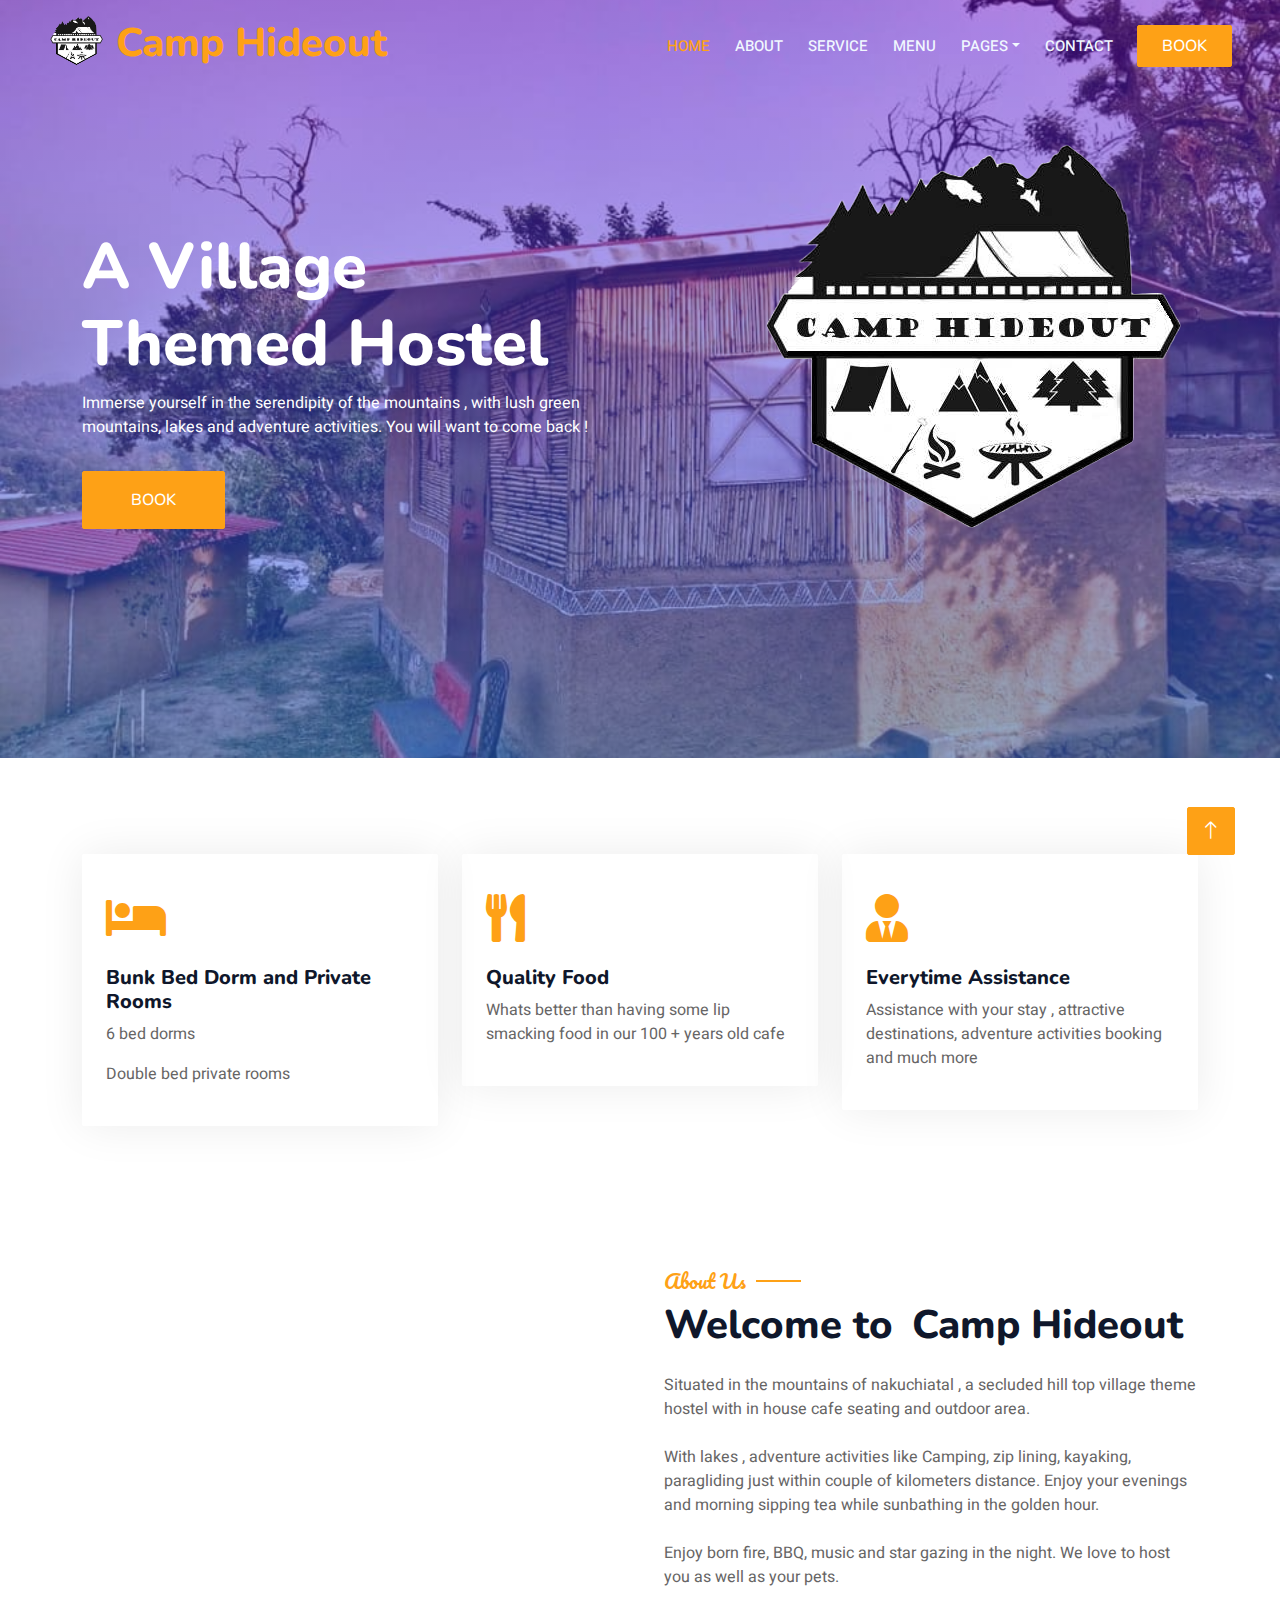
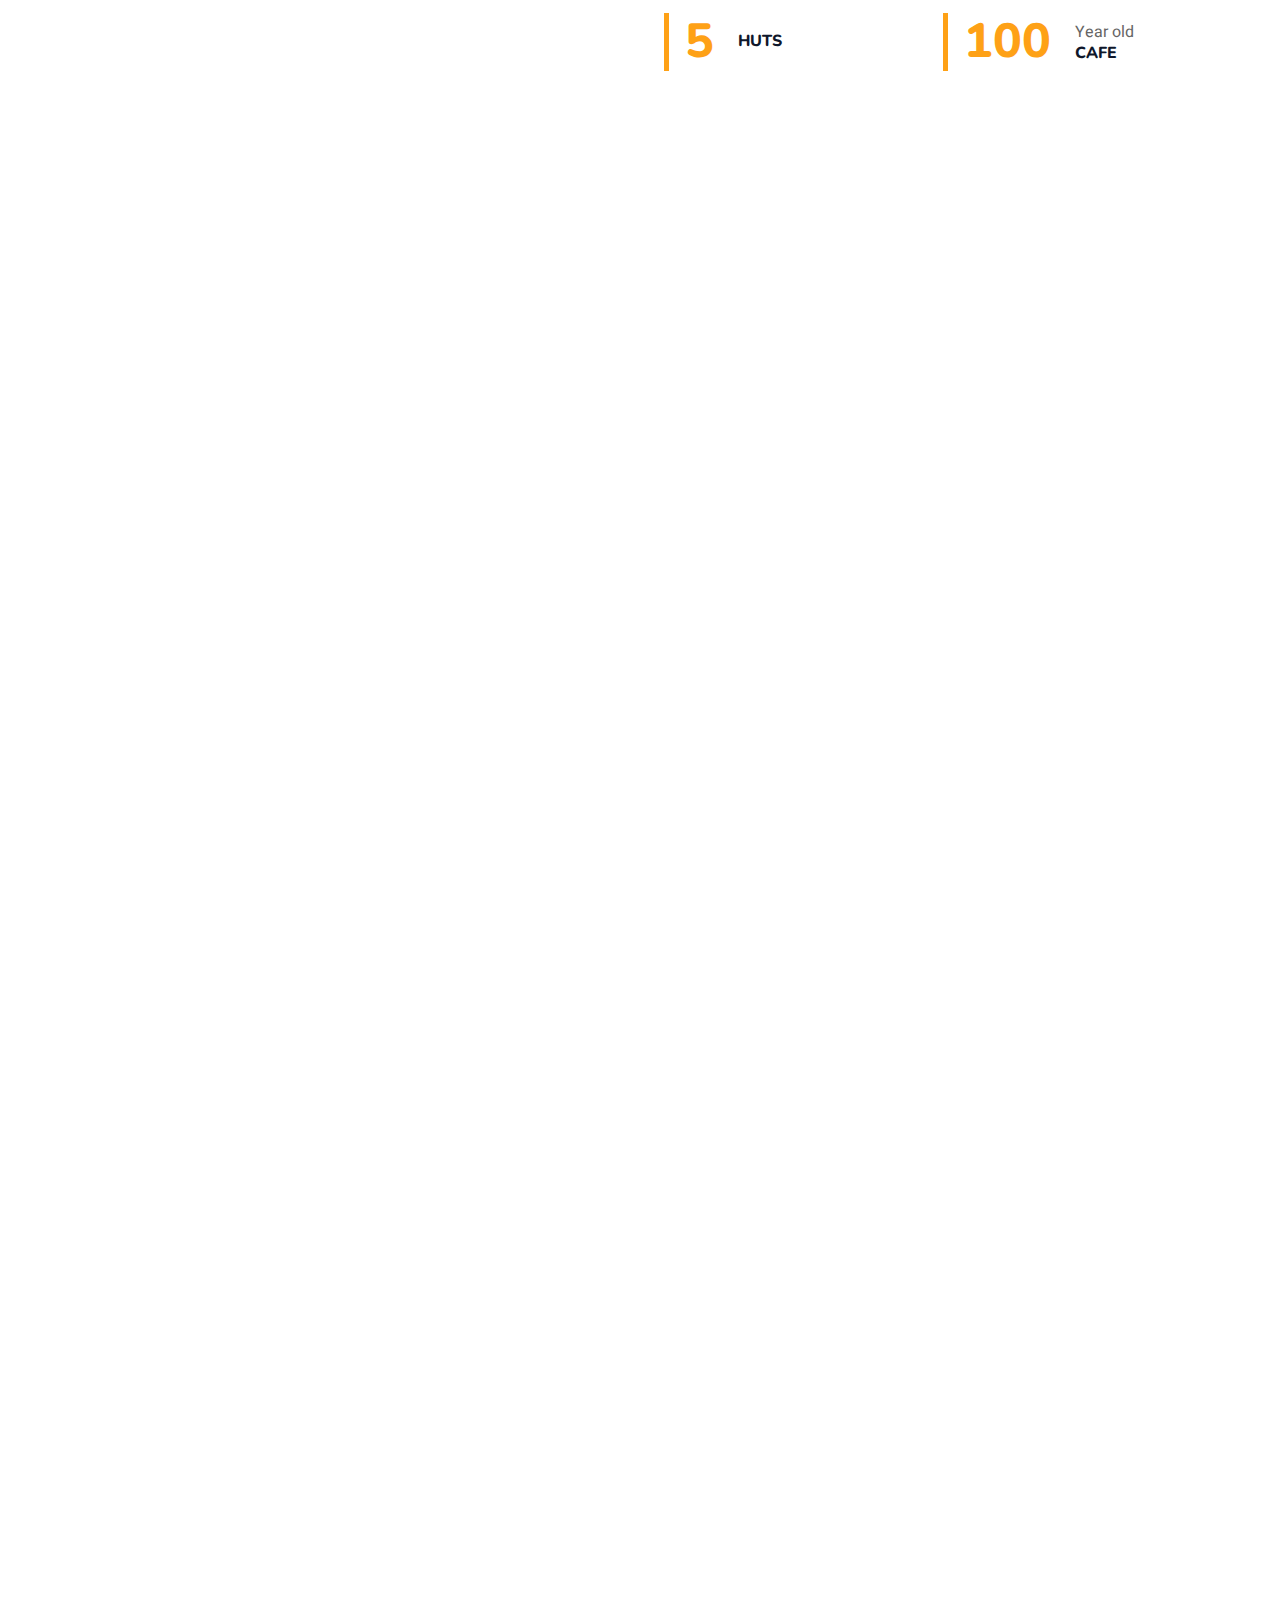
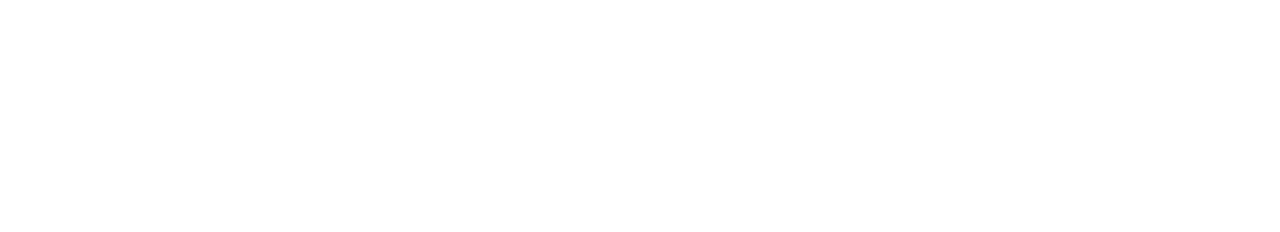
<file: index.html>
<!DOCTYPE html>
<html lang="en">

<head>
    <meta charset="utf-8">
    <title>Camp Hideout</title>
    <meta content="width=device-width, initial-scale=1.0" name="viewport">
    <meta content="" name="keywords">
    <meta content="" name="description">

    <!-- Favicon -->
    <link href="img/camp.png" rel="icon">

    <!-- Google Web Fonts -->
    <link rel="preconnect" href="https://fonts.googleapis.com">
    <link rel="preconnect" href="https://fonts.gstatic.com" crossorigin>
    <link href="https://fonts.googleapis.com/css2?family=Heebo:wght@400;500;600&family=Nunito:wght@600;700;800&family=Pacifico&display=swap" rel="stylesheet">

    <!-- Icon Font Stylesheet -->
    <link href="https://cdnjs.cloudflare.com/ajax/libs/font-awesome/5.10.0/css/all.min.css" rel="stylesheet">
    <link href="https://cdn.jsdelivr.net/npm/bootstrap-icons@1.4.1/font/bootstrap-icons.css" rel="stylesheet">

    <!-- Libraries Stylesheet -->
    <link href="lib/animate/animate.min.css" rel="stylesheet">
    <link href="lib/owlcarousel/assets/owl.carousel.min.css" rel="stylesheet">
    <link href="lib/tempusdominus/css/tempusdominus-bootstrap-4.min.css" rel="stylesheet" />

    <!-- Customized Bootstrap Stylesheet -->
    <link href="css/bootstrap.min.css" rel="stylesheet">

    <!-- Template Stylesheet -->
    <link href="css/style.css" rel="stylesheet">
</head>

<body>
    <div class="container-xxl bg-white p-0">
        <!-- Spinner Start -->
        <div id="spinner" class="show bg-white position-fixed translate-middle w-100 vh-100 top-50 start-50 d-flex align-items-center justify-content-center">
            <div class="spinner-border text-primary" style="width: 3rem; height: 3rem;" role="status">
                <span class="sr-only">Loading...</span>
            </div>
        </div>
        <!-- Spinner End -->


        <!-- Navbar & Hero Start -->
        <div class="container-xxl position-relative p-0">
            <nav class="navbar navbar-expand-lg navbar-dark bg-dark px-4 px-lg-5 py-3 py-lg-0">
                <a href="" class="navbar-brand p-0">
                    <h1 class="text-primary m-0"><img src="img/camp.png" alt="Logo"> Camp Hideout</h1>
                    <!-- <img src="img/logo.png" alt="Logo"> -->
                </a>
                <button class="navbar-toggler" type="button" data-bs-toggle="collapse" data-bs-target="#navbarCollapse">
                    <span class="fa fa-bars"></span>
                </button>
                <div class="collapse navbar-collapse" id="navbarCollapse">
                    <div class="navbar-nav ms-auto py-0 pe-4">
                        <a href="index.html" class="nav-item nav-link active">Home</a>
                        <a href="about.html" class="nav-item nav-link">About</a>
                        <a href="service.html" class="nav-item nav-link">Service</a>
                        <a href="menu.html" class="nav-item nav-link">Menu</a>
                        <div class="nav-item dropdown">
                            <a href="#" class="nav-link dropdown-toggle" data-bs-toggle="dropdown">Pages</a>
                            <div class="dropdown-menu m-0">
                                <a href="booking.html" class="dropdown-item">Booking</a>
                                <a href="team.html" class="dropdown-item">Our Team</a>
                                <a href="testimonial.html" class="dropdown-item">Testimonial</a>
                            </div>
                        </div>
                        <a href="contact.html" class="nav-item nav-link">Contact</a>
                    </div>
                    <a href="" class="btn btn-primary py-2 px-4">Book</a>
                </div>
            </nav>

            <div class="container-xxl py-5 bg-dark hero-header mb-5">
                <div class="container my-5 py-5">
                    <div class="row align-items-center g-5">
                        <div class="col-lg-6 text-center text-lg-start">
                            <h1 class="display-3 text-white animated slideInLeft">A Village<br>Themed Hostel</h1>
                            <p class="text-white animated slideInLeft mb-4 pb-2">Immerse yourself in the serendipity of the mountains , with lush green mountains, lakes and adventure activities. You will want to come back !</p>
                            <a href="" class="btn btn-primary py-sm-3 px-sm-5 me-3 animated slideInLeft">Book</a>
                        </div>
                        <div class="col-lg-6 text-center text-lg-end overflow-hidden">
                            <img class="img-fluid" src="img/camp.png" alt="">
                        </div>
                    </div>
                </div>
            </div>
        </div>
        <!-- Navbar & Hero End -->


        <!-- Service Start -->
        <div class="container-xxl py-5">
            <div class="container">
                <div class="row g-4">
                    <div class="col-lg-4 col-sm-6 wow fadeInUp" data-wow-delay="0.1s">
                        <div class="service-item rounded pt-3">
                            <div class="p-4">
                                <i class="fa fa-3x fa-bed text-primary mb-4"></i>
                                <!-- <img src="img/camp.png" alt="Logo"> -->
                                <h5>Bunk Bed Dorm and Private Rooms</h5>
                                <p>6 bed dorms</p>
                                <p>Double bed private rooms</p>
                            </div>
                        </div>
                    </div>
                    <div class="col-lg-4 col-sm-6 wow fadeInUp" data-wow-delay="0.3s">
                        <div class="service-item rounded pt-3">
                            <div class="p-4">
                                <i class="fa fa-3x fa-utensils text-primary mb-4"></i>
                                <h5>Quality Food</h5>
                                <p>Whats better than having some lip smacking food in our 100 + years old cafe</p>
                            </div>
                        </div>
                    </div>
                    <div class="col-lg-4 col-sm-6 wow fadeInUp" data-wow-delay="0.7s">
                        <div class="service-item rounded pt-3">
                            <div class="p-4">
                                <i class="fa fa-3x fa-user-tie text-primary mb-4"></i>
                                <h5>Everytime Assistance</h5>
                                <p>Assistance with your stay , attractive destinations, adventure activities booking and much more</p>
                            </div>
                        </div>
                    </div>
                </div>
            </div>
        </div>
        <!-- Service End -->


        <!-- About Start -->
        <div class="container-xxl py-5">
            <div class="container">
                <div class="row g-5 align-items-center">
                    <div class="col-lg-6">
                        <div class="row g-3">
                            <div class="col-6 text-start">
                                <img class="img-fluid rounded w-100 wow zoomIn" data-wow-delay="0.1s" src="img/camp1.jpg">
                            </div>
                            <div class="col-6 text-start">
                                <img class="img-fluid rounded w-75 wow zoomIn" data-wow-delay="0.3s" src="img/camp2.jpg" style="margin-top: 25%;">
                            </div>
                            <div class="col-6 text-end">
                                <img class="img-fluid rounded w-75 wow zoomIn" data-wow-delay="0.5s" src="img/camp7.jpg">
                            </div>
                            <div class="col-6 text-end">
                                <img class="img-fluid rounded w-100 wow zoomIn" data-wow-delay="0.7s" src="img/cafe.png">
                            </div>
                        </div>
                    </div>
                    <div class="col-lg-6">
                        <h5 class="section-title ff-secondary text-start text-primary fw-normal">About Us</h5>
                        <h1 class="mb-4">Welcome to <i class="fa fa- text-primary me-2"></i>Camp Hideout</h1>
                        <p class="mb-4">Situated in the mountains of nakuchiatal , a secluded hill top village theme hostel with in house cafe seating and outdoor area.</p>
                        <p class="mb-4">With lakes , adventure activities like Camping, zip lining, kayaking, paragliding just within couple of kilometers distance. Enjoy your evenings and morning sipping tea while sunbathing in the golden hour.</p>
                        <p class="mb-4">Enjoy born fire, BBQ, music and star gazing in the night. We love to host you as well as your pets.</p>
                        <div class="row g-4 mb-4">
                            <div class="col-sm-6">
                                <div class="d-flex align-items-center border-start border-5 border-primary px-3">
                                    <h1 class="flex-shrink-0 display-5 text-primary mb-0" data-toggle="counter-up">5</h1>
                                    <div class="ps-4">
                                        <!-- <p class="mb-0"></p> -->
                                        <h6 class="text-uppercase mb-0">Huts</h6>
                                    </div>
                                </div>
                            </div>
                            <div class="col-sm-6">
                                <div class="d-flex align-items-center border-start border-5 border-primary px-3">
                                    <h1 class="flex-shrink-0 display-5 text-primary mb-0" data-toggle="counter-up">100</h1>
                                    <div class="ps-4">
                                        <p class="mb-0">Year old</p>
                                        <h6 class="text-uppercase mb-0">Cafe</h6>
                                    </div>
                                </div>
                            </div>
                        </div>
                        <!-- <a class="btn btn-primary py-3 px-5 mt-2" href="">Read More</a> -->
                    </div>
                </div>
            </div>
        </div>
        <!-- About End -->


        <!-- Menu Start -->
        <!-- <div class="container-xxl py-5">
            <div class="container">
                <div class="text-center wow fadeInUp" data-wow-delay="0.1s">
                    <h5 class="section-title ff-secondary text-center text-primary fw-normal">Food Menu</h5>
                    <h1 class="mb-5">Most Popular Items</h1>
                </div>
                <div class="tab-class text-center wow fadeInUp" data-wow-delay="0.1s">
                    <ul class="nav nav-pills d-inline-flex justify-content-center border-bottom mb-5">
                        <li class="nav-item">
                            <a class="d-flex align-items-center text-start mx-3 ms-0 pb-3 active" data-bs-toggle="pill" href="#tab-1">
                                <i class="fa fa-coffee fa-2x text-primary"></i>
                                <div class="ps-3">
                                    <small class="text-body">Popular</small>
                                    <h6 class="mt-n1 mb-0">Breakfast</h6>
                                </div>
                            </a>
                        </li>
                        <li class="nav-item">
                            <a class="d-flex align-items-center text-start mx-3 pb-3" data-bs-toggle="pill" href="#tab-2">
                                <i class="fa fa-hamburger fa-2x text-primary"></i>
                                <div class="ps-3">
                                    <small class="text-body">Special</small>
                                    <h6 class="mt-n1 mb-0">Launch</h6>
                                </div>
                            </a>
                        </li>
                        <li class="nav-item">
                            <a class="d-flex align-items-center text-start mx-3 me-0 pb-3" data-bs-toggle="pill" href="#tab-3">
                                <i class="fa fa-utensils fa-2x text-primary"></i>
                                <div class="ps-3">
                                    <small class="text-body">Lovely</small>
                                    <h6 class="mt-n1 mb-0">Dinner</h6>
                                </div>
                            </a>
                        </li>
                    </ul>
                    <div class="tab-content">
                        <div id="tab-1" class="tab-pane fade show p-0 active">
                            <div class="row g-4">
                                <div class="col-lg-6">
                                    <div class="d-flex align-items-center">
                                        <img class="flex-shrink-0 img-fluid rounded" src="img/menu-1.jpg" alt="" style="width: 80px;">
                                        <div class="w-100 d-flex flex-column text-start ps-4">
                                            <h5 class="d-flex justify-content-between border-bottom pb-2">
                                                <span>Chicken Burger</span>
                                                <span class="text-primary">$115</span>
                                            </h5>
                                            <small class="fst-italic">Ipsum ipsum clita erat amet dolor justo diam</small>
                                        </div>
                                    </div>
                                </div>
                                <div class="col-lg-6">
                                    <div class="d-flex align-items-center">
                                        <img class="flex-shrink-0 img-fluid rounded" src="img/menu-2.jpg" alt="" style="width: 80px;">
                                        <div class="w-100 d-flex flex-column text-start ps-4">
                                            <h5 class="d-flex justify-content-between border-bottom pb-2">
                                                <span>Chicken Burger</span>
                                                <span class="text-primary">$115</span>
                                            </h5>
                                            <small class="fst-italic">Ipsum ipsum clita erat amet dolor justo diam</small>
                                        </div>
                                    </div>
                                </div>
                                <div class="col-lg-6">
                                    <div class="d-flex align-items-center">
                                        <img class="flex-shrink-0 img-fluid rounded" src="img/menu-3.jpg" alt="" style="width: 80px;">
                                        <div class="w-100 d-flex flex-column text-start ps-4">
                                            <h5 class="d-flex justify-content-between border-bottom pb-2">
                                                <span>Chicken Burger</span>
                                                <span class="text-primary">$115</span>
                                            </h5>
                                            <small class="fst-italic">Ipsum ipsum clita erat amet dolor justo diam</small>
                                        </div>
                                    </div>
                                </div>
                                <div class="col-lg-6">
                                    <div class="d-flex align-items-center">
                                        <img class="flex-shrink-0 img-fluid rounded" src="img/menu-4.jpg" alt="" style="width: 80px;">
                                        <div class="w-100 d-flex flex-column text-start ps-4">
                                            <h5 class="d-flex justify-content-between border-bottom pb-2">
                                                <span>Chicken Burger</span>
                                                <span class="text-primary">$115</span>
                                            </h5>
                                            <small class="fst-italic">Ipsum ipsum clita erat amet dolor justo diam</small>
                                        </div>
                                    </div>
                                </div>
                                <div class="col-lg-6">
                                    <div class="d-flex align-items-center">
                                        <img class="flex-shrink-0 img-fluid rounded" src="img/menu-5.jpg" alt="" style="width: 80px;">
                                        <div class="w-100 d-flex flex-column text-start ps-4">
                                            <h5 class="d-flex justify-content-between border-bottom pb-2">
                                                <span>Chicken Burger</span>
                                                <span class="text-primary">$115</span>
                                            </h5>
                                            <small class="fst-italic">Ipsum ipsum clita erat amet dolor justo diam</small>
                                        </div>
                                    </div>
                                </div>
                                <div class="col-lg-6">
                                    <div class="d-flex align-items-center">
                                        <img class="flex-shrink-0 img-fluid rounded" src="img/menu-6.jpg" alt="" style="width: 80px;">
                                        <div class="w-100 d-flex flex-column text-start ps-4">
                                            <h5 class="d-flex justify-content-between border-bottom pb-2">
                                                <span>Chicken Burger</span>
                                                <span class="text-primary">$115</span>
                                            </h5>
                                            <small class="fst-italic">Ipsum ipsum clita erat amet dolor justo diam</small>
                                        </div>
                                    </div>
                                </div>
                                <div class="col-lg-6">
                                    <div class="d-flex align-items-center">
                                        <img class="flex-shrink-0 img-fluid rounded" src="img/menu-7.jpg" alt="" style="width: 80px;">
                                        <div class="w-100 d-flex flex-column text-start ps-4">
                                            <h5 class="d-flex justify-content-between border-bottom pb-2">
                                                <span>Chicken Burger</span>
                                                <span class="text-primary">$115</span>
                                            </h5>
                                            <small class="fst-italic">Ipsum ipsum clita erat amet dolor justo diam</small>
                                        </div>
                                    </div>
                                </div>
                                <div class="col-lg-6">
                                    <div class="d-flex align-items-center">
                                        <img class="flex-shrink-0 img-fluid rounded" src="img/menu-8.jpg" alt="" style="width: 80px;">
                                        <div class="w-100 d-flex flex-column text-start ps-4">
                                            <h5 class="d-flex justify-content-between border-bottom pb-2">
                                                <span>Chicken Burger</span>
                                                <span class="text-primary">$115</span>
                                            </h5>
                                            <small class="fst-italic">Ipsum ipsum clita erat amet dolor justo diam</small>
                                        </div>
                                    </div>
                                </div>
                            </div>
                        </div>
                        <div id="tab-2" class="tab-pane fade show p-0">
                            <div class="row g-4">
                                <div class="col-lg-6">
                                    <div class="d-flex align-items-center">
                                        <img class="flex-shrink-0 img-fluid rounded" src="img/menu-1.jpg" alt="" style="width: 80px;">
                                        <div class="w-100 d-flex flex-column text-start ps-4">
                                            <h5 class="d-flex justify-content-between border-bottom pb-2">
                                                <span>Chicken Burger</span>
                                                <span class="text-primary">$115</span>
                                            </h5>
                                            <small class="fst-italic">Ipsum ipsum clita erat amet dolor justo diam</small>
                                        </div>
                                    </div>
                                </div>
                                <div class="col-lg-6">
                                    <div class="d-flex align-items-center">
                                        <img class="flex-shrink-0 img-fluid rounded" src="img/menu-2.jpg" alt="" style="width: 80px;">
                                        <div class="w-100 d-flex flex-column text-start ps-4">
                                            <h5 class="d-flex justify-content-between border-bottom pb-2">
                                                <span>Chicken Burger</span>
                                                <span class="text-primary">$115</span>
                                            </h5>
                                            <small class="fst-italic">Ipsum ipsum clita erat amet dolor justo diam</small>
                                        </div>
                                    </div>
                                </div>
                                <div class="col-lg-6">
                                    <div class="d-flex align-items-center">
                                        <img class="flex-shrink-0 img-fluid rounded" src="img/menu-3.jpg" alt="" style="width: 80px;">
                                        <div class="w-100 d-flex flex-column text-start ps-4">
                                            <h5 class="d-flex justify-content-between border-bottom pb-2">
                                                <span>Chicken Burger</span>
                                                <span class="text-primary">$115</span>
                                            </h5>
                                            <small class="fst-italic">Ipsum ipsum clita erat amet dolor justo diam</small>
                                        </div>
                                    </div>
                                </div>
                                <div class="col-lg-6">
                                    <div class="d-flex align-items-center">
                                        <img class="flex-shrink-0 img-fluid rounded" src="img/menu-4.jpg" alt="" style="width: 80px;">
                                        <div class="w-100 d-flex flex-column text-start ps-4">
                                            <h5 class="d-flex justify-content-between border-bottom pb-2">
                                                <span>Chicken Burger</span>
                                                <span class="text-primary">$115</span>
                                            </h5>
                                            <small class="fst-italic">Ipsum ipsum clita erat amet dolor justo diam</small>
                                        </div>
                                    </div>
                                </div>
                                <div class="col-lg-6">
                                    <div class="d-flex align-items-center">
                                        <img class="flex-shrink-0 img-fluid rounded" src="img/menu-5.jpg" alt="" style="width: 80px;">
                                        <div class="w-100 d-flex flex-column text-start ps-4">
                                            <h5 class="d-flex justify-content-between border-bottom pb-2">
                                                <span>Chicken Burger</span>
                                                <span class="text-primary">$115</span>
                                            </h5>
                                            <small class="fst-italic">Ipsum ipsum clita erat amet dolor justo diam</small>
                                        </div>
                                    </div>
                                </div>
                                <div class="col-lg-6">
                                    <div class="d-flex align-items-center">
                                        <img class="flex-shrink-0 img-fluid rounded" src="img/menu-6.jpg" alt="" style="width: 80px;">
                                        <div class="w-100 d-flex flex-column text-start ps-4">
                                            <h5 class="d-flex justify-content-between border-bottom pb-2">
                                                <span>Chicken Burger</span>
                                                <span class="text-primary">$115</span>
                                            </h5>
                                            <small class="fst-italic">Ipsum ipsum clita erat amet dolor justo diam</small>
                                        </div>
                                    </div>
                                </div>
                                <div class="col-lg-6">
                                    <div class="d-flex align-items-center">
                                        <img class="flex-shrink-0 img-fluid rounded" src="img/menu-7.jpg" alt="" style="width: 80px;">
                                        <div class="w-100 d-flex flex-column text-start ps-4">
                                            <h5 class="d-flex justify-content-between border-bottom pb-2">
                                                <span>Chicken Burger</span>
                                                <span class="text-primary">$115</span>
                                            </h5>
                                            <small class="fst-italic">Ipsum ipsum clita erat amet dolor justo diam</small>
                                        </div>
                                    </div>
                                </div>
                                <div class="col-lg-6">
                                    <div class="d-flex align-items-center">
                                        <img class="flex-shrink-0 img-fluid rounded" src="img/menu-8.jpg" alt="" style="width: 80px;">
                                        <div class="w-100 d-flex flex-column text-start ps-4">
                                            <h5 class="d-flex justify-content-between border-bottom pb-2">
                                                <span>Chicken Burger</span>
                                                <span class="text-primary">$115</span>
                                            </h5>
                                            <small class="fst-italic">Ipsum ipsum clita erat amet dolor justo diam</small>
                                        </div>
                                    </div>
                                </div>
                            </div>
                        </div>
                        <div id="tab-3" class="tab-pane fade show p-0">
                            <div class="row g-4">
                                <div class="col-lg-6">
                                    <div class="d-flex align-items-center">
                                        <img class="flex-shrink-0 img-fluid rounded" src="img/menu-1.jpg" alt="" style="width: 80px;">
                                        <div class="w-100 d-flex flex-column text-start ps-4">
                                            <h5 class="d-flex justify-content-between border-bottom pb-2">
                                                <span>Chicken Burger</span>
                                                <span class="text-primary">$115</span>
                                            </h5>
                                            <small class="fst-italic">Ipsum ipsum clita erat amet dolor justo diam</small>
                                        </div>
                                    </div>
                                </div>
                                <div class="col-lg-6">
                                    <div class="d-flex align-items-center">
                                        <img class="flex-shrink-0 img-fluid rounded" src="img/menu-2.jpg" alt="" style="width: 80px;">
                                        <div class="w-100 d-flex flex-column text-start ps-4">
                                            <h5 class="d-flex justify-content-between border-bottom pb-2">
                                                <span>Chicken Burger</span>
                                                <span class="text-primary">$115</span>
                                            </h5>
                                            <small class="fst-italic">Ipsum ipsum clita erat amet dolor justo diam</small>
                                        </div>
                                    </div>
                                </div>
                                <div class="col-lg-6">
                                    <div class="d-flex align-items-center">
                                        <img class="flex-shrink-0 img-fluid rounded" src="img/menu-3.jpg" alt="" style="width: 80px;">
                                        <div class="w-100 d-flex flex-column text-start ps-4">
                                            <h5 class="d-flex justify-content-between border-bottom pb-2">
                                                <span>Chicken Burger</span>
                                                <span class="text-primary">$115</span>
                                            </h5>
                                            <small class="fst-italic">Ipsum ipsum clita erat amet dolor justo diam</small>
                                        </div>
                                    </div>
                                </div>
                                <div class="col-lg-6">
                                    <div class="d-flex align-items-center">
                                        <img class="flex-shrink-0 img-fluid rounded" src="img/menu-4.jpg" alt="" style="width: 80px;">
                                        <div class="w-100 d-flex flex-column text-start ps-4">
                                            <h5 class="d-flex justify-content-between border-bottom pb-2">
                                                <span>Chicken Burger</span>
                                                <span class="text-primary">$115</span>
                                            </h5>
                                            <small class="fst-italic">Ipsum ipsum clita erat amet dolor justo diam</small>
                                        </div>
                                    </div>
                                </div>
                                <div class="col-lg-6">
                                    <div class="d-flex align-items-center">
                                        <img class="flex-shrink-0 img-fluid rounded" src="img/menu-5.jpg" alt="" style="width: 80px;">
                                        <div class="w-100 d-flex flex-column text-start ps-4">
                                            <h5 class="d-flex justify-content-between border-bottom pb-2">
                                                <span>Chicken Burger</span>
                                                <span class="text-primary">$115</span>
                                            </h5>
                                            <small class="fst-italic">Ipsum ipsum clita erat amet dolor justo diam</small>
                                        </div>
                                    </div>
                                </div>
                                <div class="col-lg-6">
                                    <div class="d-flex align-items-center">
                                        <img class="flex-shrink-0 img-fluid rounded" src="img/menu-6.jpg" alt="" style="width: 80px;">
                                        <div class="w-100 d-flex flex-column text-start ps-4">
                                            <h5 class="d-flex justify-content-between border-bottom pb-2">
                                                <span>Chicken Burger</span>
                                                <span class="text-primary">$115</span>
                                            </h5>
                                            <small class="fst-italic">Ipsum ipsum clita erat amet dolor justo diam</small>
                                        </div>
                                    </div>
                                </div>
                                <div class="col-lg-6">
                                    <div class="d-flex align-items-center">
                                        <img class="flex-shrink-0 img-fluid rounded" src="img/menu-7.jpg" alt="" style="width: 80px;">
                                        <div class="w-100 d-flex flex-column text-start ps-4">
                                            <h5 class="d-flex justify-content-between border-bottom pb-2">
                                                <span>Chicken Burger</span>
                                                <span class="text-primary">$115</span>
                                            </h5>
                                            <small class="fst-italic">Ipsum ipsum clita erat amet dolor justo diam</small>
                                        </div>
                                    </div>
                                </div>
                                <div class="col-lg-6">
                                    <div class="d-flex align-items-center">
                                        <img class="flex-shrink-0 img-fluid rounded" src="img/menu-8.jpg" alt="" style="width: 80px;">
                                        <div class="w-100 d-flex flex-column text-start ps-4">
                                            <h5 class="d-flex justify-content-between border-bottom pb-2">
                                                <span>Chicken Burger</span>
                                                <span class="text-primary">$115</span>
                                            </h5>
                                            <small class="fst-italic">Ipsum ipsum clita erat amet dolor justo diam</small>
                                        </div>
                                    </div>
                                </div>
                            </div>
                        </div>
                    </div>
                </div>
            </div>
        </div> -->
        <!-- Menu End -->


        <!-- Reservation Start -->
      <!--   <div class="container-xxl py-5 px-0 wow fadeInUp" data-wow-delay="0.1s">
            <div class="row g-0">
                <div class="col-md-6">
                    <div class="video">
                        <button type="button" class="btn-play" data-bs-toggle="modal" data-src="https://www.youtube.com/embed/DWRcNpR6Kdc" data-bs-target="#videoModal">
                            <span></span>
                        </button>
                    </div>
                </div>
                <div class="col-md-6 bg-dark d-flex align-items-center">
                    <div class="p-5 wow fadeInUp" data-wow-delay="0.2s">
                        <h5 class="section-title ff-secondary text-start text-primary fw-normal">Reservation</h5>
                        <h1 class="text-white mb-4">Book A Table Online</h1>
                        <form>
                            <div class="row g-3">
                                <div class="col-md-6">
                                    <div class="form-floating">
                                        <input type="text" class="form-control" id="name" placeholder="Your Name">
                                        <label for="name">Your Name</label>
                                    </div>
                                </div>
                                <div class="col-md-6">
                                    <div class="form-floating">
                                        <input type="email" class="form-control" id="email" placeholder="Your Email">
                                        <label for="email">Your Email</label>
                                    </div>
                                </div>
                                <div class="col-md-6">
                                    <div class="form-floating date" id="date3" data-target-input="nearest">
                                        <input type="text" class="form-control datetimepicker-input" id="datetime" placeholder="Date & Time" data-target="#date3" data-toggle="datetimepicker" />
                                        <label for="datetime">Date & Time</label>
                                    </div>
                                </div>
                                <div class="col-md-6">
                                    <div class="form-floating">
                                        <select class="form-select" id="select1">
                                          <option value="1">People 1</option>
                                          <option value="2">People 2</option>
                                          <option value="3">People 3</option>
                                        </select>
                                        <label for="select1">No Of People</label>
                                      </div>
                                </div>
                                <div class="col-12">
                                    <div class="form-floating">
                                        <textarea class="form-control" placeholder="Special Request" id="message" style="height: 100px"></textarea>
                                        <label for="message">Special Request</label>
                                    </div>
                                </div>
                                <div class="col-12">
                                    <button class="btn btn-primary w-100 py-3" type="submit">Book Now</button>
                                </div>
                            </div>
                        </form>
                    </div>
                </div>
            </div>
        </div> -->

        <!-- <div class="modal fade" id="videoModal" tabindex="-1" aria-labelledby="exampleModalLabel" aria-hidden="true">
            <div class="modal-dialog">
                <div class="modal-content rounded-0">
                    <div class="modal-header">
                        <h5 class="modal-title" id="exampleModalLabel">Youtube Video</h5>
                        <button type="button" class="btn-close" data-bs-dismiss="modal" aria-label="Close"></button>
                    </div>
                    <div class="modal-body"> -->
                        <!-- 16:9 aspect ratio -->
                        <!-- <div class="ratio ratio-16x9">
                            <iframe class="embed-responsive-item" src="" id="video" allowfullscreen allowscriptaccess="always"
                                allow="autoplay"></iframe>
                        </div>
                    </div>
                </div>
            </div>
        </div> -->
        <!-- Reservation Start -->


        <!-- Team Start -->
        <div class="container-xxl pt-5 pb-3">
            <div class="container">
                <div class="text-center wow fadeInUp" data-wow-delay="0.1s">
                    <h5 class="section-title ff-secondary text-center text-primary fw-normal">Owner</h5>
                    <h1 class="mb-5">Our Site Manager and Owner</h1>
                </div>
                <div class="row justify-content-center">
                    <!-- <div class="col-lg-3 col-md-6 wow fadeInUp" data-wow-delay="0.1s">
                        <div class="team-item text-center rounded overflow-hidden">
                            <div class="rounded-circle overflow-hidden m-4">
                                <img class="img-fluid" src="img/team-1.jpg" alt="">
                            </div>
                            <h5 class="mb-0">Full Name</h5>
                            <small>Designation</small>
                            <div class="d-flex justify-content-center mt-3">
                                <a class="btn btn-square btn-primary mx-1" href=""><i class="fab fa-facebook-f"></i></a>
                                <a class="btn btn-square btn-primary mx-1" href=""><i class="fab fa-twitter"></i></a>
                                <a class="btn btn-square btn-primary mx-1" href=""><i class="fab fa-instagram"></i></a>
                            </div>
                        </div>
                    </div>
                    <div class="col-lg-3 col-md-6 wow fadeInUp" data-wow-delay="0.3s">
                        <div class="team-item text-center rounded overflow-hidden">
                            <div class="rounded-circle overflow-hidden m-4">
                                <img class="img-fluid" src="img/team-2.jpg" alt="">
                            </div>
                            <h5 class="mb-0">Full Name</h5>
                            <small>Designation</small>
                            <div class="d-flex justify-content-center mt-3">
                                <a class="btn btn-square btn-primary mx-1" href=""><i class="fab fa-facebook-f"></i></a>
                                <a class="btn btn-square btn-primary mx-1" href=""><i class="fab fa-twitter"></i></a>
                                <a class="btn btn-square btn-primary mx-1" href=""><i class="fab fa-instagram"></i></a>
                            </div>
                        </div>
                    </div> -->
                    <!-- <div class="col-lg-3 col-md-6 wow fadeInUp" data-wow-delay="0.5s">
                        <div class="team-item text-center rounded overflow-hidden">
                            <div class="rounded-circle overflow-hidden m-4">
                                <img class="img-fluid" src="img/team-3.jpg" alt="">
                            </div>
                            <h5 class="mb-0">Full Name</h5>
                            <small>Designation</small>
                            <div class="d-flex justify-content-center mt-3">
                                <a class="btn btn-square btn-primary mx-1" href=""><i class="fab fa-facebook-f"></i></a>
                                <a class="btn btn-square btn-primary mx-1" href=""><i class="fab fa-twitter"></i></a>
                                <a class="btn btn-square btn-primary mx-1" href=""><i class="fab fa-instagram"></i></a>
                            </div>
                        </div>
                    </div> -->
                    <div class="col-lg-3 col-md-6 wow fadeInUp" data-wow-delay="0.1s">
                        <div class="team-item text-center rounded overflow-hidden">
                            <div class="rounded-circle overflow-hidden m-4">
                                <img class="img-fluid" src="img/amit.jpg" alt="">
                            </div>
                            <h5 class="mb-0">Amit Pandey</h5>
                            <small>Manager and Owner</small>
                            <br></br>
                            <small>Contact No. +91 7300 709730</small>
                            <div class="d-flex justify-content-center mt-3">
                                <a class="btn btn-square btn-primary mx-1" href=""><i class="fab fa-facebook-f"></i></a>
                                <a class="btn btn-square btn-primary mx-1" href=""><i class="fab fa-twitter"></i></a>
                                <a class="btn btn-square btn-primary mx-1" href=""><i class="fab fa-instagram"></i></a>
                            </div>
                        </div>
                    </div>
                </div>
            </div>
        </div>
        <!-- Team End -->


        <!-- Testimonial Start -->
        <div class="container-xxl py-5 wow fadeInUp" data-wow-delay="0.1s">
            <div class="container">
                <div class="text-center">
                    <h5 class="section-title ff-secondary text-center text-primary fw-normal">Testimonial</h5>
                    <h1 class="mb-5">Our Clients Say!!!</h1>
                </div>
                <div class="owl-carousel testimonial-carousel">
                    <div class="testimonial-item bg-transparent border rounded p-4">
                        <i class="fa fa-quote-left fa-2x text-primary mb-3"></i>
                        <p>Beautiful Stay <br> Woth visting again and again</p>
                        <div class="d-flex align-items-center">
                            <img class="img-fluid flex-shrink-0 rounded-circle" src="img/testimonial-1.jpg" style="width: 50px; height: 50px;">
                            <div class="ps-3">
                                <h5 class="mb-1">Ankit</h5>
                                <small>Business Analyst</small>
                            </div>
                        </div>
                    </div>
                    <div class="testimonial-item bg-transparent border rounded p-4">
                        <i class="fa fa-quote-left fa-2x text-primary mb-3"></i>
                        <p>Serene place with quiet surroundings and picturesque mountains</p>
                        <div class="d-flex align-items-center">
                            <img class="img-fluid flex-shrink-0 rounded-circle" src="img/testimonial-2.jpg" style="width: 50px; height: 50px;">
                            <div class="ps-3">
                                <h5 class="mb-1">Ruchika Pandey</h5>
                                <small>Marketing Strategist</small>
                            </div>
                        </div>
                    </div>
                    <div class="testimonial-item bg-transparent border rounded p-4">
                        <i class="fa fa-quote-left fa-2x text-primary mb-3"></i>
                        <p>Loved the parathas and the bunk beds. Being pet friendly property was a blessing</p>
                        <div class="d-flex align-items-center">
                            <img class="img-fluid flex-shrink-0 rounded-circle" src="img/testimonial-3.jpg" style="width: 50px; height: 50px;">
                            <div class="ps-3">
                                <h5 class="mb-1">Virat</h5>
                                <small>Kohli</small>
                            </div>
                        </div>
                    </div>
                    <div class="testimonial-item bg-transparent border rounded p-4">
                        <i class="fa fa-quote-left fa-2x text-primary mb-3"></i>
                        <p>The born fire, hammocks, cafe seating , the night lights all just make your stay magical.</p>
                        <div class="d-flex align-items-center">
                            <img class="img-fluid flex-shrink-0 rounded-circle" src="img/testimonial-4.jpg" style="width: 50px; height: 50px;">
                            <div class="ps-3">
                                <h5 class="mb-1">PC Tiwari</h5>
                                <small>Insurance Accountant</small>
                            </div>
                        </div>
                    </div>
                </div>
            </div>
        </div>
        <!-- Testimonial End -->
        

        <!-- Footer Start -->
        <div class="container-fluid bg-dark text-light footer pt-5 mt-5 wow fadeIn" data-wow-delay="0.1s">
            <div class="container py-5">
                <div class="row g-5">
                    <div class="col-lg-3 col-md-6">
                        <h4 class="section-title ff-secondary text-start text-primary fw-normal mb-4">Company</h4>
                        <a class="btn btn-link" href="">About Us</a>
                        <a class="btn btn-link" href="">Contact Us</a>
                        <a class="btn btn-link" href="">Reservation</a>
                        <a class="btn btn-link" href="">Privacy Policy</a>
                        <a class="btn btn-link" href="">Terms & Condition</a>
                    </div>
                    <div class="col-lg-3 col-md-6">
                        <h4 class="section-title ff-secondary text-start text-primary fw-normal mb-4">Contact</h4>
                        <p class="mb-2"><i class="fa fa-map-marker-alt me-3"></i>Nakuchiatal Road, Village Siloti Pant, Nakuchiatal, Bhimtal, India</p>
                        <p class="mb-2"><i class="fa fa-phone-alt me-3"></i>+91 7300 709730</p>
                        <p class="mb-2"><i class="fa fa-envelope me-3"></i>hideoutcamps@gmail.com</p>
                        <div class="d-flex pt-2">
                            <a class="btn btn-outline-light btn-social" href="https://www.instagram.com/hideout_camps/?hl=en"><i class="fab fa-instagram"></i></a>
                            <a class="btn btn-outline-light btn-social" href=""><i class="fab fa-facebook-f"></i></a>
                            <a class="btn btn-outline-light btn-social" href=""><i class="fab fa-youtube"></i></a>
                            <a class="btn btn-outline-light btn-social" href=""><i class="fab fa-linkedin-in"></i></a>
                        </div>
                    </div>
                    <div class="col-lg-3 col-md-6">
                        <h4 class="section-title ff-secondary text-start text-primary fw-normal mb-4">Opening</h4>
                        <h5 class="text-light fw-normal">Monday - Saturday</h5>
                        <p>09AM - 09PM</p>
                        <h5 class="text-light fw-normal">Sunday</h5>
                        <p>10AM - 08PM</p>
                    </div>
                    <div class="col-lg-3 col-md-6">
                        <h4 class="section-title ff-secondary text-start text-primary fw-normal mb-4">Newsletter</h4>
                        <p>Dolor amet sit justo amet elitr clita ipsum elitr est.</p>
                        <div class="position-relative mx-auto" style="max-width: 400px;">
                            <input class="form-control border-primary w-100 py-3 ps-4 pe-5" type="text" placeholder="Your email">
                            <button type="button" class="btn btn-primary py-2 position-absolute top-0 end-0 mt-2 me-2">SignUp</button>
                        </div>
                    </div>
                </div>
            </div>
            <!-- <div class="container">
                <div class="copyright">
                    <div class="row">
                        <div class="col-md-6 text-center text-md-start mb-3 mb-md-0">
                            &copy; <a class="border-bottom" href="#">Your Site Name</a>, All Right Reserved.  -->
							
							<!--/*** This template is free as long as you keep the footer author’s credit link/attribution link/backlink. If you'd like to use the template without the footer author’s credit link/attribution link/backlink, you can purchase the Credit Removal License from "https://htmlcodex.com/credit-removal". Thank you for your support. ***/-->
<!-- 							Designed By <a class="border-bottom" href="https://htmlcodex.com">HTML Codex</a><br><br>
                            Distributed By <a class="border-bottom" href="https://themewagon.com" target="_blank">ThemeWagon</a>
                        </div>
                        <div class="col-md-6 text-center text-md-end">
                            <div class="footer-menu">
                                <a href="">Home</a>
                                <a href="">Cookies</a>
                                <a href="">Help</a>
                                <a href="">FQAs</a>
                            </div>
                        </div>
                    </div>
                </div>
            </div> -->
        </div>
        <!-- Footer End -->


        <!-- Back to Top -->
        <a href="#" class="btn btn-lg btn-primary btn-lg-square back-to-top"><i class="bi bi-arrow-up"></i></a>
    </div>

    <!-- JavaScript Libraries -->
    <script src="https://code.jquery.com/jquery-3.4.1.min.js"></script>
    <script src="https://cdn.jsdelivr.net/npm/bootstrap@5.0.0/dist/js/bootstrap.bundle.min.js"></script>
    <script src="lib/wow/wow.min.js"></script>
    <script src="lib/easing/easing.min.js"></script>
    <script src="lib/waypoints/waypoints.min.js"></script>
    <script src="lib/counterup/counterup.min.js"></script>
    <script src="lib/owlcarousel/owl.carousel.min.js"></script>
    <script src="lib/tempusdominus/js/moment.min.js"></script>
    <script src="lib/tempusdominus/js/moment-timezone.min.js"></script>
    <script src="lib/tempusdominus/js/tempusdominus-bootstrap-4.min.js"></script>

    <!-- Template Javascript -->
    <script src="js/main.js"></script>
</body>

</html>
</file>
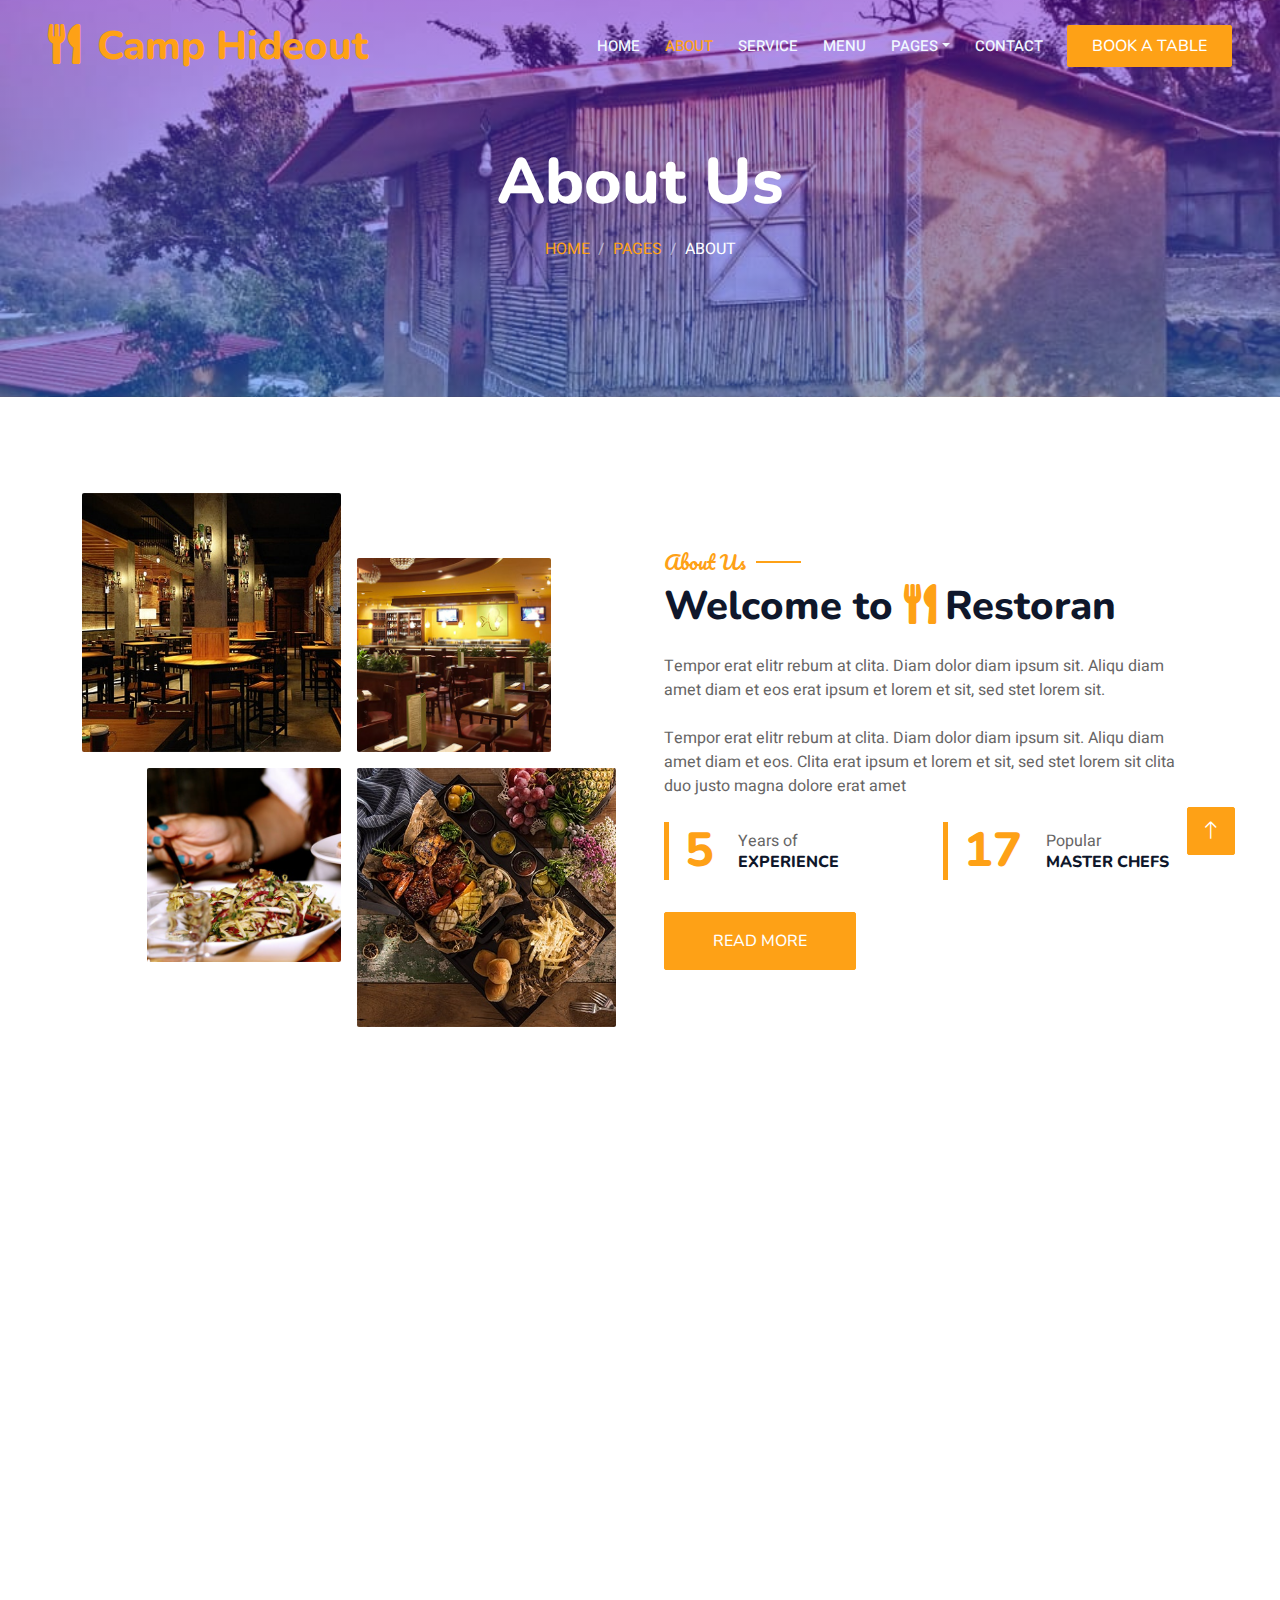
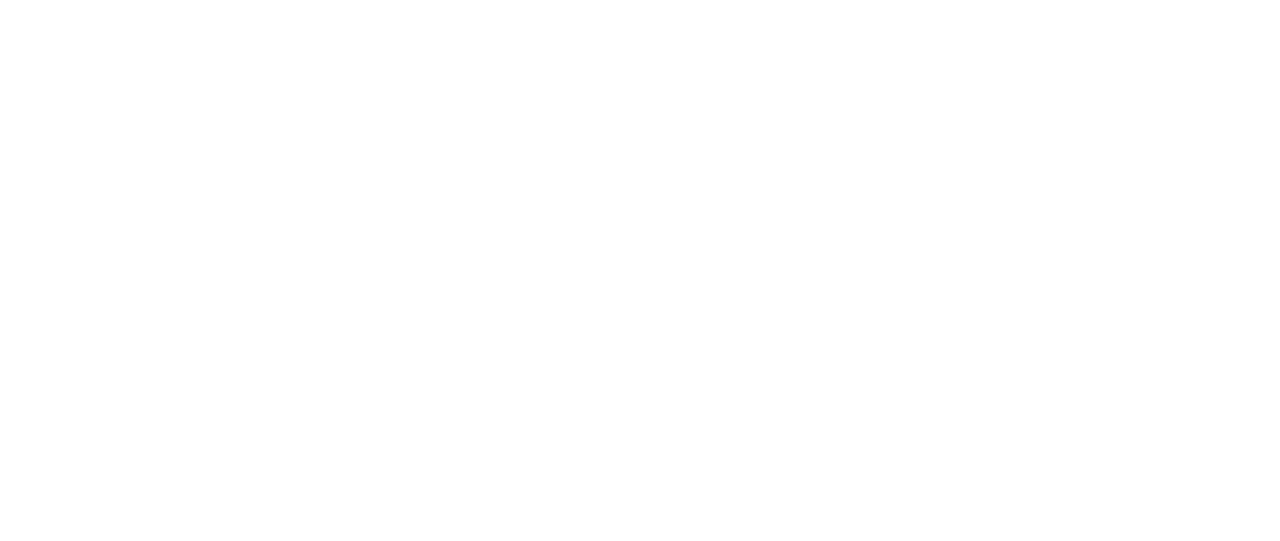
<file: about.html>
<!DOCTYPE html>
<html lang="en">

<head>
    <meta charset="utf-8">
    <title>Camp Hideout</title>
    <meta content="width=device-width, initial-scale=1.0" name="viewport">
    <meta content="" name="keywords">
    <meta content="" name="description">

    <!-- Favicon -->
    <link href="img/favicon.ico" rel="icon">

    <!-- Google Web Fonts -->
    <link rel="preconnect" href="https://fonts.googleapis.com">
    <link rel="preconnect" href="https://fonts.gstatic.com" crossorigin>
    <link href="https://fonts.googleapis.com/css2?family=Heebo:wght@400;500;600&family=Nunito:wght@600;700;800&family=Pacifico&display=swap" rel="stylesheet">

    <!-- Icon Font Stylesheet -->
    <link href="https://cdnjs.cloudflare.com/ajax/libs/font-awesome/5.10.0/css/all.min.css" rel="stylesheet">
    <link href="https://cdn.jsdelivr.net/npm/bootstrap-icons@1.4.1/font/bootstrap-icons.css" rel="stylesheet">

    <!-- Libraries Stylesheet -->
    <link href="lib/animate/animate.min.css" rel="stylesheet">
    <link href="lib/owlcarousel/assets/owl.carousel.min.css" rel="stylesheet">
    <link href="lib/tempusdominus/css/tempusdominus-bootstrap-4.min.css" rel="stylesheet" />

    <!-- Customized Bootstrap Stylesheet -->
    <link href="css/bootstrap.min.css" rel="stylesheet">

    <!-- Template Stylesheet -->
    <link href="css/style.css" rel="stylesheet">
</head>

<body>
    <div class="container-xxl bg-white p-0">
        <!-- Spinner Start -->
        <div id="spinner" class="show bg-white position-fixed translate-middle w-100 vh-100 top-50 start-50 d-flex align-items-center justify-content-center">
            <div class="spinner-border text-primary" style="width: 3rem; height: 3rem;" role="status">
                <span class="sr-only">Loading...</span>
            </div>
        </div>
        <!-- Spinner End -->


        <!-- Navbar & Hero Start -->
        <div class="container-xxl position-relative p-0">
            <nav class="navbar navbar-expand-lg navbar-dark bg-dark px-4 px-lg-5 py-3 py-lg-0">
                <a href="" class="navbar-brand p-0">
                    <h1 class="text-primary m-0"><i class="fa fa-utensils me-3"></i>Camp Hideout</h1>
                    <!-- <img src="img/logo.png" alt="Logo"> -->
                </a>
                <button class="navbar-toggler" type="button" data-bs-toggle="collapse" data-bs-target="#navbarCollapse">
                    <span class="fa fa-bars"></span>
                </button>
                <div class="collapse navbar-collapse" id="navbarCollapse">
                    <div class="navbar-nav ms-auto py-0 pe-4">
                        <a href="index.html" class="nav-item nav-link">Home</a>
                        <a href="about.html" class="nav-item nav-link active">About</a>
                        <a href="service.html" class="nav-item nav-link">Service</a>
                        <a href="menu.html" class="nav-item nav-link">Menu</a>
                        <div class="nav-item dropdown">
                            <a href="#" class="nav-link dropdown-toggle" data-bs-toggle="dropdown">Pages</a>
                            <div class="dropdown-menu m-0">
                                <a href="booking.html" class="dropdown-item">Booking</a>
                                <a href="team.html" class="dropdown-item">Our Team</a>
                                <a href="testimonial.html" class="dropdown-item">Testimonial</a>
                            </div>
                        </div>
                        <a href="contact.html" class="nav-item nav-link">Contact</a>
                    </div>
                    <a href="" class="btn btn-primary py-2 px-4">Book A Table</a>
                </div>
            </nav>

            <div class="container-xxl py-5 bg-dark hero-header mb-5">
                <div class="container text-center my-5 pt-5 pb-4">
                    <h1 class="display-3 text-white mb-3 animated slideInDown">About Us</h1>
                    <nav aria-label="breadcrumb">
                        <ol class="breadcrumb justify-content-center text-uppercase">
                            <li class="breadcrumb-item"><a href="#">Home</a></li>
                            <li class="breadcrumb-item"><a href="#">Pages</a></li>
                            <li class="breadcrumb-item text-white active" aria-current="page">About</li>
                        </ol>
                    </nav>
                </div>
            </div>
        </div>
        <!-- Navbar & Hero End -->


        <!-- About Start -->
        <div class="container-xxl py-5">
            <div class="container">
                <div class="row g-5 align-items-center">
                    <div class="col-lg-6">
                        <div class="row g-3">
                            <div class="col-6 text-start">
                                <img class="img-fluid rounded w-100 wow zoomIn" data-wow-delay="0.1s" src="img/about-1.jpg">
                            </div>
                            <div class="col-6 text-start">
                                <img class="img-fluid rounded w-75 wow zoomIn" data-wow-delay="0.3s" src="img/about-2.jpg" style="margin-top: 25%;">
                            </div>
                            <div class="col-6 text-end">
                                <img class="img-fluid rounded w-75 wow zoomIn" data-wow-delay="0.5s" src="img/about-3.jpg">
                            </div>
                            <div class="col-6 text-end">
                                <img class="img-fluid rounded w-100 wow zoomIn" data-wow-delay="0.7s" src="img/about-4.jpg">
                            </div>
                        </div>
                    </div>
                    <div class="col-lg-6">
                        <h5 class="section-title ff-secondary text-start text-primary fw-normal">About Us</h5>
                        <h1 class="mb-4">Welcome to <i class="fa fa-utensils text-primary me-2"></i>Restoran</h1>
                        <p class="mb-4">Tempor erat elitr rebum at clita. Diam dolor diam ipsum sit. Aliqu diam amet diam et eos erat ipsum et lorem et sit, sed stet lorem sit.</p>
                        <p class="mb-4">Tempor erat elitr rebum at clita. Diam dolor diam ipsum sit. Aliqu diam amet diam et eos. Clita erat ipsum et lorem et sit, sed stet lorem sit clita duo justo magna dolore erat amet</p>
                        <div class="row g-4 mb-4">
                            <div class="col-sm-6">
                                <div class="d-flex align-items-center border-start border-5 border-primary px-3">
                                    <h1 class="flex-shrink-0 display-5 text-primary mb-0" data-toggle="counter-up">15</h1>
                                    <div class="ps-4">
                                        <p class="mb-0">Years of</p>
                                        <h6 class="text-uppercase mb-0">Experience</h6>
                                    </div>
                                </div>
                            </div>
                            <div class="col-sm-6">
                                <div class="d-flex align-items-center border-start border-5 border-primary px-3">
                                    <h1 class="flex-shrink-0 display-5 text-primary mb-0" data-toggle="counter-up">50</h1>
                                    <div class="ps-4">
                                        <p class="mb-0">Popular</p>
                                        <h6 class="text-uppercase mb-0">Master Chefs</h6>
                                    </div>
                                </div>
                            </div>
                        </div>
                        <a class="btn btn-primary py-3 px-5 mt-2" href="">Read More</a>
                    </div>
                </div>
            </div>
        </div>
        <!-- About End -->


        <!-- Team Start -->
        <div class="container-xxl pt-5 pb-3">
            <div class="container">
                <div class="text-center wow fadeInUp" data-wow-delay="0.1s">
                    <h5 class="section-title ff-secondary text-center text-primary fw-normal">Team Members</h5>
                    <h1 class="mb-5">Our Master Chefs</h1>
                </div>
                <div class="row g-4">
                    <div class="col-lg-3 col-md-6 wow fadeInUp" data-wow-delay="0.1s">
                        <div class="team-item text-center rounded overflow-hidden">
                            <div class="rounded-circle overflow-hidden m-4">
                                <img class="img-fluid" src="img/team-1.jpg" alt="">
                            </div>
                            <h5 class="mb-0">Full Name</h5>
                            <small>Designation</small>
                            <div class="d-flex justify-content-center mt-3">
                                <a class="btn btn-square btn-primary mx-1" href=""><i class="fab fa-facebook-f"></i></a>
                                <a class="btn btn-square btn-primary mx-1" href=""><i class="fab fa-twitter"></i></a>
                                <a class="btn btn-square btn-primary mx-1" href=""><i class="fab fa-instagram"></i></a>
                            </div>
                        </div>
                    </div>
                    <div class="col-lg-3 col-md-6 wow fadeInUp" data-wow-delay="0.3s">
                        <div class="team-item text-center rounded overflow-hidden">
                            <div class="rounded-circle overflow-hidden m-4">
                                <img class="img-fluid" src="img/team-2.jpg" alt="">
                            </div>
                            <h5 class="mb-0">Full Name</h5>
                            <small>Designation</small>
                            <div class="d-flex justify-content-center mt-3">
                                <a class="btn btn-square btn-primary mx-1" href=""><i class="fab fa-facebook-f"></i></a>
                                <a class="btn btn-square btn-primary mx-1" href=""><i class="fab fa-twitter"></i></a>
                                <a class="btn btn-square btn-primary mx-1" href=""><i class="fab fa-instagram"></i></a>
                            </div>
                        </div>
                    </div>
                    <div class="col-lg-3 col-md-6 wow fadeInUp" data-wow-delay="0.5s">
                        <div class="team-item text-center rounded overflow-hidden">
                            <div class="rounded-circle overflow-hidden m-4">
                                <img class="img-fluid" src="img/team-3.jpg" alt="">
                            </div>
                            <h5 class="mb-0">Full Name</h5>
                            <small>Designation</small>
                            <div class="d-flex justify-content-center mt-3">
                                <a class="btn btn-square btn-primary mx-1" href=""><i class="fab fa-facebook-f"></i></a>
                                <a class="btn btn-square btn-primary mx-1" href=""><i class="fab fa-twitter"></i></a>
                                <a class="btn btn-square btn-primary mx-1" href=""><i class="fab fa-instagram"></i></a>
                            </div>
                        </div>
                    </div>
                    <div class="col-lg-3 col-md-6 wow fadeInUp" data-wow-delay="0.7s">
                        <div class="team-item text-center rounded overflow-hidden">
                            <div class="rounded-circle overflow-hidden m-4">
                                <img class="img-fluid" src="img/team-4.jpg" alt="">
                            </div>
                            <h5 class="mb-0">Full Name</h5>
                            <small>Designation</small>
                            <div class="d-flex justify-content-center mt-3">
                                <a class="btn btn-square btn-primary mx-1" href=""><i class="fab fa-facebook-f"></i></a>
                                <a class="btn btn-square btn-primary mx-1" href=""><i class="fab fa-twitter"></i></a>
                                <a class="btn btn-square btn-primary mx-1" href=""><i class="fab fa-instagram"></i></a>
                            </div>
                        </div>
                    </div>
                </div>
            </div>
        </div>
        <!-- Team End -->
        

        <!-- Footer Start -->
        <div class="container-fluid bg-dark text-light footer pt-5 mt-5 wow fadeIn" data-wow-delay="0.1s">
            <div class="container py-5">
                <div class="row g-5">
                    <div class="col-lg-3 col-md-6">
                        <h4 class="section-title ff-secondary text-start text-primary fw-normal mb-4">Company</h4>
                        <a class="btn btn-link" href="">About Us</a>
                        <a class="btn btn-link" href="">Contact Us</a>
                        <a class="btn btn-link" href="">Reservation</a>
                        <a class="btn btn-link" href="">Privacy Policy</a>
                        <a class="btn btn-link" href="">Terms & Condition</a>
                    </div>
                    <div class="col-lg-3 col-md-6">
                        <h4 class="section-title ff-secondary text-start text-primary fw-normal mb-4">Contact</h4>
                        <p class="mb-2"><i class="fa fa-map-marker-alt me-3"></i>123 Street, New York, USA</p>
                        <p class="mb-2"><i class="fa fa-phone-alt me-3"></i>+012 345 67890</p>
                        <p class="mb-2"><i class="fa fa-envelope me-3"></i>info@example.com</p>
                        <div class="d-flex pt-2">
                            <a class="btn btn-outline-light btn-social" href=""><i class="fab fa-twitter"></i></a>
                            <a class="btn btn-outline-light btn-social" href=""><i class="fab fa-facebook-f"></i></a>
                            <a class="btn btn-outline-light btn-social" href=""><i class="fab fa-youtube"></i></a>
                            <a class="btn btn-outline-light btn-social" href=""><i class="fab fa-linkedin-in"></i></a>
                        </div>
                    </div>
                    <div class="col-lg-3 col-md-6">
                        <h4 class="section-title ff-secondary text-start text-primary fw-normal mb-4">Opening</h4>
                        <h5 class="text-light fw-normal">Monday - Saturday</h5>
                        <p>09AM - 09PM</p>
                        <h5 class="text-light fw-normal">Sunday</h5>
                        <p>10AM - 08PM</p>
                    </div>
                    <div class="col-lg-3 col-md-6">
                        <h4 class="section-title ff-secondary text-start text-primary fw-normal mb-4">Newsletter</h4>
                        <p>Dolor amet sit justo amet elitr clita ipsum elitr est.</p>
                        <div class="position-relative mx-auto" style="max-width: 400px;">
                            <input class="form-control border-primary w-100 py-3 ps-4 pe-5" type="text" placeholder="Your email">
                            <button type="button" class="btn btn-primary py-2 position-absolute top-0 end-0 mt-2 me-2">SignUp</button>
                        </div>
                    </div>
                </div>
            </div>
            <div class="container">
                <div class="copyright">
                    <div class="row">
                        <div class="col-md-6 text-center text-md-start mb-3 mb-md-0">
                            &copy; <a class="border-bottom" href="#">Your Site Name</a>, All Right Reserved. 
							
							<!--/*** This template is free as long as you keep the footer author’s credit link/attribution link/backlink. If you'd like to use the template without the footer author’s credit link/attribution link/backlink, you can purchase the Credit Removal License from "https://htmlcodex.com/credit-removal". Thank you for your support. ***/-->
							Designed By <a class="border-bottom" href="https://htmlcodex.com">HTML Codex</a><br><br>
                            Distributed By <a class="border-bottom" href="https://themewagon.com" target="_blank">ThemeWagon</a>
                        </div>
                        <div class="col-md-6 text-center text-md-end">
                            <div class="footer-menu">
                                <a href="">Home</a>
                                <a href="">Cookies</a>
                                <a href="">Help</a>
                                <a href="">FQAs</a>
                            </div>
                        </div>
                    </div>
                </div>
            </div>
        </div>
        <!-- Footer End -->


        <!-- Back to Top -->
        <a href="#" class="btn btn-lg btn-primary btn-lg-square back-to-top"><i class="bi bi-arrow-up"></i></a>
    </div>

    <!-- JavaScript Libraries -->
    <script src="https://code.jquery.com/jquery-3.4.1.min.js"></script>
    <script src="https://cdn.jsdelivr.net/npm/bootstrap@5.0.0/dist/js/bootstrap.bundle.min.js"></script>
    <script src="lib/wow/wow.min.js"></script>
    <script src="lib/easing/easing.min.js"></script>
    <script src="lib/waypoints/waypoints.min.js"></script>
    <script src="lib/counterup/counterup.min.js"></script>
    <script src="lib/owlcarousel/owl.carousel.min.js"></script>
    <script src="lib/tempusdominus/js/moment.min.js"></script>
    <script src="lib/tempusdominus/js/moment-timezone.min.js"></script>
    <script src="lib/tempusdominus/js/tempusdominus-bootstrap-4.min.js"></script>

    <!-- Template Javascript -->
    <script src="js/main.js"></script>
</body>

</html>
</file>
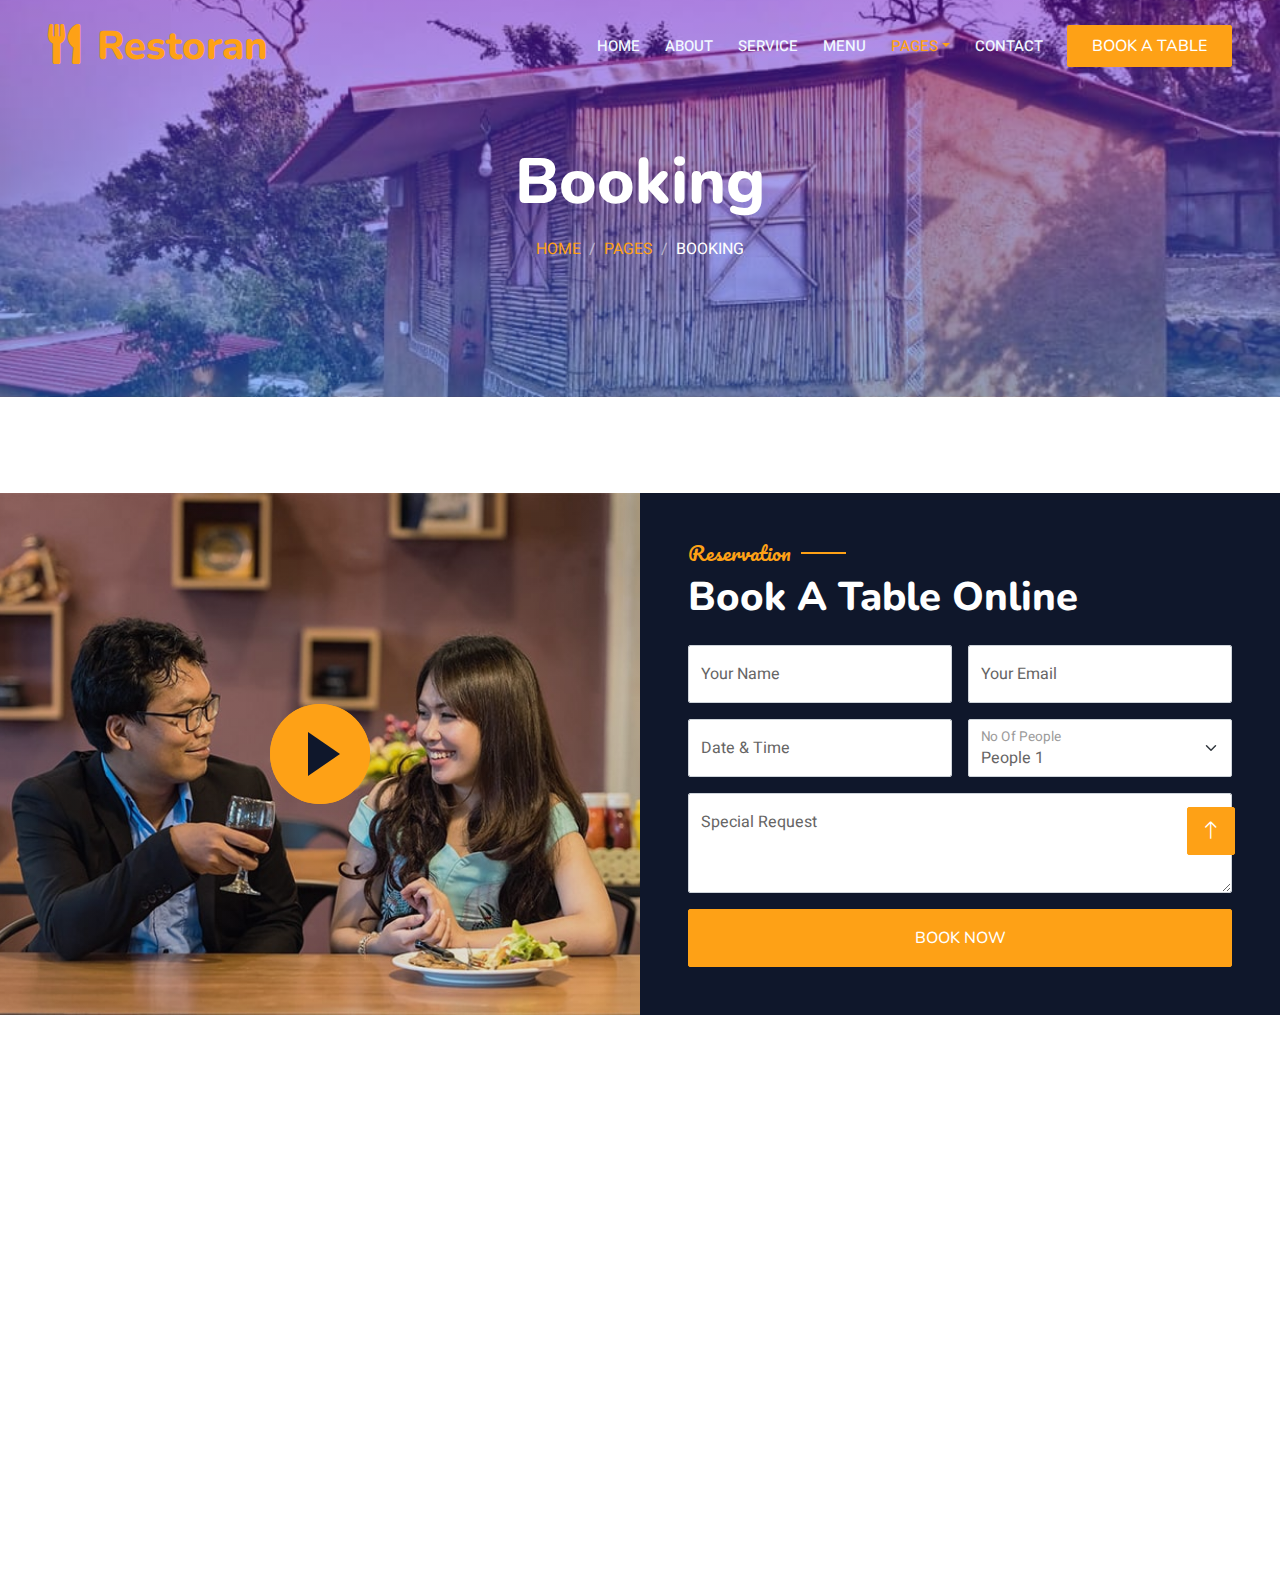
<file: booking.html>
<!DOCTYPE html>
<html lang="en">

<head>
    <meta charset="utf-8">
    <title>Restoran - Bootstrap Restaurant Template</title>
    <meta content="width=device-width, initial-scale=1.0" name="viewport">
    <meta content="" name="keywords">
    <meta content="" name="description">

    <!-- Favicon -->
    <link href="img/favicon.ico" rel="icon">

    <!-- Google Web Fonts -->
    <link rel="preconnect" href="https://fonts.googleapis.com">
    <link rel="preconnect" href="https://fonts.gstatic.com" crossorigin>
    <link href="https://fonts.googleapis.com/css2?family=Heebo:wght@400;500;600&family=Nunito:wght@600;700;800&family=Pacifico&display=swap" rel="stylesheet">

    <!-- Icon Font Stylesheet -->
    <link href="https://cdnjs.cloudflare.com/ajax/libs/font-awesome/5.10.0/css/all.min.css" rel="stylesheet">
    <link href="https://cdn.jsdelivr.net/npm/bootstrap-icons@1.4.1/font/bootstrap-icons.css" rel="stylesheet">

    <!-- Libraries Stylesheet -->
    <link href="lib/animate/animate.min.css" rel="stylesheet">
    <link href="lib/owlcarousel/assets/owl.carousel.min.css" rel="stylesheet">
    <link href="lib/tempusdominus/css/tempusdominus-bootstrap-4.min.css" rel="stylesheet" />

    <!-- Customized Bootstrap Stylesheet -->
    <link href="css/bootstrap.min.css" rel="stylesheet">

    <!-- Template Stylesheet -->
    <link href="css/style.css" rel="stylesheet">
</head>

<body>
    <div class="container-xxl bg-white p-0">
        <!-- Spinner Start -->
        <div id="spinner" class="show bg-white position-fixed translate-middle w-100 vh-100 top-50 start-50 d-flex align-items-center justify-content-center">
            <div class="spinner-border text-primary" style="width: 3rem; height: 3rem;" role="status">
                <span class="sr-only">Loading...</span>
            </div>
        </div>
        <!-- Spinner End -->


        <!-- Navbar & Hero Start -->
        <div class="container-xxl position-relative p-0">
            <nav class="navbar navbar-expand-lg navbar-dark bg-dark px-4 px-lg-5 py-3 py-lg-0">
                <a href="" class="navbar-brand p-0">
                    <h1 class="text-primary m-0"><i class="fa fa-utensils me-3"></i>Restoran</h1>
                    <!-- <img src="img/logo.png" alt="Logo"> -->
                </a>
                <button class="navbar-toggler" type="button" data-bs-toggle="collapse" data-bs-target="#navbarCollapse">
                    <span class="fa fa-bars"></span>
                </button>
                <div class="collapse navbar-collapse" id="navbarCollapse">
                    <div class="navbar-nav ms-auto py-0 pe-4">
                        <a href="index.html" class="nav-item nav-link">Home</a>
                        <a href="about.html" class="nav-item nav-link">About</a>
                        <a href="service.html" class="nav-item nav-link">Service</a>
                        <a href="menu.html" class="nav-item nav-link">Menu</a>
                        <div class="nav-item dropdown">
                            <a href="#" class="nav-link dropdown-toggle active" data-bs-toggle="dropdown">Pages</a>
                            <div class="dropdown-menu m-0">
                                <a href="booking.html" class="dropdown-item active">Booking</a>
                                <a href="team.html" class="dropdown-item">Our Team</a>
                                <a href="testimonial.html" class="dropdown-item">Testimonial</a>
                            </div>
                        </div>
                        <a href="contact.html" class="nav-item nav-link">Contact</a>
                    </div>
                    <a href="" class="btn btn-primary py-2 px-4">Book A Table</a>
                </div>
            </nav>

            <div class="container-xxl py-5 bg-dark hero-header mb-5">
                <div class="container text-center my-5 pt-5 pb-4">
                    <h1 class="display-3 text-white mb-3 animated slideInDown">Booking</h1>
                    <nav aria-label="breadcrumb">
                        <ol class="breadcrumb justify-content-center text-uppercase">
                            <li class="breadcrumb-item"><a href="#">Home</a></li>
                            <li class="breadcrumb-item"><a href="#">Pages</a></li>
                            <li class="breadcrumb-item text-white active" aria-current="page">Booking</li>
                        </ol>
                    </nav>
                </div>
            </div>
        </div>
        <!-- Navbar & Hero End -->


        <!-- Reservation Start -->
        <div class="container-xxl py-5 px-0 wow fadeInUp" data-wow-delay="0.1s">
            <div class="row g-0">
                <div class="col-md-6">
                    <div class="video">
                        <button type="button" class="btn-play" data-bs-toggle="modal" data-src="https://www.youtube.com/embed/DWRcNpR6Kdc" data-bs-target="#videoModal">
                            <span></span>
                        </button>
                    </div>
                </div>
                <div class="col-md-6 bg-dark d-flex align-items-center">
                    <div class="p-5 wow fadeInUp" data-wow-delay="0.2s">
                        <h5 class="section-title ff-secondary text-start text-primary fw-normal">Reservation</h5>
                        <h1 class="text-white mb-4">Book A Table Online</h1>
                        <form>
                            <div class="row g-3">
                                <div class="col-md-6">
                                    <div class="form-floating">
                                        <input type="text" class="form-control" id="name" placeholder="Your Name">
                                        <label for="name">Your Name</label>
                                    </div>
                                </div>
                                <div class="col-md-6">
                                    <div class="form-floating">
                                        <input type="email" class="form-control" id="email" placeholder="Your Email">
                                        <label for="email">Your Email</label>
                                    </div>
                                </div>
                                <div class="col-md-6">
                                    <div class="form-floating date" id="date3" data-target-input="nearest">
                                        <input type="text" class="form-control datetimepicker-input" id="datetime" placeholder="Date & Time" data-target="#date3" data-toggle="datetimepicker" />
                                        <label for="datetime">Date & Time</label>
                                    </div>
                                </div>
                                <div class="col-md-6">
                                    <div class="form-floating">
                                        <select class="form-select" id="select1">
                                          <option value="1">People 1</option>
                                          <option value="2">People 2</option>
                                          <option value="3">People 3</option>
                                        </select>
                                        <label for="select1">No Of People</label>
                                      </div>
                                </div>
                                <div class="col-12">
                                    <div class="form-floating">
                                        <textarea class="form-control" placeholder="Special Request" id="message" style="height: 100px"></textarea>
                                        <label for="message">Special Request</label>
                                    </div>
                                </div>
                                <div class="col-12">
                                    <button class="btn btn-primary w-100 py-3" type="submit">Book Now</button>
                                </div>
                            </div>
                        </form>
                    </div>
                </div>
            </div>
        </div>

        <div class="modal fade" id="videoModal" tabindex="-1" aria-labelledby="exampleModalLabel" aria-hidden="true">
            <div class="modal-dialog">
                <div class="modal-content rounded-0">
                    <div class="modal-header">
                        <h5 class="modal-title" id="exampleModalLabel">Youtube Video</h5>
                        <button type="button" class="btn-close" data-bs-dismiss="modal" aria-label="Close"></button>
                    </div>
                    <div class="modal-body">
                        <!-- 16:9 aspect ratio -->
                        <div class="ratio ratio-16x9">
                            <iframe class="embed-responsive-item" src="" id="video" allowfullscreen allowscriptaccess="always"
                                allow="autoplay"></iframe>
                        </div>
                    </div>
                </div>
            </div>
        </div>
        <!-- Reservation Start -->
        

        <!-- Footer Start -->
        <div class="container-fluid bg-dark text-light footer pt-5 mt-5 wow fadeIn" data-wow-delay="0.1s">
            <div class="container py-5">
                <div class="row g-5">
                    <div class="col-lg-3 col-md-6">
                        <h4 class="section-title ff-secondary text-start text-primary fw-normal mb-4">Company</h4>
                        <a class="btn btn-link" href="">About Us</a>
                        <a class="btn btn-link" href="">Contact Us</a>
                        <a class="btn btn-link" href="">Reservation</a>
                        <a class="btn btn-link" href="">Privacy Policy</a>
                        <a class="btn btn-link" href="">Terms & Condition</a>
                    </div>
                    <div class="col-lg-3 col-md-6">
                        <h4 class="section-title ff-secondary text-start text-primary fw-normal mb-4">Contact</h4>
                        <p class="mb-2"><i class="fa fa-map-marker-alt me-3"></i>123 Street, New York, USA</p>
                        <p class="mb-2"><i class="fa fa-phone-alt me-3"></i>+012 345 67890</p>
                        <p class="mb-2"><i class="fa fa-envelope me-3"></i>info@example.com</p>
                        <div class="d-flex pt-2">
                            <a class="btn btn-outline-light btn-social" href=""><i class="fab fa-twitter"></i></a>
                            <a class="btn btn-outline-light btn-social" href=""><i class="fab fa-facebook-f"></i></a>
                            <a class="btn btn-outline-light btn-social" href=""><i class="fab fa-youtube"></i></a>
                            <a class="btn btn-outline-light btn-social" href=""><i class="fab fa-linkedin-in"></i></a>
                        </div>
                    </div>
                    <div class="col-lg-3 col-md-6">
                        <h4 class="section-title ff-secondary text-start text-primary fw-normal mb-4">Opening</h4>
                        <h5 class="text-light fw-normal">Monday - Saturday</h5>
                        <p>09AM - 09PM</p>
                        <h5 class="text-light fw-normal">Sunday</h5>
                        <p>10AM - 08PM</p>
                    </div>
                    <div class="col-lg-3 col-md-6">
                        <h4 class="section-title ff-secondary text-start text-primary fw-normal mb-4">Newsletter</h4>
                        <p>Dolor amet sit justo amet elitr clita ipsum elitr est.</p>
                        <div class="position-relative mx-auto" style="max-width: 400px;">
                            <input class="form-control border-primary w-100 py-3 ps-4 pe-5" type="text" placeholder="Your email">
                            <button type="button" class="btn btn-primary py-2 position-absolute top-0 end-0 mt-2 me-2">SignUp</button>
                        </div>
                    </div>
                </div>
            </div>
            <div class="container">
                <div class="copyright">
                    <div class="row">
                        <div class="col-md-6 text-center text-md-start mb-3 mb-md-0">
                            &copy; <a class="border-bottom" href="#">Your Site Name</a>, All Right Reserved. 
							
							<!--/*** This template is free as long as you keep the footer author’s credit link/attribution link/backlink. If you'd like to use the template without the footer author’s credit link/attribution link/backlink, you can purchase the Credit Removal License from "https://htmlcodex.com/credit-removal". Thank you for your support. ***/-->
							Designed By <a class="border-bottom" href="https://htmlcodex.com">HTML Codex</a><br><br>
                            Distributed By <a class="border-bottom" href="https://themewagon.com" target="_blank">ThemeWagon</a>
                        </div>
                        <div class="col-md-6 text-center text-md-end">
                            <div class="footer-menu">
                                <a href="">Home</a>
                                <a href="">Cookies</a>
                                <a href="">Help</a>
                                <a href="">FQAs</a>
                            </div>
                        </div>
                    </div>
                </div>
            </div>
        </div>
        <!-- Footer End -->


        <!-- Back to Top -->
        <a href="#" class="btn btn-lg btn-primary btn-lg-square back-to-top"><i class="bi bi-arrow-up"></i></a>
    </div>

    <!-- JavaScript Libraries -->
    <script src="https://code.jquery.com/jquery-3.4.1.min.js"></script>
    <script src="https://cdn.jsdelivr.net/npm/bootstrap@5.0.0/dist/js/bootstrap.bundle.min.js"></script>
    <script src="lib/wow/wow.min.js"></script>
    <script src="lib/easing/easing.min.js"></script>
    <script src="lib/waypoints/waypoints.min.js"></script>
    <script src="lib/counterup/counterup.min.js"></script>
    <script src="lib/owlcarousel/owl.carousel.min.js"></script>
    <script src="lib/tempusdominus/js/moment.min.js"></script>
    <script src="lib/tempusdominus/js/moment-timezone.min.js"></script>
    <script src="lib/tempusdominus/js/tempusdominus-bootstrap-4.min.js"></script>

    <!-- Template Javascript -->
    <script src="js/main.js"></script>
</body>

</html>
</file>
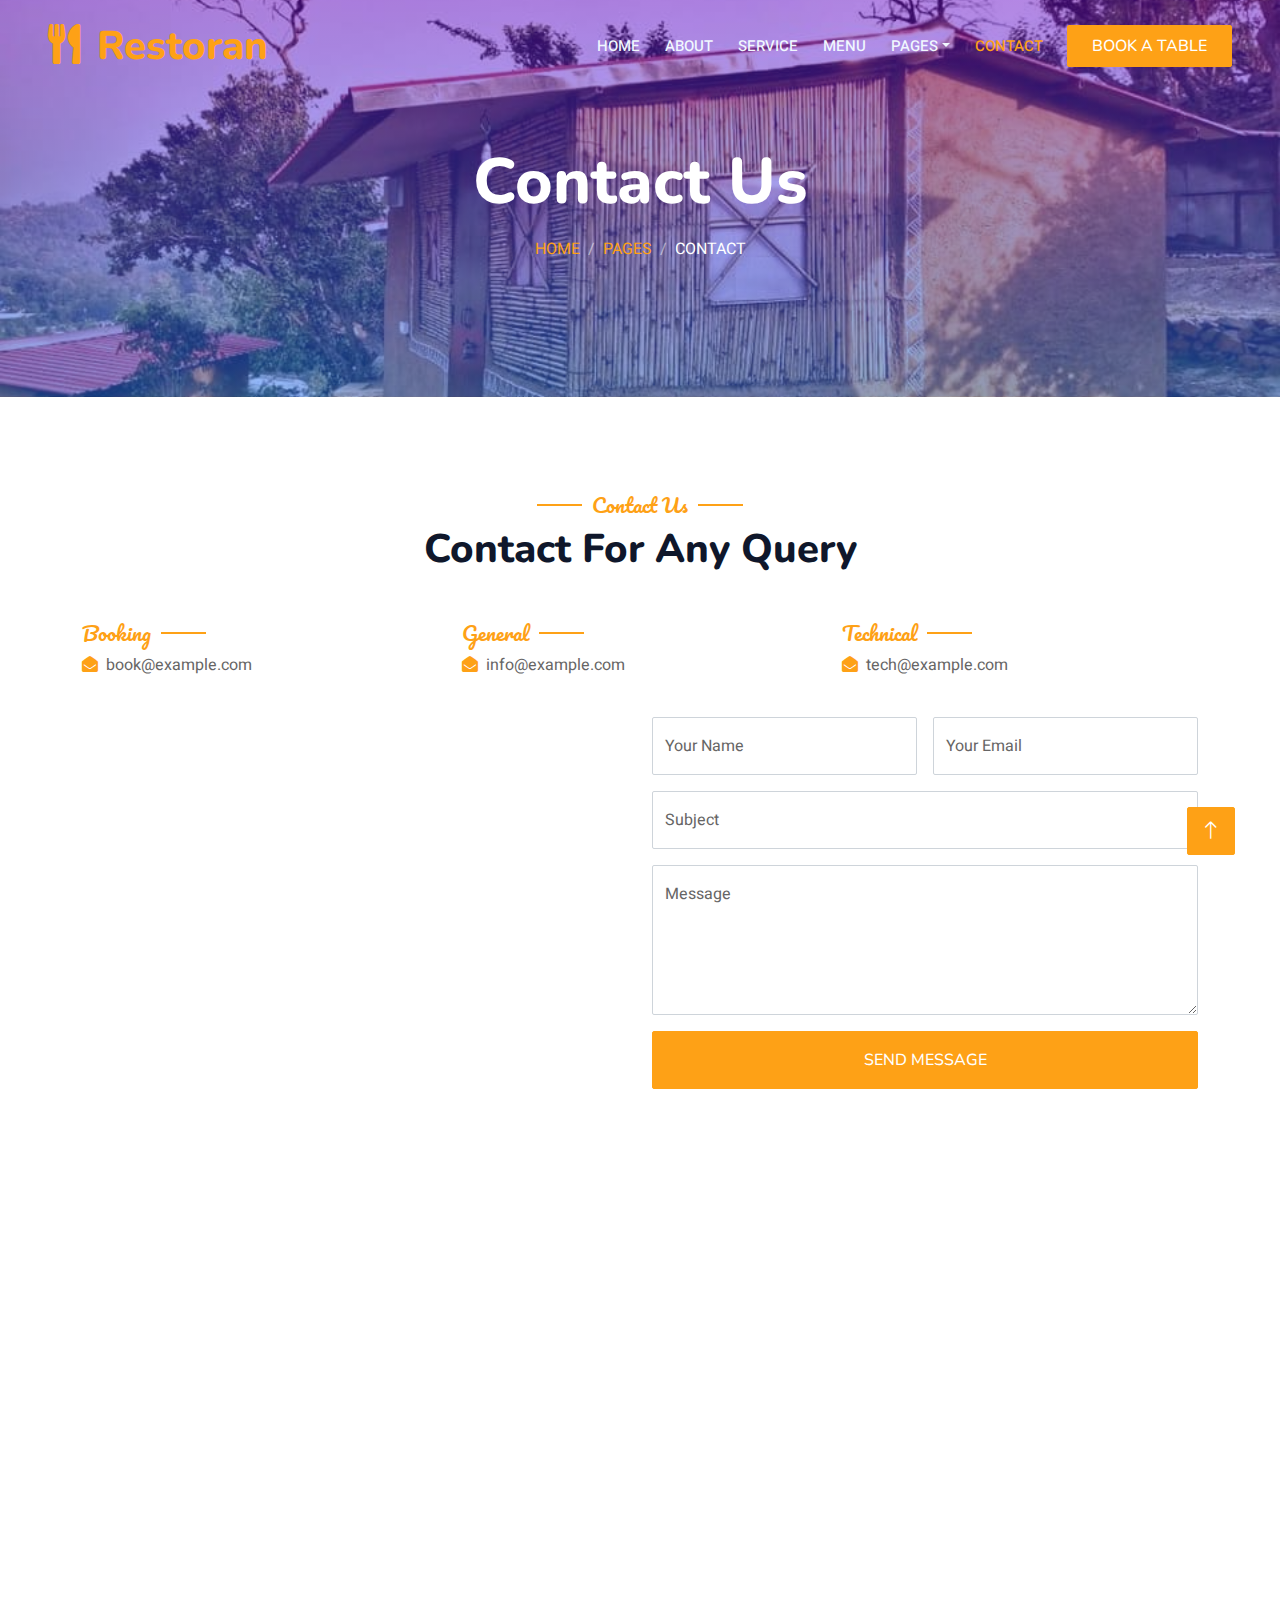
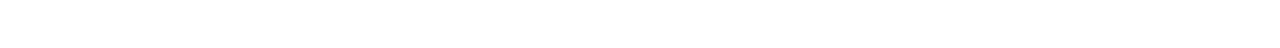
<file: contact.html>
<!DOCTYPE html>
<html lang="en">

<head>
    <meta charset="utf-8">
    <title>Restoran - Bootstrap Restaurant Template</title>
    <meta content="width=device-width, initial-scale=1.0" name="viewport">
    <meta content="" name="keywords">
    <meta content="" name="description">

    <!-- Favicon -->
    <link href="img/favicon.ico" rel="icon">

    <!-- Google Web Fonts -->
    <link rel="preconnect" href="https://fonts.googleapis.com">
    <link rel="preconnect" href="https://fonts.gstatic.com" crossorigin>
    <link href="https://fonts.googleapis.com/css2?family=Heebo:wght@400;500;600&family=Nunito:wght@600;700;800&family=Pacifico&display=swap" rel="stylesheet">

    <!-- Icon Font Stylesheet -->
    <link href="https://cdnjs.cloudflare.com/ajax/libs/font-awesome/5.10.0/css/all.min.css" rel="stylesheet">
    <link href="https://cdn.jsdelivr.net/npm/bootstrap-icons@1.4.1/font/bootstrap-icons.css" rel="stylesheet">

    <!-- Libraries Stylesheet -->
    <link href="lib/animate/animate.min.css" rel="stylesheet">
    <link href="lib/owlcarousel/assets/owl.carousel.min.css" rel="stylesheet">
    <link href="lib/tempusdominus/css/tempusdominus-bootstrap-4.min.css" rel="stylesheet" />

    <!-- Customized Bootstrap Stylesheet -->
    <link href="css/bootstrap.min.css" rel="stylesheet">

    <!-- Template Stylesheet -->
    <link href="css/style.css" rel="stylesheet">
</head>

<body>
    <div class="container-xxl bg-white p-0">
        <!-- Spinner Start -->
        <div id="spinner" class="show bg-white position-fixed translate-middle w-100 vh-100 top-50 start-50 d-flex align-items-center justify-content-center">
            <div class="spinner-border text-primary" style="width: 3rem; height: 3rem;" role="status">
                <span class="sr-only">Loading...</span>
            </div>
        </div>
        <!-- Spinner End -->


        <!-- Navbar & Hero Start -->
        <div class="container-xxl position-relative p-0">
            <nav class="navbar navbar-expand-lg navbar-dark bg-dark px-4 px-lg-5 py-3 py-lg-0">
                <a href="" class="navbar-brand p-0">
                    <h1 class="text-primary m-0"><i class="fa fa-utensils me-3"></i>Restoran</h1>
                    <!-- <img src="img/logo.png" alt="Logo"> -->
                </a>
                <button class="navbar-toggler" type="button" data-bs-toggle="collapse" data-bs-target="#navbarCollapse">
                    <span class="fa fa-bars"></span>
                </button>
                <div class="collapse navbar-collapse" id="navbarCollapse">
                    <div class="navbar-nav ms-auto py-0 pe-4">
                        <a href="index.html" class="nav-item nav-link">Home</a>
                        <a href="about.html" class="nav-item nav-link">About</a>
                        <a href="service.html" class="nav-item nav-link">Service</a>
                        <a href="menu.html" class="nav-item nav-link">Menu</a>
                        <div class="nav-item dropdown">
                            <a href="#" class="nav-link dropdown-toggle" data-bs-toggle="dropdown">Pages</a>
                            <div class="dropdown-menu m-0">
                                <a href="booking.html" class="dropdown-item">Booking</a>
                                <a href="team.html" class="dropdown-item">Our Team</a>
                                <a href="testimonial.html" class="dropdown-item">Testimonial</a>
                            </div>
                        </div>
                        <a href="contact.html" class="nav-item nav-link active">Contact</a>
                    </div>
                    <a href="" class="btn btn-primary py-2 px-4">Book A Table</a>
                </div>
            </nav>

            <div class="container-xxl py-5 bg-dark hero-header mb-5">
                <div class="container text-center my-5 pt-5 pb-4">
                    <h1 class="display-3 text-white mb-3 animated slideInDown">Contact Us</h1>
                    <nav aria-label="breadcrumb">
                        <ol class="breadcrumb justify-content-center text-uppercase">
                            <li class="breadcrumb-item"><a href="#">Home</a></li>
                            <li class="breadcrumb-item"><a href="#">Pages</a></li>
                            <li class="breadcrumb-item text-white active" aria-current="page">Contact</li>
                        </ol>
                    </nav>
                </div>
            </div>
        </div>
        <!-- Navbar & Hero End -->


        <!-- Contact Start -->
        <div class="container-xxl py-5">
            <div class="container">
                <div class="text-center wow fadeInUp" data-wow-delay="0.1s">
                    <h5 class="section-title ff-secondary text-center text-primary fw-normal">Contact Us</h5>
                    <h1 class="mb-5">Contact For Any Query</h1>
                </div>
                <div class="row g-4">
                    <div class="col-12">
                        <div class="row gy-4">
                            <div class="col-md-4">
                                <h5 class="section-title ff-secondary fw-normal text-start text-primary">Booking</h5>
                                <p><i class="fa fa-envelope-open text-primary me-2"></i>book@example.com</p>
                            </div>
                            <div class="col-md-4">
                                <h5 class="section-title ff-secondary fw-normal text-start text-primary">General</h5>
                                <p><i class="fa fa-envelope-open text-primary me-2"></i>info@example.com</p>
                            </div>
                            <div class="col-md-4">
                                <h5 class="section-title ff-secondary fw-normal text-start text-primary">Technical</h5>
                                <p><i class="fa fa-envelope-open text-primary me-2"></i>tech@example.com</p>
                            </div>
                        </div>
                    </div>
                    <div class="col-md-6 wow fadeIn" data-wow-delay="0.1s">
                        <iframe class="position-relative rounded w-100 h-100"
                            src="https://www.google.com/maps/embed?pb=!1m18!1m12!1m3!1d3001156.4288297426!2d-78.01371936852176!3d42.72876761954724!2m3!1f0!2f0!3f0!3m2!1i1024!2i768!4f13.1!3m3!1m2!1s0x4ccc4bf0f123a5a9%3A0xddcfc6c1de189567!2sNew%20York%2C%20USA!5e0!3m2!1sen!2sbd!4v1603794290143!5m2!1sen!2sbd"
                            frameborder="0" style="min-height: 350px; border:0;" allowfullscreen="" aria-hidden="false"
                            tabindex="0"></iframe>
                    </div>
                    <div class="col-md-6">
                        <div class="wow fadeInUp" data-wow-delay="0.2s">
                            <form>
                                <div class="row g-3">
                                    <div class="col-md-6">
                                        <div class="form-floating">
                                            <input type="text" class="form-control" id="name" placeholder="Your Name">
                                            <label for="name">Your Name</label>
                                        </div>
                                    </div>
                                    <div class="col-md-6">
                                        <div class="form-floating">
                                            <input type="email" class="form-control" id="email" placeholder="Your Email">
                                            <label for="email">Your Email</label>
                                        </div>
                                    </div>
                                    <div class="col-12">
                                        <div class="form-floating">
                                            <input type="text" class="form-control" id="subject" placeholder="Subject">
                                            <label for="subject">Subject</label>
                                        </div>
                                    </div>
                                    <div class="col-12">
                                        <div class="form-floating">
                                            <textarea class="form-control" placeholder="Leave a message here" id="message" style="height: 150px"></textarea>
                                            <label for="message">Message</label>
                                        </div>
                                    </div>
                                    <div class="col-12">
                                        <button class="btn btn-primary w-100 py-3" type="submit">Send Message</button>
                                    </div>
                                </div>
                            </form>
                        </div>
                    </div>
                </div>
            </div>
        </div>
        <!-- Contact End -->


        <!-- Footer Start -->
        <div class="container-fluid bg-dark text-light footer pt-5 mt-5 wow fadeIn" data-wow-delay="0.1s">
            <div class="container py-5">
                <div class="row g-5">
                    <div class="col-lg-3 col-md-6">
                        <h4 class="section-title ff-secondary text-start text-primary fw-normal mb-4">Company</h4>
                        <a class="btn btn-link" href="">About Us</a>
                        <a class="btn btn-link" href="">Contact Us</a>
                        <a class="btn btn-link" href="">Reservation</a>
                        <a class="btn btn-link" href="">Privacy Policy</a>
                        <a class="btn btn-link" href="">Terms & Condition</a>
                    </div>
                    <div class="col-lg-3 col-md-6">
                        <h4 class="section-title ff-secondary text-start text-primary fw-normal mb-4">Contact</h4>
                        <p class="mb-2"><i class="fa fa-map-marker-alt me-3"></i>123 Street, New York, USA</p>
                        <p class="mb-2"><i class="fa fa-phone-alt me-3"></i>+012 345 67890</p>
                        <p class="mb-2"><i class="fa fa-envelope me-3"></i>info@example.com</p>
                        <div class="d-flex pt-2">
                            <a class="btn btn-outline-light btn-social" href=""><i class="fab fa-twitter"></i></a>
                            <a class="btn btn-outline-light btn-social" href=""><i class="fab fa-facebook-f"></i></a>
                            <a class="btn btn-outline-light btn-social" href=""><i class="fab fa-youtube"></i></a>
                            <a class="btn btn-outline-light btn-social" href=""><i class="fab fa-linkedin-in"></i></a>
                        </div>
                    </div>
                    <div class="col-lg-3 col-md-6">
                        <h4 class="section-title ff-secondary text-start text-primary fw-normal mb-4">Opening</h4>
                        <h5 class="text-light fw-normal">Monday - Saturday</h5>
                        <p>09AM - 09PM</p>
                        <h5 class="text-light fw-normal">Sunday</h5>
                        <p>10AM - 08PM</p>
                    </div>
                    <div class="col-lg-3 col-md-6">
                        <h4 class="section-title ff-secondary text-start text-primary fw-normal mb-4">Newsletter</h4>
                        <p>Dolor amet sit justo amet elitr clita ipsum elitr est.</p>
                        <div class="position-relative mx-auto" style="max-width: 400px;">
                            <input class="form-control border-primary w-100 py-3 ps-4 pe-5" type="text" placeholder="Your email">
                            <button type="button" class="btn btn-primary py-2 position-absolute top-0 end-0 mt-2 me-2">SignUp</button>
                        </div>
                    </div>
                </div>
            </div>
            <div class="container">
                <div class="copyright">
                    <div class="row">
                        <div class="col-md-6 text-center text-md-start mb-3 mb-md-0">
                            &copy; <a class="border-bottom" href="#">Your Site Name</a>, All Right Reserved. 
							
							<!--/*** This template is free as long as you keep the footer author’s credit link/attribution link/backlink. If you'd like to use the template without the footer author’s credit link/attribution link/backlink, you can purchase the Credit Removal License from "https://htmlcodex.com/credit-removal". Thank you for your support. ***/-->
							Designed By <a class="border-bottom" href="https://htmlcodex.com">HTML Codex</a><br><br>
                            Distributed By <a class="border-bottom" href="https://themewagon.com" target="_blank">ThemeWagon</a>
                        </div>
                        <div class="col-md-6 text-center text-md-end">
                            <div class="footer-menu">
                                <a href="">Home</a>
                                <a href="">Cookies</a>
                                <a href="">Help</a>
                                <a href="">FQAs</a>
                            </div>
                        </div>
                    </div>
                </div>
            </div>
        </div>
        <!-- Footer End -->


        <!-- Back to Top -->
        <a href="#" class="btn btn-lg btn-primary btn-lg-square back-to-top"><i class="bi bi-arrow-up"></i></a>
    </div>

    <!-- JavaScript Libraries -->
    <script src="https://code.jquery.com/jquery-3.4.1.min.js"></script>
    <script src="https://cdn.jsdelivr.net/npm/bootstrap@5.0.0/dist/js/bootstrap.bundle.min.js"></script>
    <script src="lib/wow/wow.min.js"></script>
    <script src="lib/easing/easing.min.js"></script>
    <script src="lib/waypoints/waypoints.min.js"></script>
    <script src="lib/counterup/counterup.min.js"></script>
    <script src="lib/owlcarousel/owl.carousel.min.js"></script>
    <script src="lib/tempusdominus/js/moment.min.js"></script>
    <script src="lib/tempusdominus/js/moment-timezone.min.js"></script>
    <script src="lib/tempusdominus/js/tempusdominus-bootstrap-4.min.js"></script>

    <!-- Template Javascript -->
    <script src="js/main.js"></script>
</body>

</html>
</file>
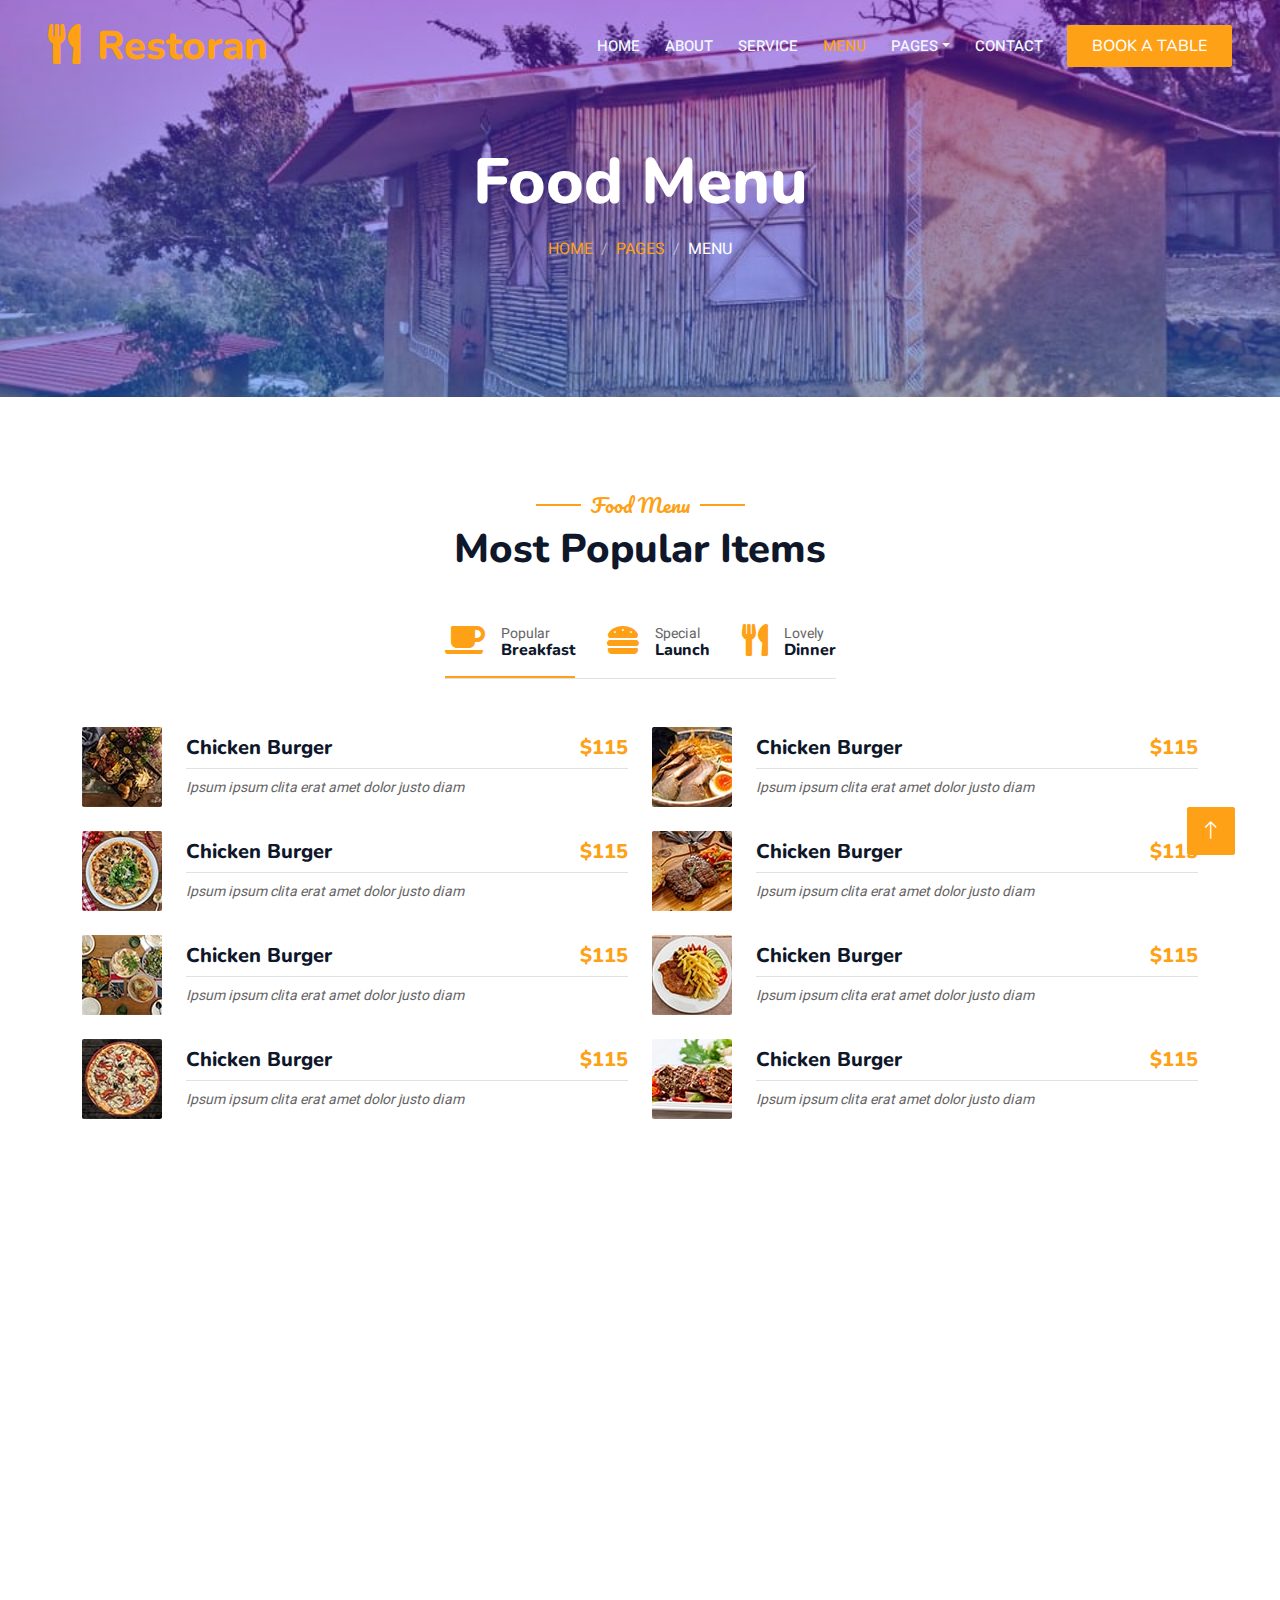
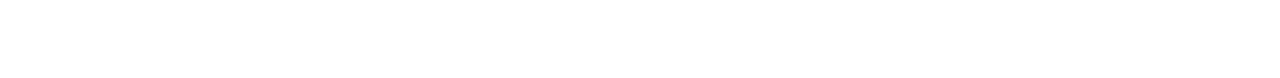
<file: menu.html>
<!DOCTYPE html>
<html lang="en">

<head>
    <meta charset="utf-8">
    <title>Restoran - Bootstrap Restaurant Template</title>
    <meta content="width=device-width, initial-scale=1.0" name="viewport">
    <meta content="" name="keywords">
    <meta content="" name="description">

    <!-- Favicon -->
    <link href="img/favicon.ico" rel="icon">

    <!-- Google Web Fonts -->
    <link rel="preconnect" href="https://fonts.googleapis.com">
    <link rel="preconnect" href="https://fonts.gstatic.com" crossorigin>
    <link href="https://fonts.googleapis.com/css2?family=Heebo:wght@400;500;600&family=Nunito:wght@600;700;800&family=Pacifico&display=swap" rel="stylesheet">

    <!-- Icon Font Stylesheet -->
    <link href="https://cdnjs.cloudflare.com/ajax/libs/font-awesome/5.10.0/css/all.min.css" rel="stylesheet">
    <link href="https://cdn.jsdelivr.net/npm/bootstrap-icons@1.4.1/font/bootstrap-icons.css" rel="stylesheet">

    <!-- Libraries Stylesheet -->
    <link href="lib/animate/animate.min.css" rel="stylesheet">
    <link href="lib/owlcarousel/assets/owl.carousel.min.css" rel="stylesheet">
    <link href="lib/tempusdominus/css/tempusdominus-bootstrap-4.min.css" rel="stylesheet" />

    <!-- Customized Bootstrap Stylesheet -->
    <link href="css/bootstrap.min.css" rel="stylesheet">

    <!-- Template Stylesheet -->
    <link href="css/style.css" rel="stylesheet">
</head>

<body>
    <div class="container-xxl bg-white p-0">
        <!-- Spinner Start -->
        <div id="spinner" class="show bg-white position-fixed translate-middle w-100 vh-100 top-50 start-50 d-flex align-items-center justify-content-center">
            <div class="spinner-border text-primary" style="width: 3rem; height: 3rem;" role="status">
                <span class="sr-only">Loading...</span>
            </div>
        </div>
        <!-- Spinner End -->


        <!-- Navbar & Hero Start -->
        <div class="container-xxl position-relative p-0">
            <nav class="navbar navbar-expand-lg navbar-dark bg-dark px-4 px-lg-5 py-3 py-lg-0">
                <a href="" class="navbar-brand p-0">
                    <h1 class="text-primary m-0"><i class="fa fa-utensils me-3"></i>Restoran</h1>
                    <!-- <img src="img/logo.png" alt="Logo"> -->
                </a>
                <button class="navbar-toggler" type="button" data-bs-toggle="collapse" data-bs-target="#navbarCollapse">
                    <span class="fa fa-bars"></span>
                </button>
                <div class="collapse navbar-collapse" id="navbarCollapse">
                    <div class="navbar-nav ms-auto py-0 pe-4">
                        <a href="index.html" class="nav-item nav-link">Home</a>
                        <a href="about.html" class="nav-item nav-link">About</a>
                        <a href="service.html" class="nav-item nav-link">Service</a>
                        <a href="menu.html" class="nav-item nav-link active">Menu</a>
                        <div class="nav-item dropdown">
                            <a href="#" class="nav-link dropdown-toggle" data-bs-toggle="dropdown">Pages</a>
                            <div class="dropdown-menu m-0">
                                <a href="booking.html" class="dropdown-item">Booking</a>
                                <a href="team.html" class="dropdown-item">Our Team</a>
                                <a href="testimonial.html" class="dropdown-item">Testimonial</a>
                            </div>
                        </div>
                        <a href="contact.html" class="nav-item nav-link">Contact</a>
                    </div>
                    <a href="" class="btn btn-primary py-2 px-4">Book A Table</a>
                </div>
            </nav>

            <div class="container-xxl py-5 bg-dark hero-header mb-5">
                <div class="container text-center my-5 pt-5 pb-4">
                    <h1 class="display-3 text-white mb-3 animated slideInDown">Food Menu</h1>
                    <nav aria-label="breadcrumb">
                        <ol class="breadcrumb justify-content-center text-uppercase">
                            <li class="breadcrumb-item"><a href="#">Home</a></li>
                            <li class="breadcrumb-item"><a href="#">Pages</a></li>
                            <li class="breadcrumb-item text-white active" aria-current="page">Menu</li>
                        </ol>
                    </nav>
                </div>
            </div>
        </div>
        <!-- Navbar & Hero End -->


        <!-- Menu Start -->
        <div class="container-xxl py-5">
            <div class="container">
                <div class="text-center wow fadeInUp" data-wow-delay="0.1s">
                    <h5 class="section-title ff-secondary text-center text-primary fw-normal">Food Menu</h5>
                    <h1 class="mb-5">Most Popular Items</h1>
                </div>
                <div class="tab-class text-center wow fadeInUp" data-wow-delay="0.1s">
                    <ul class="nav nav-pills d-inline-flex justify-content-center border-bottom mb-5">
                        <li class="nav-item">
                            <a class="d-flex align-items-center text-start mx-3 ms-0 pb-3 active" data-bs-toggle="pill" href="#tab-1">
                                <i class="fa fa-coffee fa-2x text-primary"></i>
                                <div class="ps-3">
                                    <small class="text-body">Popular</small>
                                    <h6 class="mt-n1 mb-0">Breakfast</h6>
                                </div>
                            </a>
                        </li>
                        <li class="nav-item">
                            <a class="d-flex align-items-center text-start mx-3 pb-3" data-bs-toggle="pill" href="#tab-2">
                                <i class="fa fa-hamburger fa-2x text-primary"></i>
                                <div class="ps-3">
                                    <small class="text-body">Special</small>
                                    <h6 class="mt-n1 mb-0">Launch</h6>
                                </div>
                            </a>
                        </li>
                        <li class="nav-item">
                            <a class="d-flex align-items-center text-start mx-3 me-0 pb-3" data-bs-toggle="pill" href="#tab-3">
                                <i class="fa fa-utensils fa-2x text-primary"></i>
                                <div class="ps-3">
                                    <small class="text-body">Lovely</small>
                                    <h6 class="mt-n1 mb-0">Dinner</h6>
                                </div>
                            </a>
                        </li>
                    </ul>
                    <div class="tab-content">
                        <div id="tab-1" class="tab-pane fade show p-0 active">
                            <div class="row g-4">
                                <div class="col-lg-6">
                                    <div class="d-flex align-items-center">
                                        <img class="flex-shrink-0 img-fluid rounded" src="img/menu-1.jpg" alt="" style="width: 80px;">
                                        <div class="w-100 d-flex flex-column text-start ps-4">
                                            <h5 class="d-flex justify-content-between border-bottom pb-2">
                                                <span>Chicken Burger</span>
                                                <span class="text-primary">$115</span>
                                            </h5>
                                            <small class="fst-italic">Ipsum ipsum clita erat amet dolor justo diam</small>
                                        </div>
                                    </div>
                                </div>
                                <div class="col-lg-6">
                                    <div class="d-flex align-items-center">
                                        <img class="flex-shrink-0 img-fluid rounded" src="img/menu-2.jpg" alt="" style="width: 80px;">
                                        <div class="w-100 d-flex flex-column text-start ps-4">
                                            <h5 class="d-flex justify-content-between border-bottom pb-2">
                                                <span>Chicken Burger</span>
                                                <span class="text-primary">$115</span>
                                            </h5>
                                            <small class="fst-italic">Ipsum ipsum clita erat amet dolor justo diam</small>
                                        </div>
                                    </div>
                                </div>
                                <div class="col-lg-6">
                                    <div class="d-flex align-items-center">
                                        <img class="flex-shrink-0 img-fluid rounded" src="img/menu-3.jpg" alt="" style="width: 80px;">
                                        <div class="w-100 d-flex flex-column text-start ps-4">
                                            <h5 class="d-flex justify-content-between border-bottom pb-2">
                                                <span>Chicken Burger</span>
                                                <span class="text-primary">$115</span>
                                            </h5>
                                            <small class="fst-italic">Ipsum ipsum clita erat amet dolor justo diam</small>
                                        </div>
                                    </div>
                                </div>
                                <div class="col-lg-6">
                                    <div class="d-flex align-items-center">
                                        <img class="flex-shrink-0 img-fluid rounded" src="img/menu-4.jpg" alt="" style="width: 80px;">
                                        <div class="w-100 d-flex flex-column text-start ps-4">
                                            <h5 class="d-flex justify-content-between border-bottom pb-2">
                                                <span>Chicken Burger</span>
                                                <span class="text-primary">$115</span>
                                            </h5>
                                            <small class="fst-italic">Ipsum ipsum clita erat amet dolor justo diam</small>
                                        </div>
                                    </div>
                                </div>
                                <div class="col-lg-6">
                                    <div class="d-flex align-items-center">
                                        <img class="flex-shrink-0 img-fluid rounded" src="img/menu-5.jpg" alt="" style="width: 80px;">
                                        <div class="w-100 d-flex flex-column text-start ps-4">
                                            <h5 class="d-flex justify-content-between border-bottom pb-2">
                                                <span>Chicken Burger</span>
                                                <span class="text-primary">$115</span>
                                            </h5>
                                            <small class="fst-italic">Ipsum ipsum clita erat amet dolor justo diam</small>
                                        </div>
                                    </div>
                                </div>
                                <div class="col-lg-6">
                                    <div class="d-flex align-items-center">
                                        <img class="flex-shrink-0 img-fluid rounded" src="img/menu-6.jpg" alt="" style="width: 80px;">
                                        <div class="w-100 d-flex flex-column text-start ps-4">
                                            <h5 class="d-flex justify-content-between border-bottom pb-2">
                                                <span>Chicken Burger</span>
                                                <span class="text-primary">$115</span>
                                            </h5>
                                            <small class="fst-italic">Ipsum ipsum clita erat amet dolor justo diam</small>
                                        </div>
                                    </div>
                                </div>
                                <div class="col-lg-6">
                                    <div class="d-flex align-items-center">
                                        <img class="flex-shrink-0 img-fluid rounded" src="img/menu-7.jpg" alt="" style="width: 80px;">
                                        <div class="w-100 d-flex flex-column text-start ps-4">
                                            <h5 class="d-flex justify-content-between border-bottom pb-2">
                                                <span>Chicken Burger</span>
                                                <span class="text-primary">$115</span>
                                            </h5>
                                            <small class="fst-italic">Ipsum ipsum clita erat amet dolor justo diam</small>
                                        </div>
                                    </div>
                                </div>
                                <div class="col-lg-6">
                                    <div class="d-flex align-items-center">
                                        <img class="flex-shrink-0 img-fluid rounded" src="img/menu-8.jpg" alt="" style="width: 80px;">
                                        <div class="w-100 d-flex flex-column text-start ps-4">
                                            <h5 class="d-flex justify-content-between border-bottom pb-2">
                                                <span>Chicken Burger</span>
                                                <span class="text-primary">$115</span>
                                            </h5>
                                            <small class="fst-italic">Ipsum ipsum clita erat amet dolor justo diam</small>
                                        </div>
                                    </div>
                                </div>
                            </div>
                        </div>
                        <div id="tab-2" class="tab-pane fade show p-0">
                            <div class="row g-4">
                                <div class="col-lg-6">
                                    <div class="d-flex align-items-center">
                                        <img class="flex-shrink-0 img-fluid rounded" src="img/menu-1.jpg" alt="" style="width: 80px;">
                                        <div class="w-100 d-flex flex-column text-start ps-4">
                                            <h5 class="d-flex justify-content-between border-bottom pb-2">
                                                <span>Chicken Burger</span>
                                                <span class="text-primary">$115</span>
                                            </h5>
                                            <small class="fst-italic">Ipsum ipsum clita erat amet dolor justo diam</small>
                                        </div>
                                    </div>
                                </div>
                                <div class="col-lg-6">
                                    <div class="d-flex align-items-center">
                                        <img class="flex-shrink-0 img-fluid rounded" src="img/menu-2.jpg" alt="" style="width: 80px;">
                                        <div class="w-100 d-flex flex-column text-start ps-4">
                                            <h5 class="d-flex justify-content-between border-bottom pb-2">
                                                <span>Chicken Burger</span>
                                                <span class="text-primary">$115</span>
                                            </h5>
                                            <small class="fst-italic">Ipsum ipsum clita erat amet dolor justo diam</small>
                                        </div>
                                    </div>
                                </div>
                                <div class="col-lg-6">
                                    <div class="d-flex align-items-center">
                                        <img class="flex-shrink-0 img-fluid rounded" src="img/menu-3.jpg" alt="" style="width: 80px;">
                                        <div class="w-100 d-flex flex-column text-start ps-4">
                                            <h5 class="d-flex justify-content-between border-bottom pb-2">
                                                <span>Chicken Burger</span>
                                                <span class="text-primary">$115</span>
                                            </h5>
                                            <small class="fst-italic">Ipsum ipsum clita erat amet dolor justo diam</small>
                                        </div>
                                    </div>
                                </div>
                                <div class="col-lg-6">
                                    <div class="d-flex align-items-center">
                                        <img class="flex-shrink-0 img-fluid rounded" src="img/menu-4.jpg" alt="" style="width: 80px;">
                                        <div class="w-100 d-flex flex-column text-start ps-4">
                                            <h5 class="d-flex justify-content-between border-bottom pb-2">
                                                <span>Chicken Burger</span>
                                                <span class="text-primary">$115</span>
                                            </h5>
                                            <small class="fst-italic">Ipsum ipsum clita erat amet dolor justo diam</small>
                                        </div>
                                    </div>
                                </div>
                                <div class="col-lg-6">
                                    <div class="d-flex align-items-center">
                                        <img class="flex-shrink-0 img-fluid rounded" src="img/menu-5.jpg" alt="" style="width: 80px;">
                                        <div class="w-100 d-flex flex-column text-start ps-4">
                                            <h5 class="d-flex justify-content-between border-bottom pb-2">
                                                <span>Chicken Burger</span>
                                                <span class="text-primary">$115</span>
                                            </h5>
                                            <small class="fst-italic">Ipsum ipsum clita erat amet dolor justo diam</small>
                                        </div>
                                    </div>
                                </div>
                                <div class="col-lg-6">
                                    <div class="d-flex align-items-center">
                                        <img class="flex-shrink-0 img-fluid rounded" src="img/menu-6.jpg" alt="" style="width: 80px;">
                                        <div class="w-100 d-flex flex-column text-start ps-4">
                                            <h5 class="d-flex justify-content-between border-bottom pb-2">
                                                <span>Chicken Burger</span>
                                                <span class="text-primary">$115</span>
                                            </h5>
                                            <small class="fst-italic">Ipsum ipsum clita erat amet dolor justo diam</small>
                                        </div>
                                    </div>
                                </div>
                                <div class="col-lg-6">
                                    <div class="d-flex align-items-center">
                                        <img class="flex-shrink-0 img-fluid rounded" src="img/menu-7.jpg" alt="" style="width: 80px;">
                                        <div class="w-100 d-flex flex-column text-start ps-4">
                                            <h5 class="d-flex justify-content-between border-bottom pb-2">
                                                <span>Chicken Burger</span>
                                                <span class="text-primary">$115</span>
                                            </h5>
                                            <small class="fst-italic">Ipsum ipsum clita erat amet dolor justo diam</small>
                                        </div>
                                    </div>
                                </div>
                                <div class="col-lg-6">
                                    <div class="d-flex align-items-center">
                                        <img class="flex-shrink-0 img-fluid rounded" src="img/menu-8.jpg" alt="" style="width: 80px;">
                                        <div class="w-100 d-flex flex-column text-start ps-4">
                                            <h5 class="d-flex justify-content-between border-bottom pb-2">
                                                <span>Chicken Burger</span>
                                                <span class="text-primary">$115</span>
                                            </h5>
                                            <small class="fst-italic">Ipsum ipsum clita erat amet dolor justo diam</small>
                                        </div>
                                    </div>
                                </div>
                            </div>
                        </div>
                        <div id="tab-3" class="tab-pane fade show p-0">
                            <div class="row g-4">
                                <div class="col-lg-6">
                                    <div class="d-flex align-items-center">
                                        <img class="flex-shrink-0 img-fluid rounded" src="img/menu-1.jpg" alt="" style="width: 80px;">
                                        <div class="w-100 d-flex flex-column text-start ps-4">
                                            <h5 class="d-flex justify-content-between border-bottom pb-2">
                                                <span>Chicken Burger</span>
                                                <span class="text-primary">$115</span>
                                            </h5>
                                            <small class="fst-italic">Ipsum ipsum clita erat amet dolor justo diam</small>
                                        </div>
                                    </div>
                                </div>
                                <div class="col-lg-6">
                                    <div class="d-flex align-items-center">
                                        <img class="flex-shrink-0 img-fluid rounded" src="img/menu-2.jpg" alt="" style="width: 80px;">
                                        <div class="w-100 d-flex flex-column text-start ps-4">
                                            <h5 class="d-flex justify-content-between border-bottom pb-2">
                                                <span>Chicken Burger</span>
                                                <span class="text-primary">$115</span>
                                            </h5>
                                            <small class="fst-italic">Ipsum ipsum clita erat amet dolor justo diam</small>
                                        </div>
                                    </div>
                                </div>
                                <div class="col-lg-6">
                                    <div class="d-flex align-items-center">
                                        <img class="flex-shrink-0 img-fluid rounded" src="img/menu-3.jpg" alt="" style="width: 80px;">
                                        <div class="w-100 d-flex flex-column text-start ps-4">
                                            <h5 class="d-flex justify-content-between border-bottom pb-2">
                                                <span>Chicken Burger</span>
                                                <span class="text-primary">$115</span>
                                            </h5>
                                            <small class="fst-italic">Ipsum ipsum clita erat amet dolor justo diam</small>
                                        </div>
                                    </div>
                                </div>
                                <div class="col-lg-6">
                                    <div class="d-flex align-items-center">
                                        <img class="flex-shrink-0 img-fluid rounded" src="img/menu-4.jpg" alt="" style="width: 80px;">
                                        <div class="w-100 d-flex flex-column text-start ps-4">
                                            <h5 class="d-flex justify-content-between border-bottom pb-2">
                                                <span>Chicken Burger</span>
                                                <span class="text-primary">$115</span>
                                            </h5>
                                            <small class="fst-italic">Ipsum ipsum clita erat amet dolor justo diam</small>
                                        </div>
                                    </div>
                                </div>
                                <div class="col-lg-6">
                                    <div class="d-flex align-items-center">
                                        <img class="flex-shrink-0 img-fluid rounded" src="img/menu-5.jpg" alt="" style="width: 80px;">
                                        <div class="w-100 d-flex flex-column text-start ps-4">
                                            <h5 class="d-flex justify-content-between border-bottom pb-2">
                                                <span>Chicken Burger</span>
                                                <span class="text-primary">$115</span>
                                            </h5>
                                            <small class="fst-italic">Ipsum ipsum clita erat amet dolor justo diam</small>
                                        </div>
                                    </div>
                                </div>
                                <div class="col-lg-6">
                                    <div class="d-flex align-items-center">
                                        <img class="flex-shrink-0 img-fluid rounded" src="img/menu-6.jpg" alt="" style="width: 80px;">
                                        <div class="w-100 d-flex flex-column text-start ps-4">
                                            <h5 class="d-flex justify-content-between border-bottom pb-2">
                                                <span>Chicken Burger</span>
                                                <span class="text-primary">$115</span>
                                            </h5>
                                            <small class="fst-italic">Ipsum ipsum clita erat amet dolor justo diam</small>
                                        </div>
                                    </div>
                                </div>
                                <div class="col-lg-6">
                                    <div class="d-flex align-items-center">
                                        <img class="flex-shrink-0 img-fluid rounded" src="img/menu-7.jpg" alt="" style="width: 80px;">
                                        <div class="w-100 d-flex flex-column text-start ps-4">
                                            <h5 class="d-flex justify-content-between border-bottom pb-2">
                                                <span>Chicken Burger</span>
                                                <span class="text-primary">$115</span>
                                            </h5>
                                            <small class="fst-italic">Ipsum ipsum clita erat amet dolor justo diam</small>
                                        </div>
                                    </div>
                                </div>
                                <div class="col-lg-6">
                                    <div class="d-flex align-items-center">
                                        <img class="flex-shrink-0 img-fluid rounded" src="img/menu-8.jpg" alt="" style="width: 80px;">
                                        <div class="w-100 d-flex flex-column text-start ps-4">
                                            <h5 class="d-flex justify-content-between border-bottom pb-2">
                                                <span>Chicken Burger</span>
                                                <span class="text-primary">$115</span>
                                            </h5>
                                            <small class="fst-italic">Ipsum ipsum clita erat amet dolor justo diam</small>
                                        </div>
                                    </div>
                                </div>
                            </div>
                        </div>
                    </div>
                </div>
            </div>
        </div>
        <!-- Menu End -->
        

        <!-- Footer Start -->
        <div class="container-fluid bg-dark text-light footer pt-5 mt-5 wow fadeIn" data-wow-delay="0.1s">
            <div class="container py-5">
                <div class="row g-5">
                    <div class="col-lg-3 col-md-6">
                        <h4 class="section-title ff-secondary text-start text-primary fw-normal mb-4">Company</h4>
                        <a class="btn btn-link" href="">About Us</a>
                        <a class="btn btn-link" href="">Contact Us</a>
                        <a class="btn btn-link" href="">Reservation</a>
                        <a class="btn btn-link" href="">Privacy Policy</a>
                        <a class="btn btn-link" href="">Terms & Condition</a>
                    </div>
                    <div class="col-lg-3 col-md-6">
                        <h4 class="section-title ff-secondary text-start text-primary fw-normal mb-4">Contact</h4>
                        <p class="mb-2"><i class="fa fa-map-marker-alt me-3"></i>123 Street, New York, USA</p>
                        <p class="mb-2"><i class="fa fa-phone-alt me-3"></i>+012 345 67890</p>
                        <p class="mb-2"><i class="fa fa-envelope me-3"></i>info@example.com</p>
                        <div class="d-flex pt-2">
                            <a class="btn btn-outline-light btn-social" href=""><i class="fab fa-twitter"></i></a>
                            <a class="btn btn-outline-light btn-social" href=""><i class="fab fa-facebook-f"></i></a>
                            <a class="btn btn-outline-light btn-social" href=""><i class="fab fa-youtube"></i></a>
                            <a class="btn btn-outline-light btn-social" href=""><i class="fab fa-linkedin-in"></i></a>
                        </div>
                    </div>
                    <div class="col-lg-3 col-md-6">
                        <h4 class="section-title ff-secondary text-start text-primary fw-normal mb-4">Opening</h4>
                        <h5 class="text-light fw-normal">Monday - Saturday</h5>
                        <p>09AM - 09PM</p>
                        <h5 class="text-light fw-normal">Sunday</h5>
                        <p>10AM - 08PM</p>
                    </div>
                    <div class="col-lg-3 col-md-6">
                        <h4 class="section-title ff-secondary text-start text-primary fw-normal mb-4">Newsletter</h4>
                        <p>Dolor amet sit justo amet elitr clita ipsum elitr est.</p>
                        <div class="position-relative mx-auto" style="max-width: 400px;">
                            <input class="form-control border-primary w-100 py-3 ps-4 pe-5" type="text" placeholder="Your email">
                            <button type="button" class="btn btn-primary py-2 position-absolute top-0 end-0 mt-2 me-2">SignUp</button>
                        </div>
                    </div>
                </div>
            </div>
            <div class="container">
                <div class="copyright">
                    <div class="row">
                        <div class="col-md-6 text-center text-md-start mb-3 mb-md-0">
                            &copy; <a class="border-bottom" href="#">Your Site Name</a>, All Right Reserved. 
							
							<!--/*** This template is free as long as you keep the footer author’s credit link/attribution link/backlink. If you'd like to use the template without the footer author’s credit link/attribution link/backlink, you can purchase the Credit Removal License from "https://htmlcodex.com/credit-removal". Thank you for your support. ***/-->
							Designed By <a class="border-bottom" href="https://htmlcodex.com">HTML Codex</a><br><br>
                            Distributed By <a class="border-bottom" href="https://themewagon.com" target="_blank">ThemeWagon</a>
                        </div>
                        <div class="col-md-6 text-center text-md-end">
                            <div class="footer-menu">
                                <a href="">Home</a>
                                <a href="">Cookies</a>
                                <a href="">Help</a>
                                <a href="">FQAs</a>
                            </div>
                        </div>
                    </div>
                </div>
            </div>
        </div>
        <!-- Footer End -->


        <!-- Back to Top -->
        <a href="#" class="btn btn-lg btn-primary btn-lg-square back-to-top"><i class="bi bi-arrow-up"></i></a>
    </div>

    <!-- JavaScript Libraries -->
    <script src="https://code.jquery.com/jquery-3.4.1.min.js"></script>
    <script src="https://cdn.jsdelivr.net/npm/bootstrap@5.0.0/dist/js/bootstrap.bundle.min.js"></script>
    <script src="lib/wow/wow.min.js"></script>
    <script src="lib/easing/easing.min.js"></script>
    <script src="lib/waypoints/waypoints.min.js"></script>
    <script src="lib/counterup/counterup.min.js"></script>
    <script src="lib/owlcarousel/owl.carousel.min.js"></script>
    <script src="lib/tempusdominus/js/moment.min.js"></script>
    <script src="lib/tempusdominus/js/moment-timezone.min.js"></script>
    <script src="lib/tempusdominus/js/tempusdominus-bootstrap-4.min.js"></script>

    <!-- Template Javascript -->
    <script src="js/main.js"></script>
</body>

</html>
</file>
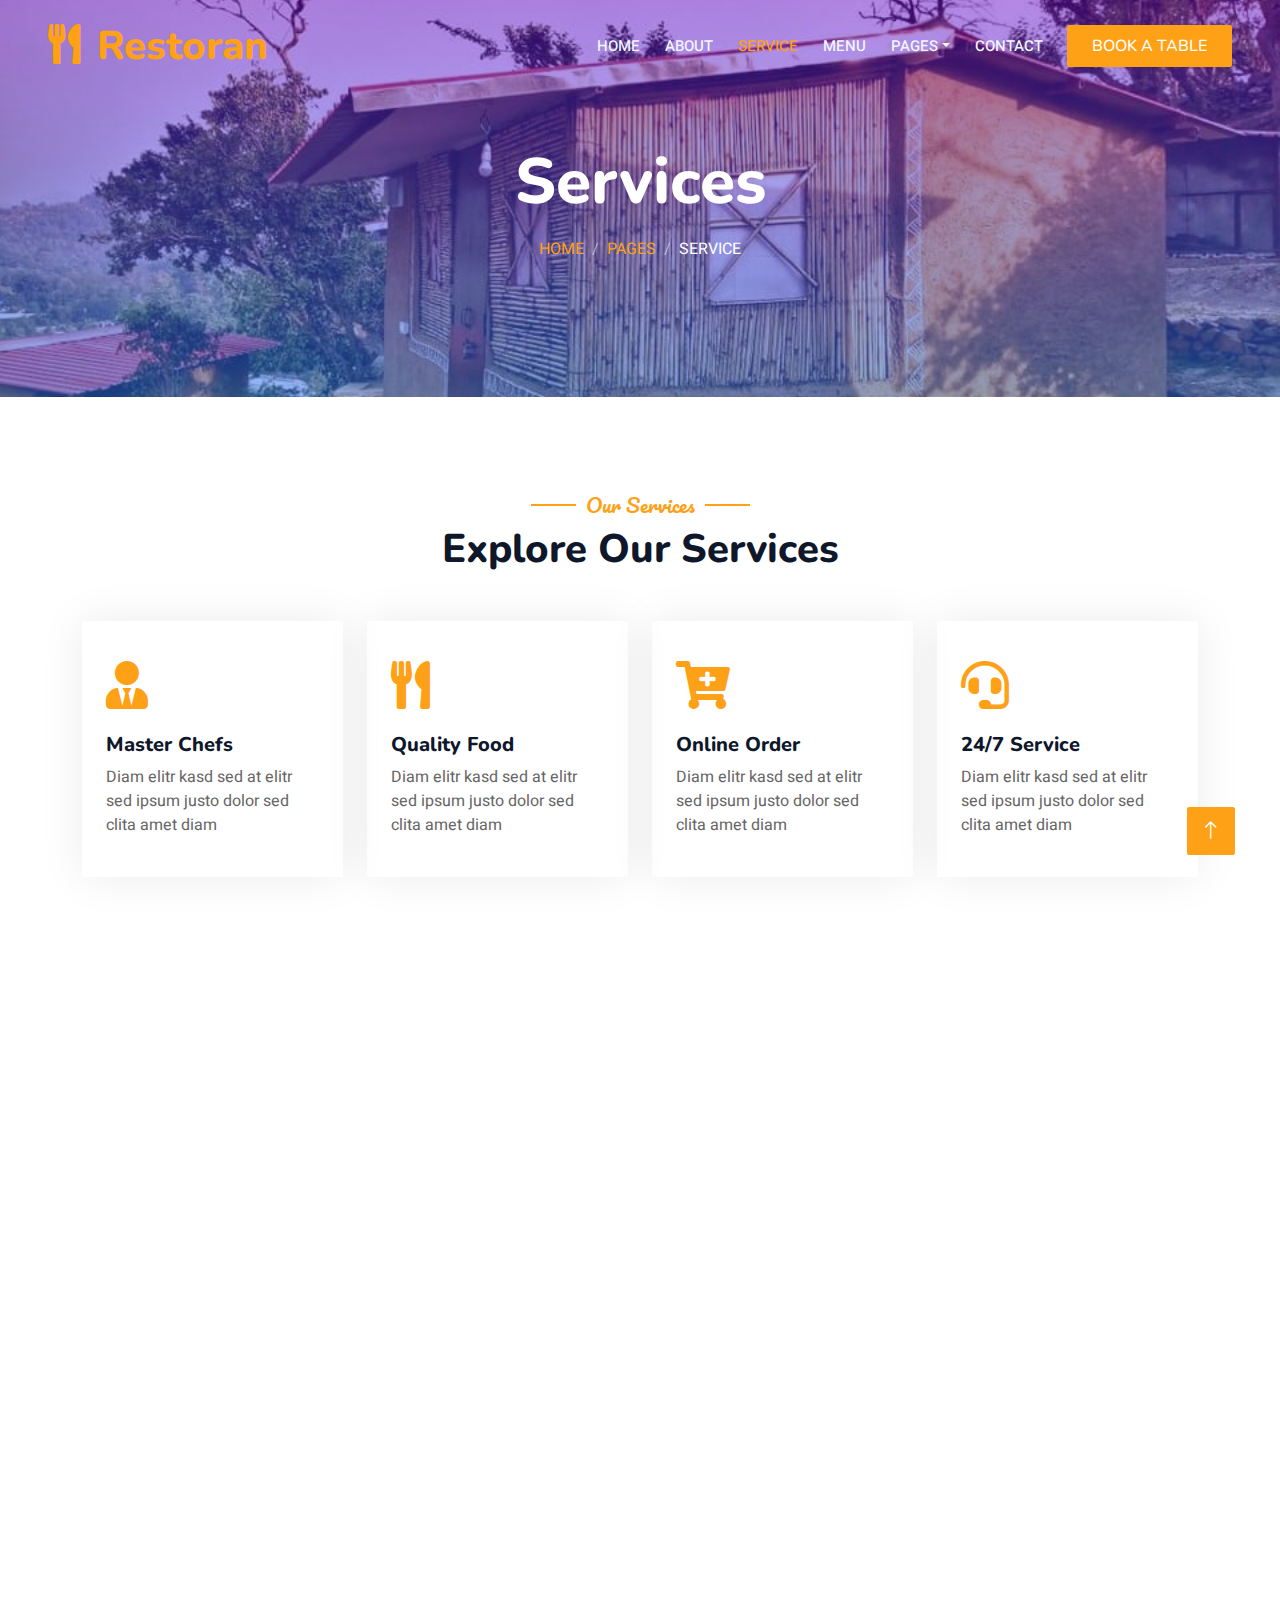
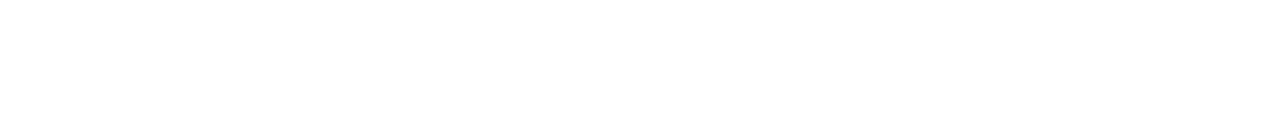
<file: service.html>
<!DOCTYPE html>
<html lang="en">

<head>
    <meta charset="utf-8">
    <title>Restoran - Bootstrap Restaurant Template</title>
    <meta content="width=device-width, initial-scale=1.0" name="viewport">
    <meta content="" name="keywords">
    <meta content="" name="description">

    <!-- Favicon -->
    <link href="img/favicon.ico" rel="icon">

    <!-- Google Web Fonts -->
    <link rel="preconnect" href="https://fonts.googleapis.com">
    <link rel="preconnect" href="https://fonts.gstatic.com" crossorigin>
    <link href="https://fonts.googleapis.com/css2?family=Heebo:wght@400;500;600&family=Nunito:wght@600;700;800&family=Pacifico&display=swap" rel="stylesheet">

    <!-- Icon Font Stylesheet -->
    <link href="https://cdnjs.cloudflare.com/ajax/libs/font-awesome/5.10.0/css/all.min.css" rel="stylesheet">
    <link href="https://cdn.jsdelivr.net/npm/bootstrap-icons@1.4.1/font/bootstrap-icons.css" rel="stylesheet">

    <!-- Libraries Stylesheet -->
    <link href="lib/animate/animate.min.css" rel="stylesheet">
    <link href="lib/owlcarousel/assets/owl.carousel.min.css" rel="stylesheet">
    <link href="lib/tempusdominus/css/tempusdominus-bootstrap-4.min.css" rel="stylesheet" />

    <!-- Customized Bootstrap Stylesheet -->
    <link href="css/bootstrap.min.css" rel="stylesheet">

    <!-- Template Stylesheet -->
    <link href="css/style.css" rel="stylesheet">
</head>

<body>
    <div class="container-xxl bg-white p-0">
        <!-- Spinner Start -->
        <div id="spinner" class="show bg-white position-fixed translate-middle w-100 vh-100 top-50 start-50 d-flex align-items-center justify-content-center">
            <div class="spinner-border text-primary" style="width: 3rem; height: 3rem;" role="status">
                <span class="sr-only">Loading...</span>
            </div>
        </div>
        <!-- Spinner End -->


        <!-- Navbar & Hero Start -->
        <div class="container-xxl position-relative p-0">
            <nav class="navbar navbar-expand-lg navbar-dark bg-dark px-4 px-lg-5 py-3 py-lg-0">
                <a href="" class="navbar-brand p-0">
                    <h1 class="text-primary m-0"><i class="fa fa-utensils me-3"></i>Restoran</h1>
                    <!-- <img src="img/logo.png" alt="Logo"> -->
                </a>
                <button class="navbar-toggler" type="button" data-bs-toggle="collapse" data-bs-target="#navbarCollapse">
                    <span class="fa fa-bars"></span>
                </button>
                <div class="collapse navbar-collapse" id="navbarCollapse">
                    <div class="navbar-nav ms-auto py-0 pe-4">
                        <a href="index.html" class="nav-item nav-link">Home</a>
                        <a href="about.html" class="nav-item nav-link">About</a>
                        <a href="service.html" class="nav-item nav-link active">Service</a>
                        <a href="menu.html" class="nav-item nav-link">Menu</a>
                        <div class="nav-item dropdown">
                            <a href="#" class="nav-link dropdown-toggle" data-bs-toggle="dropdown">Pages</a>
                            <div class="dropdown-menu m-0">
                                <a href="booking.html" class="dropdown-item">Booking</a>
                                <a href="team.html" class="dropdown-item">Our Team</a>
                                <a href="testimonial.html" class="dropdown-item">Testimonial</a>
                            </div>
                        </div>
                        <a href="contact.html" class="nav-item nav-link">Contact</a>
                    </div>
                    <a href="" class="btn btn-primary py-2 px-4">Book A Table</a>
                </div>
            </nav>

            <div class="container-xxl py-5 bg-dark hero-header mb-5">
                <div class="container text-center my-5 pt-5 pb-4">
                    <h1 class="display-3 text-white mb-3 animated slideInDown">Services</h1>
                    <nav aria-label="breadcrumb">
                        <ol class="breadcrumb justify-content-center text-uppercase">
                            <li class="breadcrumb-item"><a href="#">Home</a></li>
                            <li class="breadcrumb-item"><a href="#">Pages</a></li>
                            <li class="breadcrumb-item text-white active" aria-current="page">Service</li>
                        </ol>
                    </nav>
                </div>
            </div>
        </div>
        <!-- Navbar & Hero End -->


        <!-- Service Start -->
        <div class="container-xxl py-5">
            <div class="container">
                <div class="text-center wow fadeInUp" data-wow-delay="0.1s">
                    <h5 class="section-title ff-secondary text-center text-primary fw-normal">Our Services</h5>
                    <h1 class="mb-5">Explore Our Services</h1>
                </div>
                <div class="row g-4">
                    <div class="col-lg-3 col-sm-6 wow fadeInUp" data-wow-delay="0.1s">
                        <div class="service-item rounded pt-3">
                            <div class="p-4">
                                <i class="fa fa-3x fa-user-tie text-primary mb-4"></i>
                                <h5>Master Chefs</h5>
                                <p>Diam elitr kasd sed at elitr sed ipsum justo dolor sed clita amet diam</p>
                            </div>
                        </div>
                    </div>
                    <div class="col-lg-3 col-sm-6 wow fadeInUp" data-wow-delay="0.3s">
                        <div class="service-item rounded pt-3">
                            <div class="p-4">
                                <i class="fa fa-3x fa-utensils text-primary mb-4"></i>
                                <h5>Quality Food</h5>
                                <p>Diam elitr kasd sed at elitr sed ipsum justo dolor sed clita amet diam</p>
                            </div>
                        </div>
                    </div>
                    <div class="col-lg-3 col-sm-6 wow fadeInUp" data-wow-delay="0.5s">
                        <div class="service-item rounded pt-3">
                            <div class="p-4">
                                <i class="fa fa-3x fa-cart-plus text-primary mb-4"></i>
                                <h5>Online Order</h5>
                                <p>Diam elitr kasd sed at elitr sed ipsum justo dolor sed clita amet diam</p>
                            </div>
                        </div>
                    </div>
                    <div class="col-lg-3 col-sm-6 wow fadeInUp" data-wow-delay="0.7s">
                        <div class="service-item rounded pt-3">
                            <div class="p-4">
                                <i class="fa fa-3x fa-headset text-primary mb-4"></i>
                                <h5>24/7 Service</h5>
                                <p>Diam elitr kasd sed at elitr sed ipsum justo dolor sed clita amet diam</p>
                            </div>
                        </div>
                    </div>
                    <div class="col-lg-3 col-sm-6 wow fadeInUp" data-wow-delay="0.1s">
                        <div class="service-item rounded pt-3">
                            <div class="p-4">
                                <i class="fa fa-3x fa-user-tie text-primary mb-4"></i>
                                <h5>Master Chefs</h5>
                                <p>Diam elitr kasd sed at elitr sed ipsum justo dolor sed clita amet diam</p>
                            </div>
                        </div>
                    </div>
                    <div class="col-lg-3 col-sm-6 wow fadeInUp" data-wow-delay="0.3s">
                        <div class="service-item rounded pt-3">
                            <div class="p-4">
                                <i class="fa fa-3x fa-utensils text-primary mb-4"></i>
                                <h5>Quality Food</h5>
                                <p>Diam elitr kasd sed at elitr sed ipsum justo dolor sed clita amet diam</p>
                            </div>
                        </div>
                    </div>
                    <div class="col-lg-3 col-sm-6 wow fadeInUp" data-wow-delay="0.5s">
                        <div class="service-item rounded pt-3">
                            <div class="p-4">
                                <i class="fa fa-3x fa-cart-plus text-primary mb-4"></i>
                                <h5>Online Order</h5>
                                <p>Diam elitr kasd sed at elitr sed ipsum justo dolor sed clita amet diam</p>
                            </div>
                        </div>
                    </div>
                    <div class="col-lg-3 col-sm-6 wow fadeInUp" data-wow-delay="0.7s">
                        <div class="service-item rounded pt-3">
                            <div class="p-4">
                                <i class="fa fa-3x fa-headset text-primary mb-4"></i>
                                <h5>24/7 Service</h5>
                                <p>Diam elitr kasd sed at elitr sed ipsum justo dolor sed clita amet diam</p>
                            </div>
                        </div>
                    </div>
                </div>
            </div>
        </div>
        <!-- Service End -->
        

        <!-- Footer Start -->
        <div class="container-fluid bg-dark text-light footer pt-5 mt-5 wow fadeIn" data-wow-delay="0.1s">
            <div class="container py-5">
                <div class="row g-5">
                    <div class="col-lg-3 col-md-6">
                        <h4 class="section-title ff-secondary text-start text-primary fw-normal mb-4">Company</h4>
                        <a class="btn btn-link" href="">About Us</a>
                        <a class="btn btn-link" href="">Contact Us</a>
                        <a class="btn btn-link" href="">Reservation</a>
                        <a class="btn btn-link" href="">Privacy Policy</a>
                        <a class="btn btn-link" href="">Terms & Condition</a>
                    </div>
                    <div class="col-lg-3 col-md-6">
                        <h4 class="section-title ff-secondary text-start text-primary fw-normal mb-4">Contact</h4>
                        <p class="mb-2"><i class="fa fa-map-marker-alt me-3"></i>123 Street, New York, USA</p>
                        <p class="mb-2"><i class="fa fa-phone-alt me-3"></i>+012 345 67890</p>
                        <p class="mb-2"><i class="fa fa-envelope me-3"></i>info@example.com</p>
                        <div class="d-flex pt-2">
                            <a class="btn btn-outline-light btn-social" href=""><i class="fab fa-twitter"></i></a>
                            <a class="btn btn-outline-light btn-social" href=""><i class="fab fa-facebook-f"></i></a>
                            <a class="btn btn-outline-light btn-social" href=""><i class="fab fa-youtube"></i></a>
                            <a class="btn btn-outline-light btn-social" href=""><i class="fab fa-linkedin-in"></i></a>
                        </div>
                    </div>
                    <div class="col-lg-3 col-md-6">
                        <h4 class="section-title ff-secondary text-start text-primary fw-normal mb-4">Opening</h4>
                        <h5 class="text-light fw-normal">Monday - Saturday</h5>
                        <p>09AM - 09PM</p>
                        <h5 class="text-light fw-normal">Sunday</h5>
                        <p>10AM - 08PM</p>
                    </div>
                    <div class="col-lg-3 col-md-6">
                        <h4 class="section-title ff-secondary text-start text-primary fw-normal mb-4">Newsletter</h4>
                        <p>Dolor amet sit justo amet elitr clita ipsum elitr est.</p>
                        <div class="position-relative mx-auto" style="max-width: 400px;">
                            <input class="form-control border-primary w-100 py-3 ps-4 pe-5" type="text" placeholder="Your email">
                            <button type="button" class="btn btn-primary py-2 position-absolute top-0 end-0 mt-2 me-2">SignUp</button>
                        </div>
                    </div>
                </div>
            </div>
            <div class="container">
                <div class="copyright">
                    <div class="row">
                        <div class="col-md-6 text-center text-md-start mb-3 mb-md-0">
                            &copy; <a class="border-bottom" href="#">Your Site Name</a>, All Right Reserved. 
							
							<!--/*** This template is free as long as you keep the footer author’s credit link/attribution link/backlink. If you'd like to use the template without the footer author’s credit link/attribution link/backlink, you can purchase the Credit Removal License from "https://htmlcodex.com/credit-removal". Thank you for your support. ***/-->
							Designed By <a class="border-bottom" href="https://htmlcodex.com">HTML Codex</a><br><br>
                            Distributed By <a class="border-bottom" href="https://themewagon.com" target="_blank">ThemeWagon</a>
                        </div>
                        <div class="col-md-6 text-center text-md-end">
                            <div class="footer-menu">
                                <a href="">Home</a>
                                <a href="">Cookies</a>
                                <a href="">Help</a>
                                <a href="">FQAs</a>
                            </div>
                        </div>
                    </div>
                </div>
            </div>
        </div>
        <!-- Footer End -->


        <!-- Back to Top -->
        <a href="#" class="btn btn-lg btn-primary btn-lg-square back-to-top"><i class="bi bi-arrow-up"></i></a>
    </div>

    <!-- JavaScript Libraries -->
    <script src="https://code.jquery.com/jquery-3.4.1.min.js"></script>
    <script src="https://cdn.jsdelivr.net/npm/bootstrap@5.0.0/dist/js/bootstrap.bundle.min.js"></script>
    <script src="lib/wow/wow.min.js"></script>
    <script src="lib/easing/easing.min.js"></script>
    <script src="lib/waypoints/waypoints.min.js"></script>
    <script src="lib/counterup/counterup.min.js"></script>
    <script src="lib/owlcarousel/owl.carousel.min.js"></script>
    <script src="lib/tempusdominus/js/moment.min.js"></script>
    <script src="lib/tempusdominus/js/moment-timezone.min.js"></script>
    <script src="lib/tempusdominus/js/tempusdominus-bootstrap-4.min.js"></script>

    <!-- Template Javascript -->
    <script src="js/main.js"></script>
</body>

</html>
</file>
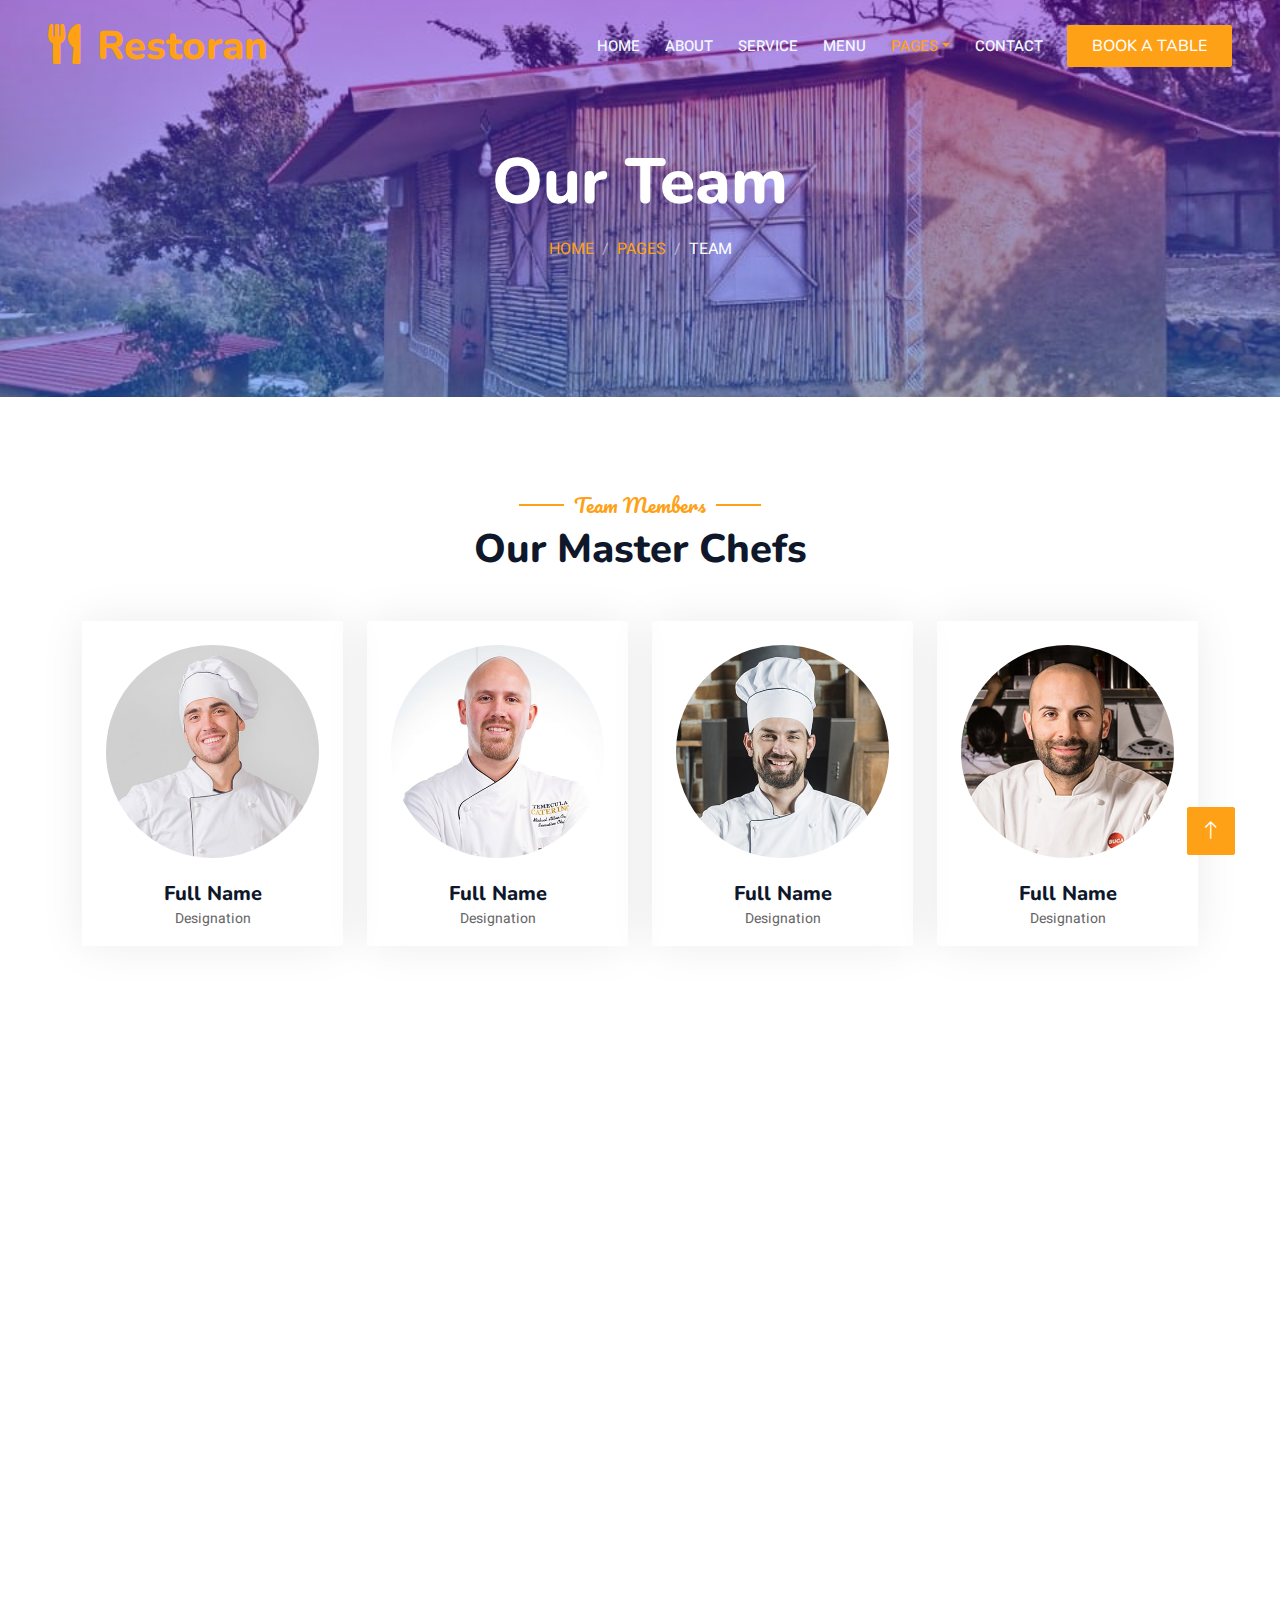
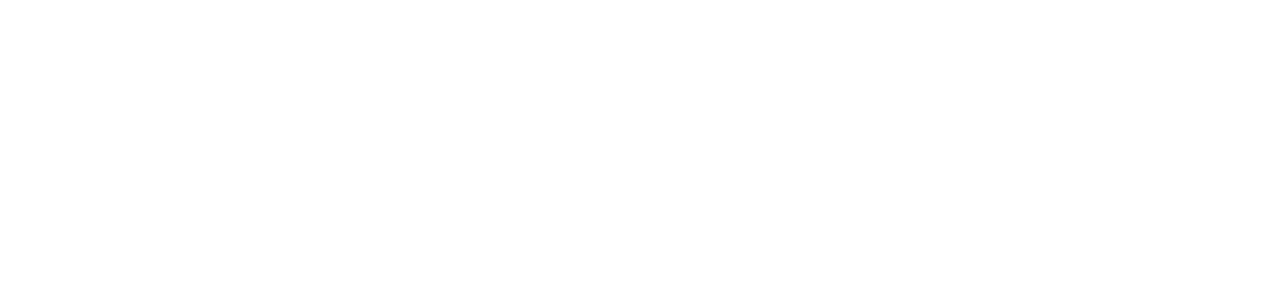
<file: team.html>
<!DOCTYPE html>
<html lang="en">

<head>
    <meta charset="utf-8">
    <title>Restoran - Bootstrap Restaurant Template</title>
    <meta content="width=device-width, initial-scale=1.0" name="viewport">
    <meta content="" name="keywords">
    <meta content="" name="description">

    <!-- Favicon -->
    <link href="img/favicon.ico" rel="icon">

    <!-- Google Web Fonts -->
    <link rel="preconnect" href="https://fonts.googleapis.com">
    <link rel="preconnect" href="https://fonts.gstatic.com" crossorigin>
    <link href="https://fonts.googleapis.com/css2?family=Heebo:wght@400;500;600&family=Nunito:wght@600;700;800&family=Pacifico&display=swap" rel="stylesheet">

    <!-- Icon Font Stylesheet -->
    <link href="https://cdnjs.cloudflare.com/ajax/libs/font-awesome/5.10.0/css/all.min.css" rel="stylesheet">
    <link href="https://cdn.jsdelivr.net/npm/bootstrap-icons@1.4.1/font/bootstrap-icons.css" rel="stylesheet">

    <!-- Libraries Stylesheet -->
    <link href="lib/animate/animate.min.css" rel="stylesheet">
    <link href="lib/owlcarousel/assets/owl.carousel.min.css" rel="stylesheet">
    <link href="lib/tempusdominus/css/tempusdominus-bootstrap-4.min.css" rel="stylesheet" />

    <!-- Customized Bootstrap Stylesheet -->
    <link href="css/bootstrap.min.css" rel="stylesheet">

    <!-- Template Stylesheet -->
    <link href="css/style.css" rel="stylesheet">
</head>

<body>
    <div class="container-xxl bg-white p-0">
        <!-- Spinner Start -->
        <div id="spinner" class="show bg-white position-fixed translate-middle w-100 vh-100 top-50 start-50 d-flex align-items-center justify-content-center">
            <div class="spinner-border text-primary" style="width: 3rem; height: 3rem;" role="status">
                <span class="sr-only">Loading...</span>
            </div>
        </div>
        <!-- Spinner End -->


        <!-- Navbar & Hero Start -->
        <div class="container-xxl position-relative p-0">
            <nav class="navbar navbar-expand-lg navbar-dark bg-dark px-4 px-lg-5 py-3 py-lg-0">
                <a href="" class="navbar-brand p-0">
                    <h1 class="text-primary m-0"><i class="fa fa-utensils me-3"></i>Restoran</h1>
                    <!-- <img src="img/logo.png" alt="Logo"> -->
                </a>
                <button class="navbar-toggler" type="button" data-bs-toggle="collapse" data-bs-target="#navbarCollapse">
                    <span class="fa fa-bars"></span>
                </button>
                <div class="collapse navbar-collapse" id="navbarCollapse">
                    <div class="navbar-nav ms-auto py-0 pe-4">
                        <a href="index.html" class="nav-item nav-link">Home</a>
                        <a href="about.html" class="nav-item nav-link">About</a>
                        <a href="service.html" class="nav-item nav-link">Service</a>
                        <a href="menu.html" class="nav-item nav-link">Menu</a>
                        <div class="nav-item dropdown">
                            <a href="#" class="nav-link dropdown-toggle active" data-bs-toggle="dropdown">Pages</a>
                            <div class="dropdown-menu m-0">
                                <a href="booking.html" class="dropdown-item">Booking</a>
                                <a href="team.html" class="dropdown-item active">Our Team</a>
                                <a href="testimonial.html" class="dropdown-item">Testimonial</a>
                            </div>
                        </div>
                        <a href="contact.html" class="nav-item nav-link">Contact</a>
                    </div>
                    <a href="" class="btn btn-primary py-2 px-4">Book A Table</a>
                </div>
            </nav>

            <div class="container-xxl py-5 bg-dark hero-header mb-5">
                <div class="container text-center my-5 pt-5 pb-4">
                    <h1 class="display-3 text-white mb-3 animated slideInDown">Our Team</h1>
                    <nav aria-label="breadcrumb">
                        <ol class="breadcrumb justify-content-center text-uppercase">
                            <li class="breadcrumb-item"><a href="#">Home</a></li>
                            <li class="breadcrumb-item"><a href="#">Pages</a></li>
                            <li class="breadcrumb-item text-white active" aria-current="page">Team</li>
                        </ol>
                    </nav>
                </div>
            </div>
        </div>
        <!-- Navbar & Hero End -->


        <!-- Team Start -->
        <div class="container-xxl pt-5 pb-3">
            <div class="container">
                <div class="text-center wow fadeInUp" data-wow-delay="0.1s">
                    <h5 class="section-title ff-secondary text-center text-primary fw-normal">Team Members</h5>
                    <h1 class="mb-5">Our Master Chefs</h1>
                </div>
                <div class="row g-4">
                    <div class="col-lg-3 col-md-6 wow fadeInUp" data-wow-delay="0.1s">
                        <div class="team-item text-center rounded overflow-hidden">
                            <div class="rounded-circle overflow-hidden m-4">
                                <img class="img-fluid" src="img/team-1.jpg" alt="">
                            </div>
                            <h5 class="mb-0">Full Name</h5>
                            <small>Designation</small>
                            <div class="d-flex justify-content-center mt-3">
                                <a class="btn btn-square btn-primary mx-1" href=""><i class="fab fa-facebook-f"></i></a>
                                <a class="btn btn-square btn-primary mx-1" href=""><i class="fab fa-twitter"></i></a>
                                <a class="btn btn-square btn-primary mx-1" href=""><i class="fab fa-instagram"></i></a>
                            </div>
                        </div>
                    </div>
                    <div class="col-lg-3 col-md-6 wow fadeInUp" data-wow-delay="0.3s">
                        <div class="team-item text-center rounded overflow-hidden">
                            <div class="rounded-circle overflow-hidden m-4">
                                <img class="img-fluid" src="img/team-2.jpg" alt="">
                            </div>
                            <h5 class="mb-0">Full Name</h5>
                            <small>Designation</small>
                            <div class="d-flex justify-content-center mt-3">
                                <a class="btn btn-square btn-primary mx-1" href=""><i class="fab fa-facebook-f"></i></a>
                                <a class="btn btn-square btn-primary mx-1" href=""><i class="fab fa-twitter"></i></a>
                                <a class="btn btn-square btn-primary mx-1" href=""><i class="fab fa-instagram"></i></a>
                            </div>
                        </div>
                    </div>
                    <div class="col-lg-3 col-md-6 wow fadeInUp" data-wow-delay="0.5s">
                        <div class="team-item text-center rounded overflow-hidden">
                            <div class="rounded-circle overflow-hidden m-4">
                                <img class="img-fluid" src="img/team-3.jpg" alt="">
                            </div>
                            <h5 class="mb-0">Full Name</h5>
                            <small>Designation</small>
                            <div class="d-flex justify-content-center mt-3">
                                <a class="btn btn-square btn-primary mx-1" href=""><i class="fab fa-facebook-f"></i></a>
                                <a class="btn btn-square btn-primary mx-1" href=""><i class="fab fa-twitter"></i></a>
                                <a class="btn btn-square btn-primary mx-1" href=""><i class="fab fa-instagram"></i></a>
                            </div>
                        </div>
                    </div>
                    <div class="col-lg-3 col-md-6 wow fadeInUp" data-wow-delay="0.7s">
                        <div class="team-item text-center rounded overflow-hidden">
                            <div class="rounded-circle overflow-hidden m-4">
                                <img class="img-fluid" src="img/team-4.jpg" alt="">
                            </div>
                            <h5 class="mb-0">Full Name</h5>
                            <small>Designation</small>
                            <div class="d-flex justify-content-center mt-3">
                                <a class="btn btn-square btn-primary mx-1" href=""><i class="fab fa-facebook-f"></i></a>
                                <a class="btn btn-square btn-primary mx-1" href=""><i class="fab fa-twitter"></i></a>
                                <a class="btn btn-square btn-primary mx-1" href=""><i class="fab fa-instagram"></i></a>
                            </div>
                        </div>
                    </div>
                    <div class="col-lg-3 col-md-6 wow fadeInUp" data-wow-delay="0.1s">
                        <div class="team-item text-center rounded overflow-hidden">
                            <div class="rounded-circle overflow-hidden m-4">
                                <img class="img-fluid" src="img/team-2.jpg" alt="">
                            </div>
                            <h5 class="mb-0">Full Name</h5>
                            <small>Designation</small>
                            <div class="d-flex justify-content-center mt-3">
                                <a class="btn btn-square btn-primary mx-1" href=""><i class="fab fa-facebook-f"></i></a>
                                <a class="btn btn-square btn-primary mx-1" href=""><i class="fab fa-twitter"></i></a>
                                <a class="btn btn-square btn-primary mx-1" href=""><i class="fab fa-instagram"></i></a>
                            </div>
                        </div>
                    </div>
                    <div class="col-lg-3 col-md-6 wow fadeInUp" data-wow-delay="0.3s">
                        <div class="team-item text-center rounded overflow-hidden">
                            <div class="rounded-circle overflow-hidden m-4">
                                <img class="img-fluid" src="img/team-3.jpg" alt="">
                            </div>
                            <h5 class="mb-0">Full Name</h5>
                            <small>Designation</small>
                            <div class="d-flex justify-content-center mt-3">
                                <a class="btn btn-square btn-primary mx-1" href=""><i class="fab fa-facebook-f"></i></a>
                                <a class="btn btn-square btn-primary mx-1" href=""><i class="fab fa-twitter"></i></a>
                                <a class="btn btn-square btn-primary mx-1" href=""><i class="fab fa-instagram"></i></a>
                            </div>
                        </div>
                    </div>
                    <div class="col-lg-3 col-md-6 wow fadeInUp" data-wow-delay="0.5s">
                        <div class="team-item text-center rounded overflow-hidden">
                            <div class="rounded-circle overflow-hidden m-4">
                                <img class="img-fluid" src="img/team-4.jpg" alt="">
                            </div>
                            <h5 class="mb-0">Full Name</h5>
                            <small>Designation</small>
                            <div class="d-flex justify-content-center mt-3">
                                <a class="btn btn-square btn-primary mx-1" href=""><i class="fab fa-facebook-f"></i></a>
                                <a class="btn btn-square btn-primary mx-1" href=""><i class="fab fa-twitter"></i></a>
                                <a class="btn btn-square btn-primary mx-1" href=""><i class="fab fa-instagram"></i></a>
                            </div>
                        </div>
                    </div>
                    <div class="col-lg-3 col-md-6 wow fadeInUp" data-wow-delay="0.7s">
                        <div class="team-item text-center rounded overflow-hidden">
                            <div class="rounded-circle overflow-hidden m-4">
                                <img class="img-fluid" src="img/team-1.jpg" alt="">
                            </div>
                            <h5 class="mb-0">Full Name</h5>
                            <small>Designation</small>
                            <div class="d-flex justify-content-center mt-3">
                                <a class="btn btn-square btn-primary mx-1" href=""><i class="fab fa-facebook-f"></i></a>
                                <a class="btn btn-square btn-primary mx-1" href=""><i class="fab fa-twitter"></i></a>
                                <a class="btn btn-square btn-primary mx-1" href=""><i class="fab fa-instagram"></i></a>
                            </div>
                        </div>
                    </div>
                </div>
            </div>
        </div>
        <!-- Team End -->
        

        <!-- Footer Start -->
        <div class="container-fluid bg-dark text-light footer pt-5 mt-5 wow fadeIn" data-wow-delay="0.1s">
            <div class="container py-5">
                <div class="row g-5">
                    <div class="col-lg-3 col-md-6">
                        <h4 class="section-title ff-secondary text-start text-primary fw-normal mb-4">Company</h4>
                        <a class="btn btn-link" href="">About Us</a>
                        <a class="btn btn-link" href="">Contact Us</a>
                        <a class="btn btn-link" href="">Reservation</a>
                        <a class="btn btn-link" href="">Privacy Policy</a>
                        <a class="btn btn-link" href="">Terms & Condition</a>
                    </div>
                    <div class="col-lg-3 col-md-6">
                        <h4 class="section-title ff-secondary text-start text-primary fw-normal mb-4">Contact</h4>
                        <p class="mb-2"><i class="fa fa-map-marker-alt me-3"></i>123 Street, New York, USA</p>
                        <p class="mb-2"><i class="fa fa-phone-alt me-3"></i>+012 345 67890</p>
                        <p class="mb-2"><i class="fa fa-envelope me-3"></i>info@example.com</p>
                        <div class="d-flex pt-2">
                            <a class="btn btn-outline-light btn-social" href=""><i class="fab fa-twitter"></i></a>
                            <a class="btn btn-outline-light btn-social" href=""><i class="fab fa-facebook-f"></i></a>
                            <a class="btn btn-outline-light btn-social" href=""><i class="fab fa-youtube"></i></a>
                            <a class="btn btn-outline-light btn-social" href=""><i class="fab fa-linkedin-in"></i></a>
                        </div>
                    </div>
                    <div class="col-lg-3 col-md-6">
                        <h4 class="section-title ff-secondary text-start text-primary fw-normal mb-4">Opening</h4>
                        <h5 class="text-light fw-normal">Monday - Saturday</h5>
                        <p>09AM - 09PM</p>
                        <h5 class="text-light fw-normal">Sunday</h5>
                        <p>10AM - 08PM</p>
                    </div>
                    <div class="col-lg-3 col-md-6">
                        <h4 class="section-title ff-secondary text-start text-primary fw-normal mb-4">Newsletter</h4>
                        <p>Dolor amet sit justo amet elitr clita ipsum elitr est.</p>
                        <div class="position-relative mx-auto" style="max-width: 400px;">
                            <input class="form-control border-primary w-100 py-3 ps-4 pe-5" type="text" placeholder="Your email">
                            <button type="button" class="btn btn-primary py-2 position-absolute top-0 end-0 mt-2 me-2">SignUp</button>
                        </div>
                    </div>
                </div>
            </div>
            <div class="container">
                <div class="copyright">
                    <div class="row">
                        <div class="col-md-6 text-center text-md-start mb-3 mb-md-0">
                            &copy; <a class="border-bottom" href="#">Your Site Name</a>, All Right Reserved. 
							
							<!--/*** This template is free as long as you keep the footer author’s credit link/attribution link/backlink. If you'd like to use the template without the footer author’s credit link/attribution link/backlink, you can purchase the Credit Removal License from "https://htmlcodex.com/credit-removal". Thank you for your support. ***/-->
							Designed By <a class="border-bottom" href="https://htmlcodex.com">HTML Codex</a><br><br>
                            Distributed By <a class="border-bottom" href="https://themewagon.com" target="_blank">ThemeWagon</a>
                        </div>
                        <div class="col-md-6 text-center text-md-end">
                            <div class="footer-menu">
                                <a href="">Home</a>
                                <a href="">Cookies</a>
                                <a href="">Help</a>
                                <a href="">FQAs</a>
                            </div>
                        </div>
                    </div>
                </div>
            </div>
        </div>
        <!-- Footer End -->


        <!-- Back to Top -->
        <a href="#" class="btn btn-lg btn-primary btn-lg-square back-to-top"><i class="bi bi-arrow-up"></i></a>
    </div>

    <!-- JavaScript Libraries -->
    <script src="https://code.jquery.com/jquery-3.4.1.min.js"></script>
    <script src="https://cdn.jsdelivr.net/npm/bootstrap@5.0.0/dist/js/bootstrap.bundle.min.js"></script>
    <script src="lib/wow/wow.min.js"></script>
    <script src="lib/easing/easing.min.js"></script>
    <script src="lib/waypoints/waypoints.min.js"></script>
    <script src="lib/counterup/counterup.min.js"></script>
    <script src="lib/owlcarousel/owl.carousel.min.js"></script>
    <script src="lib/tempusdominus/js/moment.min.js"></script>
    <script src="lib/tempusdominus/js/moment-timezone.min.js"></script>
    <script src="lib/tempusdominus/js/tempusdominus-bootstrap-4.min.js"></script>

    <!-- Template Javascript -->
    <script src="js/main.js"></script>
</body>

</html>
</file>
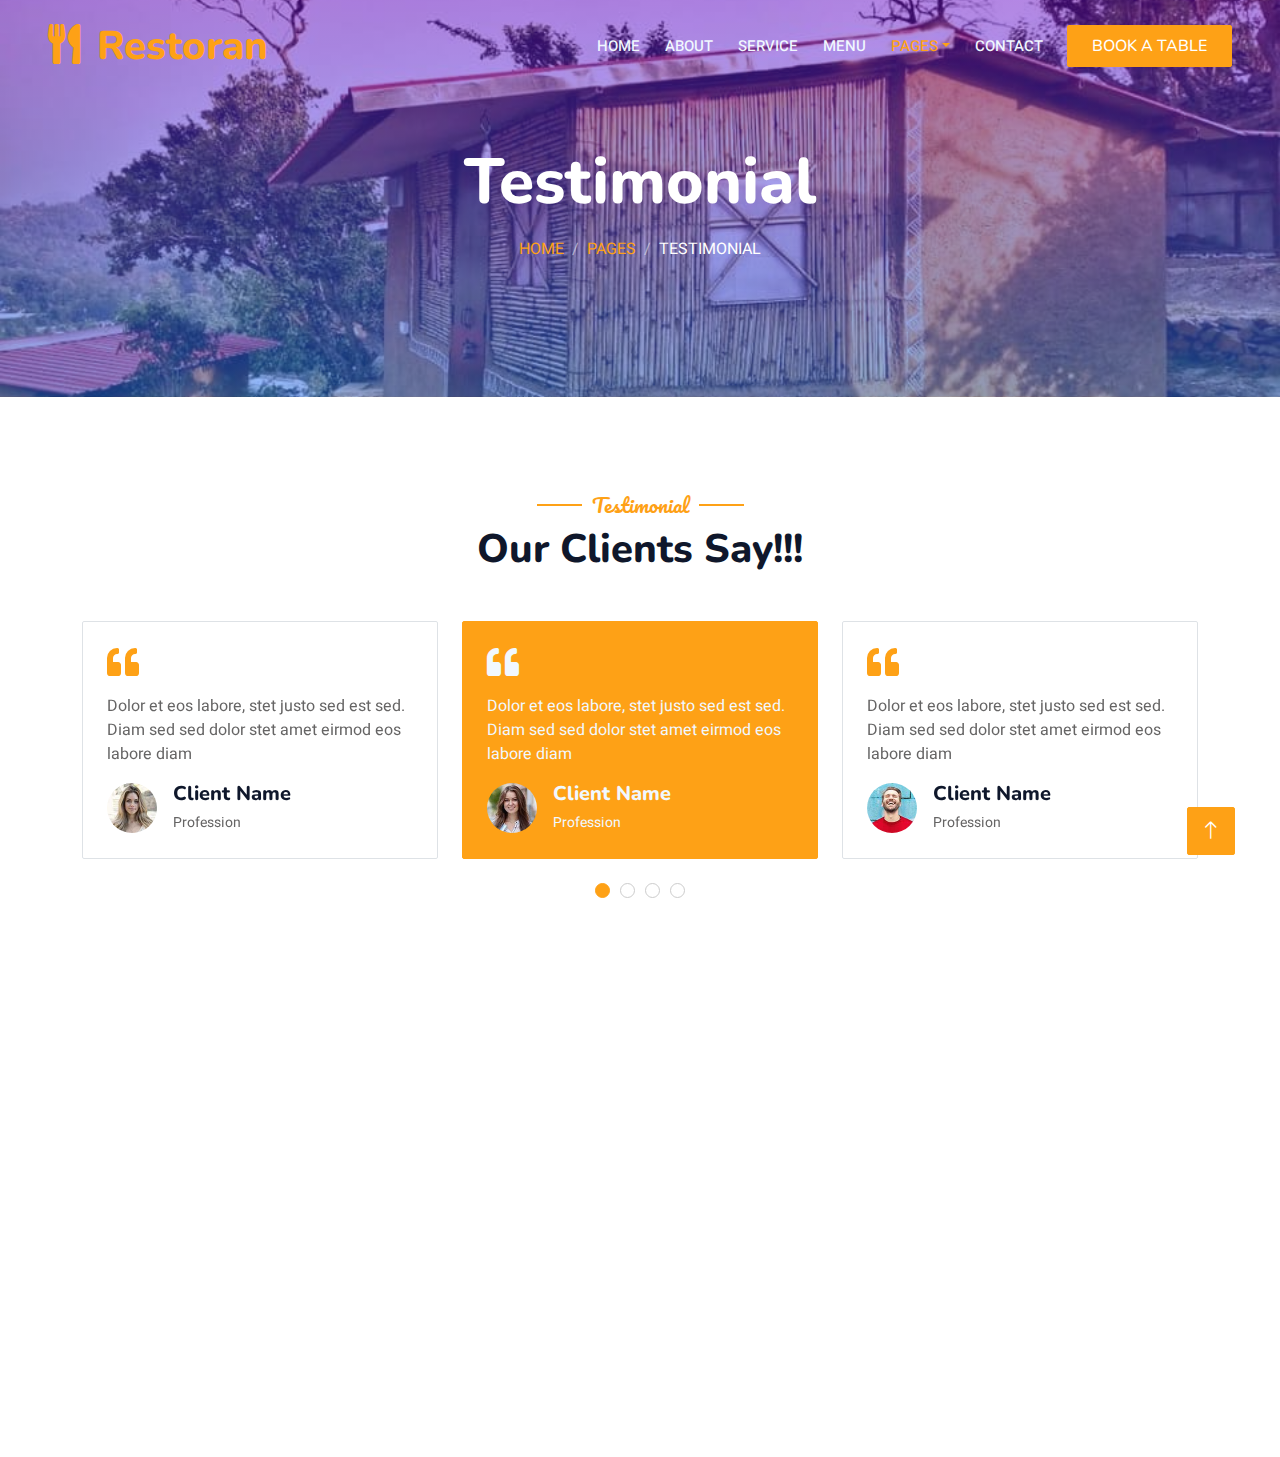
<file: testimonial.html>
<!DOCTYPE html>
<html lang="en">

<head>
    <meta charset="utf-8">
    <title>Restoran - Bootstrap Restaurant Template</title>
    <meta content="width=device-width, initial-scale=1.0" name="viewport">
    <meta content="" name="keywords">
    <meta content="" name="description">

    <!-- Favicon -->
    <link href="img/favicon.ico" rel="icon">

    <!-- Google Web Fonts -->
    <link rel="preconnect" href="https://fonts.googleapis.com">
    <link rel="preconnect" href="https://fonts.gstatic.com" crossorigin>
    <link href="https://fonts.googleapis.com/css2?family=Heebo:wght@400;500;600&family=Nunito:wght@600;700;800&family=Pacifico&display=swap" rel="stylesheet">

    <!-- Icon Font Stylesheet -->
    <link href="https://cdnjs.cloudflare.com/ajax/libs/font-awesome/5.10.0/css/all.min.css" rel="stylesheet">
    <link href="https://cdn.jsdelivr.net/npm/bootstrap-icons@1.4.1/font/bootstrap-icons.css" rel="stylesheet">

    <!-- Libraries Stylesheet -->
    <link href="lib/animate/animate.min.css" rel="stylesheet">
    <link href="lib/owlcarousel/assets/owl.carousel.min.css" rel="stylesheet">
    <link href="lib/tempusdominus/css/tempusdominus-bootstrap-4.min.css" rel="stylesheet" />

    <!-- Customized Bootstrap Stylesheet -->
    <link href="css/bootstrap.min.css" rel="stylesheet">

    <!-- Template Stylesheet -->
    <link href="css/style.css" rel="stylesheet">
</head>

<body>
    <div class="container-xxl bg-white p-0">
        <!-- Spinner Start -->
        <div id="spinner" class="show bg-white position-fixed translate-middle w-100 vh-100 top-50 start-50 d-flex align-items-center justify-content-center">
            <div class="spinner-border text-primary" style="width: 3rem; height: 3rem;" role="status">
                <span class="sr-only">Loading...</span>
            </div>
        </div>
        <!-- Spinner End -->


        <!-- Navbar & Hero Start -->
        <div class="container-xxl position-relative p-0">
            <nav class="navbar navbar-expand-lg navbar-dark bg-dark px-4 px-lg-5 py-3 py-lg-0">
                <a href="" class="navbar-brand p-0">
                    <h1 class="text-primary m-0"><i class="fa fa-utensils me-3"></i>Restoran</h1>
                    <!-- <img src="img/logo.png" alt="Logo"> -->
                </a>
                <button class="navbar-toggler" type="button" data-bs-toggle="collapse" data-bs-target="#navbarCollapse">
                    <span class="fa fa-bars"></span>
                </button>
                <div class="collapse navbar-collapse" id="navbarCollapse">
                    <div class="navbar-nav ms-auto py-0 pe-4">
                        <a href="index.html" class="nav-item nav-link">Home</a>
                        <a href="about.html" class="nav-item nav-link">About</a>
                        <a href="service.html" class="nav-item nav-link">Service</a>
                        <a href="menu.html" class="nav-item nav-link">Menu</a>
                        <div class="nav-item dropdown">
                            <a href="#" class="nav-link dropdown-toggle active" data-bs-toggle="dropdown">Pages</a>
                            <div class="dropdown-menu m-0">
                                <a href="booking.html" class="dropdown-item">Booking</a>
                                <a href="team.html" class="dropdown-item">Our Team</a>
                                <a href="testimonial.html" class="dropdown-item active">Testimonial</a>
                            </div>
                        </div>
                        <a href="contact.html" class="nav-item nav-link">Contact</a>
                    </div>
                    <a href="" class="btn btn-primary py-2 px-4">Book A Table</a>
                </div>
            </nav>

            <div class="container-xxl py-5 bg-dark hero-header mb-5">
                <div class="container text-center my-5 pt-5 pb-4">
                    <h1 class="display-3 text-white mb-3 animated slideInDown">Testimonial</h1>
                    <nav aria-label="breadcrumb">
                        <ol class="breadcrumb justify-content-center text-uppercase">
                            <li class="breadcrumb-item"><a href="#">Home</a></li>
                            <li class="breadcrumb-item"><a href="#">Pages</a></li>
                            <li class="breadcrumb-item text-white active" aria-current="page">Testimonial</li>
                        </ol>
                    </nav>
                </div>
            </div>
        </div>
        <!-- Navbar & Hero End -->


        <!-- Testimonial Start -->
        <div class="container-xxl py-5 wow fadeInUp" data-wow-delay="0.1s">
            <div class="container">
                <div class="text-center">
                    <h5 class="section-title ff-secondary text-center text-primary fw-normal">Testimonial</h5>
                    <h1 class="mb-5">Our Clients Say!!!</h1>
                </div>
                <div class="owl-carousel testimonial-carousel">
                    <div class="testimonial-item bg-transparent border rounded p-4">
                        <i class="fa fa-quote-left fa-2x text-primary mb-3"></i>
                        <p>Dolor et eos labore, stet justo sed est sed. Diam sed sed dolor stet amet eirmod eos labore diam</p>
                        <div class="d-flex align-items-center">
                            <img class="img-fluid flex-shrink-0 rounded-circle" src="img/testimonial-1.jpg" style="width: 50px; height: 50px;">
                            <div class="ps-3">
                                <h5 class="mb-1">Client Name</h5>
                                <small>Profession</small>
                            </div>
                        </div>
                    </div>
                    <div class="testimonial-item bg-transparent border rounded p-4">
                        <i class="fa fa-quote-left fa-2x text-primary mb-3"></i>
                        <p>Dolor et eos labore, stet justo sed est sed. Diam sed sed dolor stet amet eirmod eos labore diam</p>
                        <div class="d-flex align-items-center">
                            <img class="img-fluid flex-shrink-0 rounded-circle" src="img/testimonial-2.jpg" style="width: 50px; height: 50px;">
                            <div class="ps-3">
                                <h5 class="mb-1">Client Name</h5>
                                <small>Profession</small>
                            </div>
                        </div>
                    </div>
                    <div class="testimonial-item bg-transparent border rounded p-4">
                        <i class="fa fa-quote-left fa-2x text-primary mb-3"></i>
                        <p>Dolor et eos labore, stet justo sed est sed. Diam sed sed dolor stet amet eirmod eos labore diam</p>
                        <div class="d-flex align-items-center">
                            <img class="img-fluid flex-shrink-0 rounded-circle" src="img/testimonial-3.jpg" style="width: 50px; height: 50px;">
                            <div class="ps-3">
                                <h5 class="mb-1">Client Name</h5>
                                <small>Profession</small>
                            </div>
                        </div>
                    </div>
                    <div class="testimonial-item bg-transparent border rounded p-4">
                        <i class="fa fa-quote-left fa-2x text-primary mb-3"></i>
                        <p>Dolor et eos labore, stet justo sed est sed. Diam sed sed dolor stet amet eirmod eos labore diam</p>
                        <div class="d-flex align-items-center">
                            <img class="img-fluid flex-shrink-0 rounded-circle" src="img/testimonial-4.jpg" style="width: 50px; height: 50px;">
                            <div class="ps-3">
                                <h5 class="mb-1">Client Name</h5>
                                <small>Profession</small>
                            </div>
                        </div>
                    </div>
                </div>
            </div>
        </div>
        <!-- Testimonial End -->
        

        <!-- Footer Start -->
        <div class="container-fluid bg-dark text-light footer pt-5 mt-5 wow fadeIn" data-wow-delay="0.1s">
            <div class="container py-5">
                <div class="row g-5">
                    <div class="col-lg-3 col-md-6">
                        <h4 class="section-title ff-secondary text-start text-primary fw-normal mb-4">Company</h4>
                        <a class="btn btn-link" href="">About Us</a>
                        <a class="btn btn-link" href="">Contact Us</a>
                        <a class="btn btn-link" href="">Reservation</a>
                        <a class="btn btn-link" href="">Privacy Policy</a>
                        <a class="btn btn-link" href="">Terms & Condition</a>
                    </div>
                    <div class="col-lg-3 col-md-6">
                        <h4 class="section-title ff-secondary text-start text-primary fw-normal mb-4">Contact</h4>
                        <p class="mb-2"><i class="fa fa-map-marker-alt me-3"></i>123 Street, New York, USA</p>
                        <p class="mb-2"><i class="fa fa-phone-alt me-3"></i>+012 345 67890</p>
                        <p class="mb-2"><i class="fa fa-envelope me-3"></i>info@example.com</p>
                        <div class="d-flex pt-2">
                            <a class="btn btn-outline-light btn-social" href=""><i class="fab fa-twitter"></i></a>
                            <a class="btn btn-outline-light btn-social" href=""><i class="fab fa-facebook-f"></i></a>
                            <a class="btn btn-outline-light btn-social" href=""><i class="fab fa-youtube"></i></a>
                            <a class="btn btn-outline-light btn-social" href=""><i class="fab fa-linkedin-in"></i></a>
                        </div>
                    </div>
                    <div class="col-lg-3 col-md-6">
                        <h4 class="section-title ff-secondary text-start text-primary fw-normal mb-4">Opening</h4>
                        <h5 class="text-light fw-normal">Monday - Saturday</h5>
                        <p>09AM - 09PM</p>
                        <h5 class="text-light fw-normal">Sunday</h5>
                        <p>10AM - 08PM</p>
                    </div>
                    <div class="col-lg-3 col-md-6">
                        <h4 class="section-title ff-secondary text-start text-primary fw-normal mb-4">Newsletter</h4>
                        <p>Dolor amet sit justo amet elitr clita ipsum elitr est.</p>
                        <div class="position-relative mx-auto" style="max-width: 400px;">
                            <input class="form-control border-primary w-100 py-3 ps-4 pe-5" type="text" placeholder="Your email">
                            <button type="button" class="btn btn-primary py-2 position-absolute top-0 end-0 mt-2 me-2">SignUp</button>
                        </div>
                    </div>
                </div>
            </div>
            <div class="container">
                <div class="copyright">
                    <div class="row">
                        <div class="col-md-6 text-center text-md-start mb-3 mb-md-0">
                            &copy; <a class="border-bottom" href="#">Your Site Name</a>, All Right Reserved. 
							
							<!--/*** This template is free as long as you keep the footer author’s credit link/attribution link/backlink. If you'd like to use the template without the footer author’s credit link/attribution link/backlink, you can purchase the Credit Removal License from "https://htmlcodex.com/credit-removal". Thank you for your support. ***/-->
							Designed By <a class="border-bottom" href="https://htmlcodex.com">HTML Codex</a><br><br>
                            Distributed By <a class="border-bottom" href="https://themewagon.com" target="_blank">ThemeWagon</a>
                        </div>
                        <div class="col-md-6 text-center text-md-end">
                            <div class="footer-menu">
                                <a href="">Home</a>
                                <a href="">Cookies</a>
                                <a href="">Help</a>
                                <a href="">FQAs</a>
                            </div>
                        </div>
                    </div>
                </div>
            </div>
        </div>
        <!-- Footer End -->


        <!-- Back to Top -->
        <a href="#" class="btn btn-lg btn-primary btn-lg-square back-to-top"><i class="bi bi-arrow-up"></i></a>
    </div>

    <!-- JavaScript Libraries -->
    <script src="https://code.jquery.com/jquery-3.4.1.min.js"></script>
    <script src="https://cdn.jsdelivr.net/npm/bootstrap@5.0.0/dist/js/bootstrap.bundle.min.js"></script>
    <script src="lib/wow/wow.min.js"></script>
    <script src="lib/easing/easing.min.js"></script>
    <script src="lib/waypoints/waypoints.min.js"></script>
    <script src="lib/counterup/counterup.min.js"></script>
    <script src="lib/owlcarousel/owl.carousel.min.js"></script>
    <script src="lib/tempusdominus/js/moment.min.js"></script>
    <script src="lib/tempusdominus/js/moment-timezone.min.js"></script>
    <script src="lib/tempusdominus/js/tempusdominus-bootstrap-4.min.js"></script>

    <!-- Template Javascript -->
    <script src="js/main.js"></script>
</body>

</html>
</file>
<file: css/style.css>
/********** Template CSS **********/
:root {
    --primary: #FEA116;
    --light: #F1F8FF;
    --dark: #0F172B;
}

.ff-secondary {
    font-family: 'Pacifico', cursive;
}

.fw-medium {
    font-weight: 600 !important;
}

.fw-semi-bold {
    font-weight: 700 !important;
}

.back-to-top {
    position: fixed;
    display: none;
    right: 45px;
    bottom: 45px;
    z-index: 99;
}


/*** Spinner ***/
#spinner {
    opacity: 0;
    visibility: hidden;
    transition: opacity .5s ease-out, visibility 0s linear .5s;
    z-index: 99999;
}

#spinner.show {
    transition: opacity .5s ease-out, visibility 0s linear 0s;
    visibility: visible;
    opacity: 1;
}


/*** Button ***/
.btn {
    font-family: 'Nunito', sans-serif;
    font-weight: 500;
    text-transform: uppercase;
    transition: .5s;
}

.btn.btn-primary,
.btn.btn-secondary {
    color: #FFFFFF;
}

.btn-square {
    width: 38px;
    height: 38px;
}

.btn-sm-square {
    width: 32px;
    height: 32px;
}

.btn-lg-square {
    width: 48px;
    height: 48px;
}

.btn-square,
.btn-sm-square,
.btn-lg-square {
    padding: 0;
    display: flex;
    align-items: center;
    justify-content: center;
    font-weight: normal;
    border-radius: 2px;
}


/*** Navbar ***/
.navbar-dark .navbar-nav .nav-link {
    position: relative;
    margin-left: 25px;
    padding: 35px 0;
    font-size: 15px;
    color: var(--light) !important;
    text-transform: uppercase;
    font-weight: 500;
    outline: none;
    transition: .5s;
}

.sticky-top.navbar-dark .navbar-nav .nav-link {
    padding: 20px 0;
}

.navbar-dark .navbar-nav .nav-link:hover,
.navbar-dark .navbar-nav .nav-link.active {
    color: var(--primary) !important;
}

.navbar-dark .navbar-brand img {
    max-height: 60px;
    transition: .5s;
}

.sticky-top.navbar-dark .navbar-brand img {
    max-height: 45px;
}

@media (max-width: 991.98px) {
    .sticky-top.navbar-dark {
        position: relative;
    }

    .navbar-dark .navbar-collapse {
        margin-top: 15px;
        border-top: 1px solid rgba(255, 255, 255, .1)
    }

    .navbar-dark .navbar-nav .nav-link,
    .sticky-top.navbar-dark .navbar-nav .nav-link {
        padding: 10px 0;
        margin-left: 0;
    }

    .navbar-dark .navbar-brand img {
        max-height: 45px;
    }
}

@media (min-width: 992px) {
    .navbar-dark {
        position: absolute;
        width: 100%;
        top: 0;
        left: 0;
        z-index: 999;
        background: transparent !important;
    }
    
    .sticky-top.navbar-dark {
        position: fixed;
        background: var(--dark) !important;
    }
}


/*** Hero Header ***/
.hero-header {
    background: linear-gradient(rgba(106,17,203,0.5), rgba(37,117,252,0.5)), url(../img/camp1.jpg);
    background-position: center center;
    background-repeat: no-repeat;
    background-size: cover;
}

.hero-header img {
    animation: imgRotate 50s linear infinite;
}

@keyframes imgRotate { 
    100% { 
        transform: rotate(0deg); 
    } 
}

.breadcrumb-item + .breadcrumb-item::before {
    color: rgba(255, 255, 255, .5);
}


/*** Section Title ***/
.section-title {
    position: relative;
    display: inline-block;
}

.section-title::before {
    position: absolute;
    content: "";
    width: 45px;
    height: 2px;
    top: 50%;
    left: -55px;
    margin-top: -1px;
    background: var(--primary);
}

.section-title::after {
    position: absolute;
    content: "";
    width: 45px;
    height: 2px;
    top: 50%;
    right: -55px;
    margin-top: -1px;
    background: var(--primary);
}

.section-title.text-start::before,
.section-title.text-end::after {
    display: none;
}


/*** Service ***/
.service-item {
    box-shadow: 0 0 45px rgba(0, 0, 0, .08);
    transition: .5s;
}

.service-item:hover {
    background: var(--primary);
}

.service-item * {
    transition: .5s;
}

.service-item:hover * {
    color: var(--light) !important;
}


/*** Food Menu ***/
.nav-pills .nav-item .active {
    border-bottom: 2px solid var(--primary);
}


/*** Youtube Video ***/
.video {
    position: relative;
    height: 100%;
    min-height: 500px;
    background: linear-gradient(rgba(15, 23, 43, .1), rgba(15, 23, 43, .1)), url(../img/video.jpg);
    background-position: center center;
    background-repeat: no-repeat;
    background-size: cover;
}

.video .btn-play {
    position: absolute;
    z-index: 3;
    top: 50%;
    left: 50%;
    transform: translateX(-50%) translateY(-50%);
    box-sizing: content-box;
    display: block;
    width: 32px;
    height: 44px;
    border-radius: 50%;
    border: none;
    outline: none;
    padding: 18px 20px 18px 28px;
}

.video .btn-play:before {
    content: "";
    position: absolute;
    z-index: 0;
    left: 50%;
    top: 50%;
    transform: translateX(-50%) translateY(-50%);
    display: block;
    width: 100px;
    height: 100px;
    background: var(--primary);
    border-radius: 50%;
    animation: pulse-border 1500ms ease-out infinite;
}

.video .btn-play:after {
    content: "";
    position: absolute;
    z-index: 1;
    left: 50%;
    top: 50%;
    transform: translateX(-50%) translateY(-50%);
    display: block;
    width: 100px;
    height: 100px;
    background: var(--primary);
    border-radius: 50%;
    transition: all 200ms;
}

.video .btn-play img {
    position: relative;
    z-index: 3;
    max-width: 100%;
    width: auto;
    height: auto;
}

.video .btn-play span {
    display: block;
    position: relative;
    z-index: 3;
    width: 0;
    height: 0;
    border-left: 32px solid var(--dark);
    border-top: 22px solid transparent;
    border-bottom: 22px solid transparent;
}

@keyframes pulse-border {
    0% {
        transform: translateX(-50%) translateY(-50%) translateZ(0) scale(1);
        opacity: 1;
    }

    100% {
        transform: translateX(-50%) translateY(-50%) translateZ(0) scale(1.5);
        opacity: 0;
    }
}

#videoModal {
    z-index: 99999;
}

#videoModal .modal-dialog {
    position: relative;
    max-width: 800px;
    margin: 60px auto 0 auto;
}

#videoModal .modal-body {
    position: relative;
    padding: 0px;
}

#videoModal .close {
    position: absolute;
    width: 30px;
    height: 30px;
    right: 0px;
    top: -30px;
    z-index: 999;
    font-size: 30px;
    font-weight: normal;
    color: #FFFFFF;
    background: #000000;
    opacity: 1;
}


/*** Team ***/
.team-item {
    box-shadow: 0 0 45px rgba(0, 0, 0, .08);
    height: calc(100% - 38px);
    transition: .5s;
}

.team-item img {
    transition: .5s;
}

.team-item:hover img {
    transform: scale(1.1);
}

.team-item:hover {
    height: 100%;
}

.team-item .btn {
    border-radius: 38px 38px 0 0;
}


/*** Testimonial ***/
.testimonial-carousel .owl-item .testimonial-item,
.testimonial-carousel .owl-item.center .testimonial-item * {
    transition: .5s;
}

.testimonial-carousel .owl-item.center .testimonial-item {
    background: var(--primary) !important;
    border-color: var(--primary) !important;
}

.testimonial-carousel .owl-item.center .testimonial-item * {
    color: var(--light) !important;
}

.testimonial-carousel .owl-dots {
    margin-top: 24px;
    display: flex;
    align-items: flex-end;
    justify-content: center;
}

.testimonial-carousel .owl-dot {
    position: relative;
    display: inline-block;
    margin: 0 5px;
    width: 15px;
    height: 15px;
    border: 1px solid #CCCCCC;
    border-radius: 15px;
    transition: .5s;
}

.testimonial-carousel .owl-dot.active {
    background: var(--primary);
    border-color: var(--primary);
}


/*** Footer ***/
.footer .btn.btn-social {
    margin-right: 5px;
    width: 35px;
    height: 35px;
    display: flex;
    align-items: center;
    justify-content: center;
    color: var(--light);
    border: 1px solid #FFFFFF;
    border-radius: 35px;
    transition: .3s;
}

.footer .btn.btn-social:hover {
    color: var(--primary);
}

.footer .btn.btn-link {
    display: block;
    margin-bottom: 5px;
    padding: 0;
    text-align: left;
    color: #FFFFFF;
    font-size: 15px;
    font-weight: normal;
    text-transform: capitalize;
    transition: .3s;
}

.footer .btn.btn-link::before {
    position: relative;
    content: "\f105";
    font-family: "Font Awesome 5 Free";
    font-weight: 900;
    margin-right: 10px;
}

.footer .btn.btn-link:hover {
    letter-spacing: 1px;
    box-shadow: none;
}

.footer .copyright {
    padding: 25px 0;
    font-size: 15px;
    border-top: 1px solid rgba(256, 256, 256, .1);
}

.footer .copyright a {
    color: var(--light);
}

.footer .footer-menu a {
    margin-right: 15px;
    padding-right: 15px;
    border-right: 1px solid rgba(255, 255, 255, .1);
}

.footer .footer-menu a:last-child {
    margin-right: 0;
    padding-right: 0;
    border-right: none;
}
</file>
